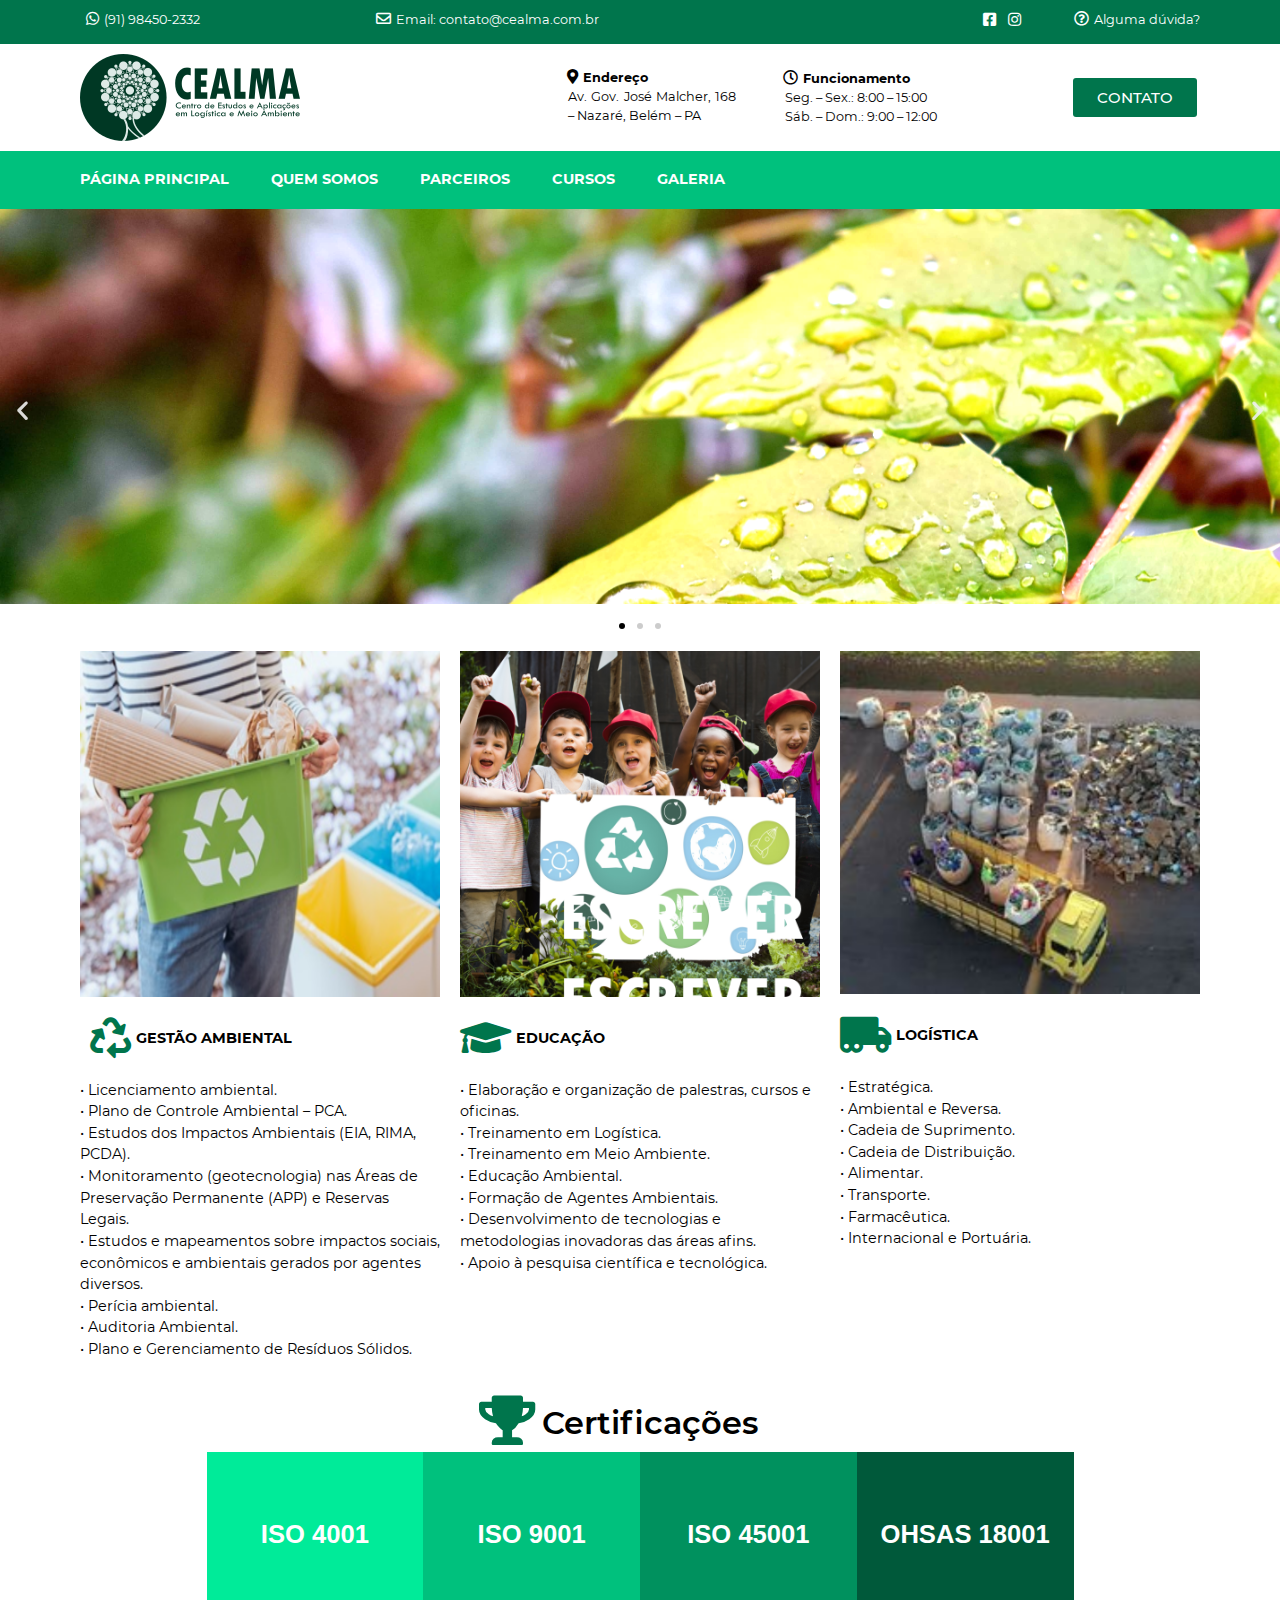
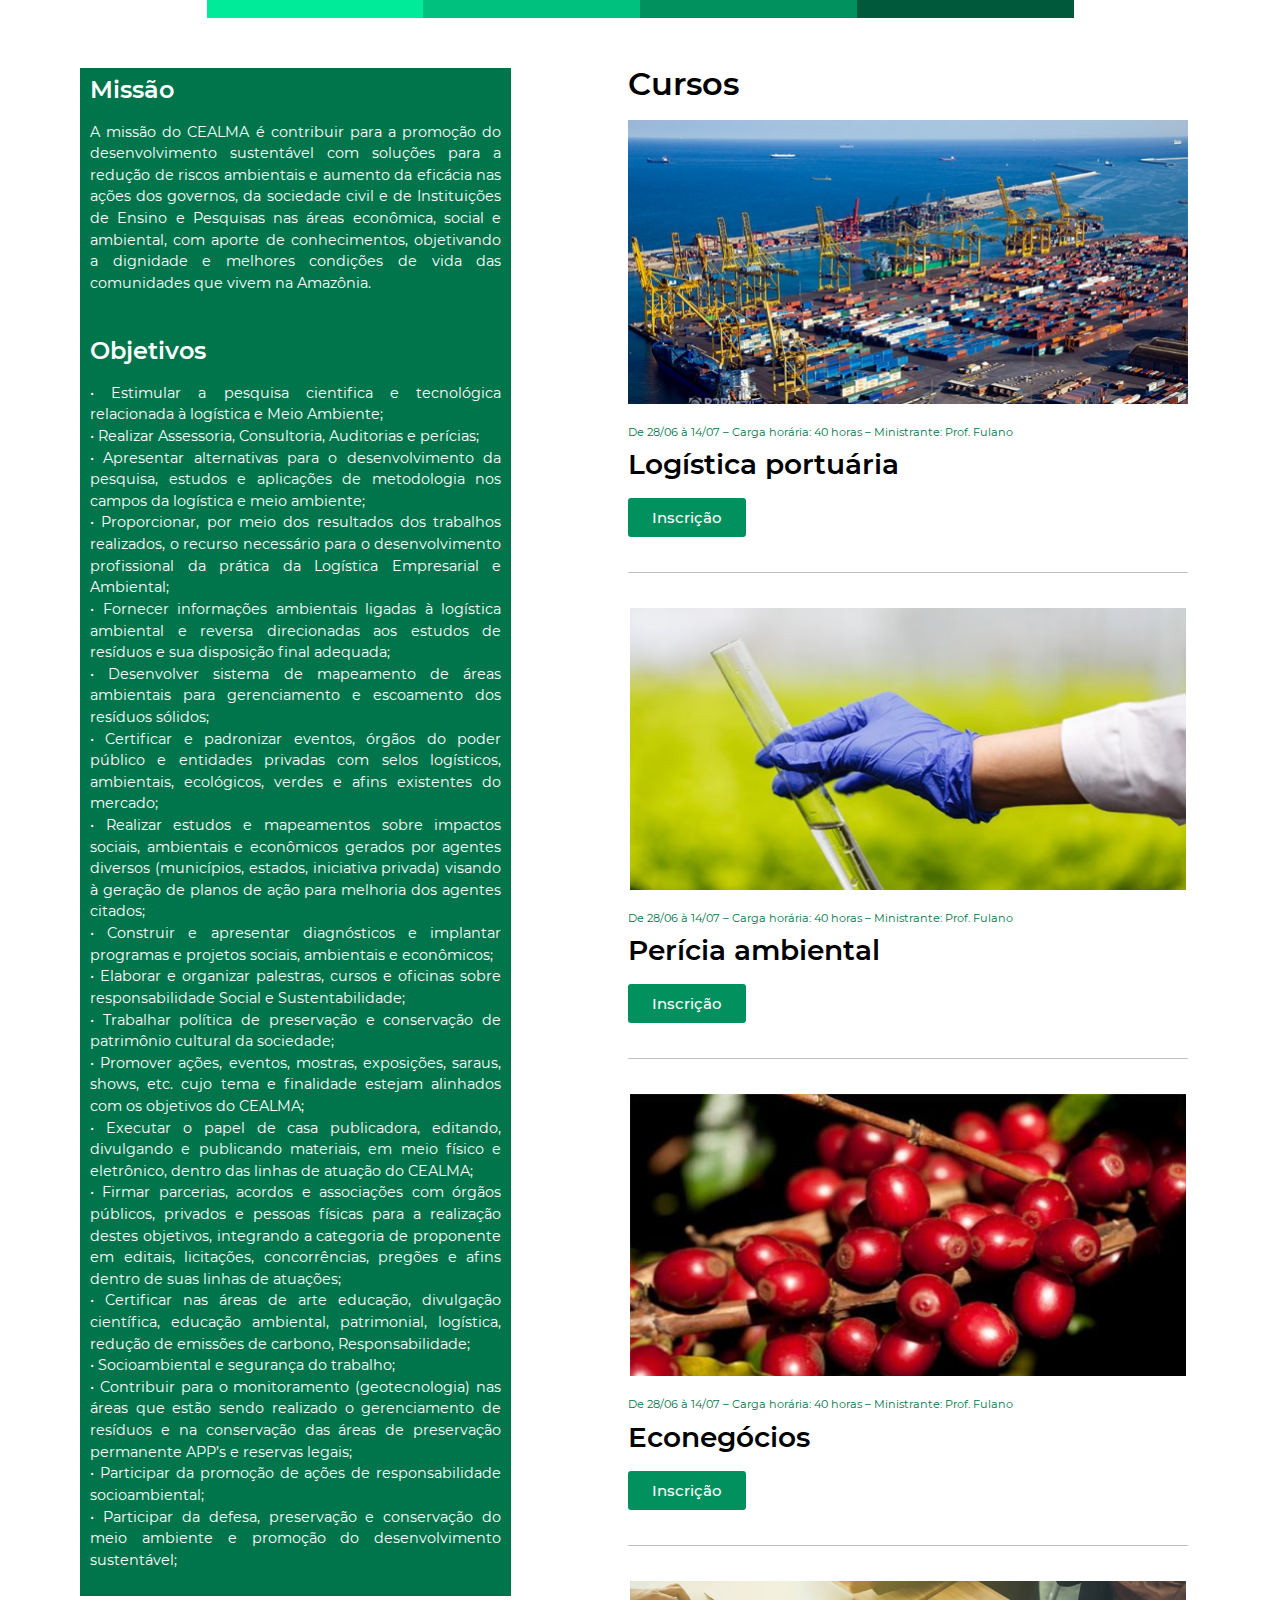
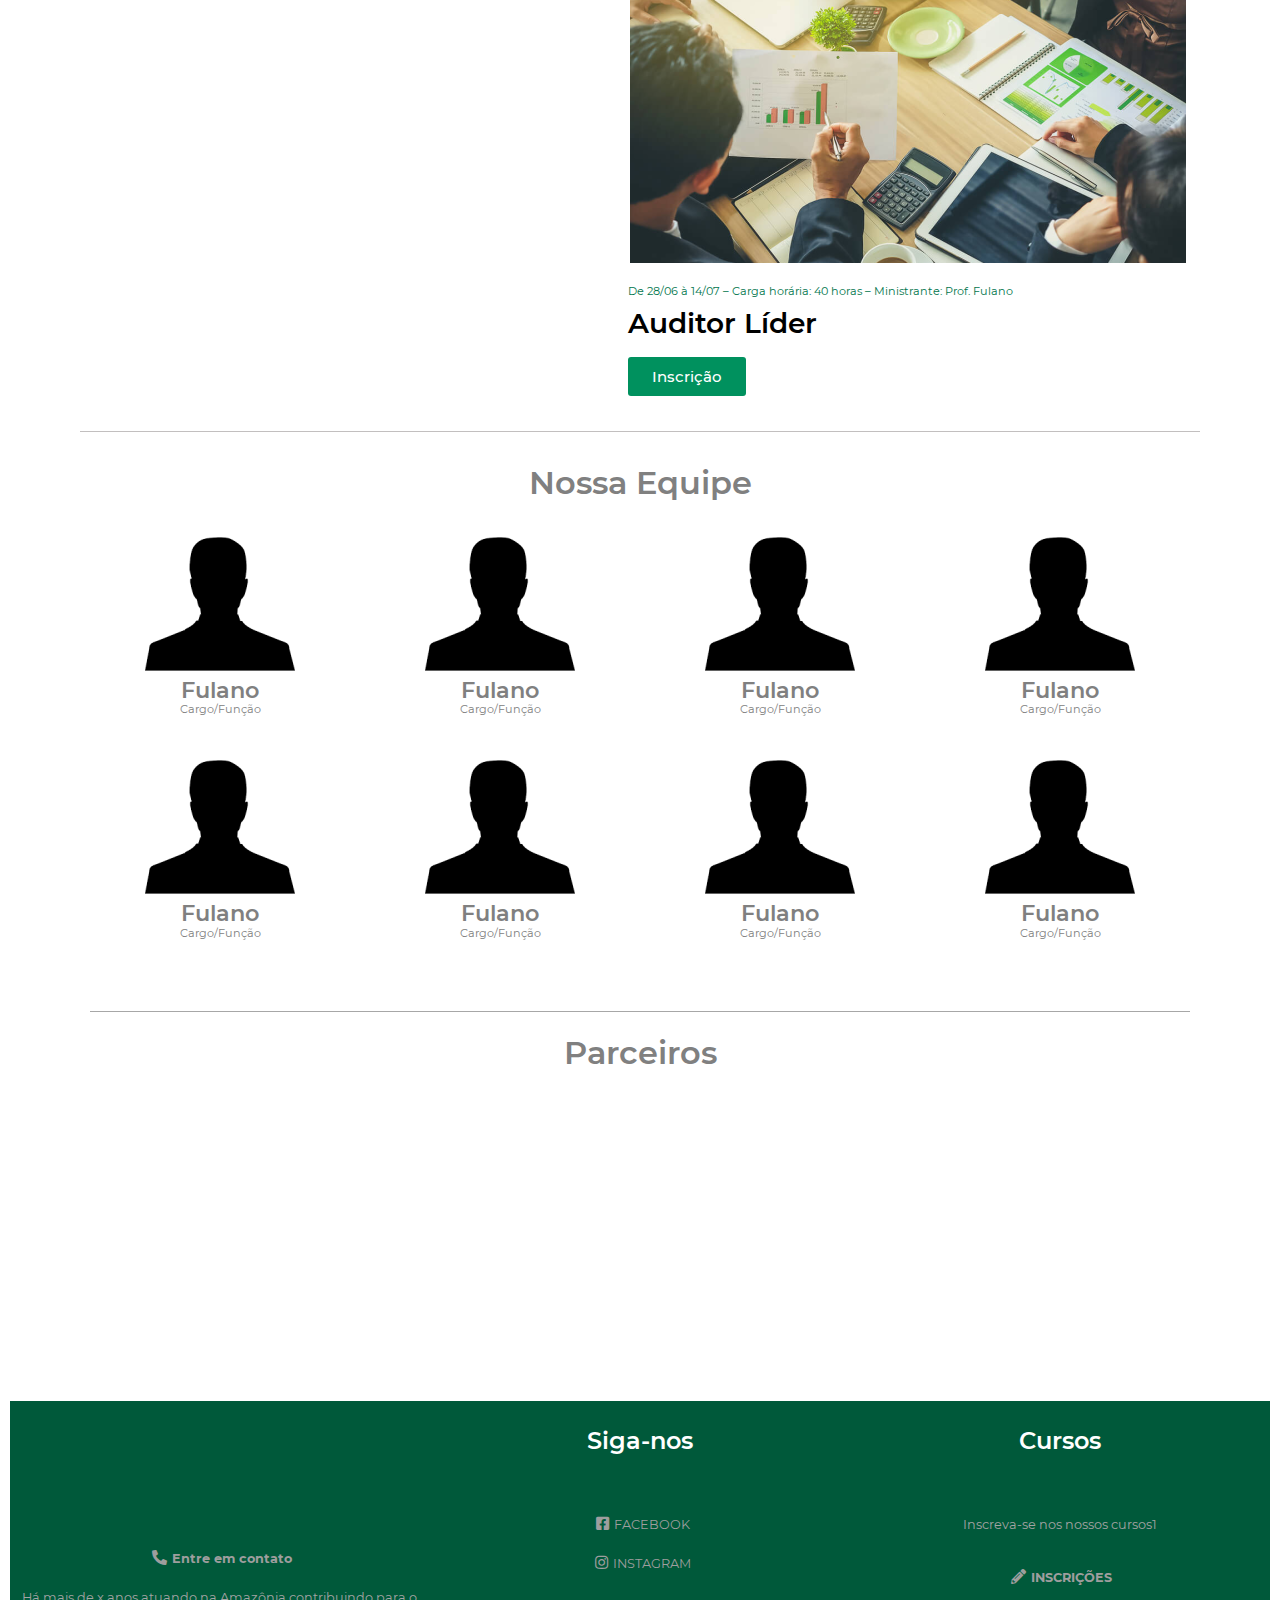
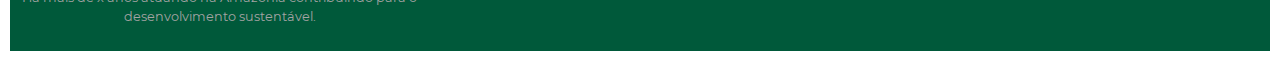
<file: index.html>
<!DOCTYPE html>
<html lang="pt-BR">
<head>
	<meta charset="UTF-8">
		<title>CEALMA &#8211; Just another WordPress site</title>
<meta name='robots' content='max-image-preview:large' />
<link rel='dns-prefetch' href='//s.w.org' />
<link rel="alternate" type="application/rss+xml" title="Feed para CEALMA &raquo;" href="http://cealma.site/feed/" />
<link rel="alternate" type="application/rss+xml" title="Feed de comentários para CEALMA &raquo;" href="http://cealma.site/comments/feed/" />
		<script type="text/javascript">
			window._wpemojiSettings = {"baseUrl":"https:\/\/s.w.org\/images\/core\/emoji\/13.0.1\/72x72\/","ext":".png","svgUrl":"https:\/\/s.w.org\/images\/core\/emoji\/13.0.1\/svg\/","svgExt":".svg","source":{"concatemoji":"http:\/\/cealma.site\/wp-includes\/js\/wp-emoji-release.min.js?ver=5.7.2"}};
			!function(e,a,t){var n,r,o,i=a.createElement("canvas"),p=i.getContext&&i.getContext("2d");function s(e,t){var a=String.fromCharCode;p.clearRect(0,0,i.width,i.height),p.fillText(a.apply(this,e),0,0);e=i.toDataURL();return p.clearRect(0,0,i.width,i.height),p.fillText(a.apply(this,t),0,0),e===i.toDataURL()}function c(e){var t=a.createElement("script");t.src=e,t.defer=t.type="text/javascript",a.getElementsByTagName("head")[0].appendChild(t)}for(o=Array("flag","emoji"),t.supports={everything:!0,everythingExceptFlag:!0},r=0;r<o.length;r++)t.supports[o[r]]=function(e){if(!p||!p.fillText)return!1;switch(p.textBaseline="top",p.font="600 32px Arial",e){case"flag":return s([127987,65039,8205,9895,65039],[127987,65039,8203,9895,65039])?!1:!s([55356,56826,55356,56819],[55356,56826,8203,55356,56819])&&!s([55356,57332,56128,56423,56128,56418,56128,56421,56128,56430,56128,56423,56128,56447],[55356,57332,8203,56128,56423,8203,56128,56418,8203,56128,56421,8203,56128,56430,8203,56128,56423,8203,56128,56447]);case"emoji":return!s([55357,56424,8205,55356,57212],[55357,56424,8203,55356,57212])}return!1}(o[r]),t.supports.everything=t.supports.everything&&t.supports[o[r]],"flag"!==o[r]&&(t.supports.everythingExceptFlag=t.supports.everythingExceptFlag&&t.supports[o[r]]);t.supports.everythingExceptFlag=t.supports.everythingExceptFlag&&!t.supports.flag,t.DOMReady=!1,t.readyCallback=function(){t.DOMReady=!0},t.supports.everything||(n=function(){t.readyCallback()},a.addEventListener?(a.addEventListener("DOMContentLoaded",n,!1),e.addEventListener("load",n,!1)):(e.attachEvent("onload",n),a.attachEvent("onreadystatechange",function(){"complete"===a.readyState&&t.readyCallback()})),(n=t.source||{}).concatemoji?c(n.concatemoji):n.wpemoji&&n.twemoji&&(c(n.twemoji),c(n.wpemoji)))}(window,document,window._wpemojiSettings);
		</script>
		<style type="text/css">
img.wp-smiley,
img.emoji {
	display: inline !important;
	border: none !important;
	box-shadow: none !important;
	height: 1em !important;
	width: 1em !important;
	margin: 0 .07em !important;
	vertical-align: -0.1em !important;
	background: none !important;
	padding: 0 !important;
}
</style>
	<link rel='stylesheet' href='css/dist-block-library-style.min.css'>
<link rel='stylesheet' href='css/hello-elementor-style.min.css'>
<link rel='stylesheet' href='css/hello-elementor-theme.min.css'>
<link rel='stylesheet' href='css/elementor-assets-lib-eicons-css-elementor-icons.min.css'>
<link rel='stylesheet' href='css/elementor-assets-lib-animations-animations.min.css'>
<link rel='stylesheet' href='css/elementor-assets-css-frontend.min.css'>
<style id='elementor-frontend-inline-css' type='text/css'>
@font-face{font-family:eicons;src:url(http://cealma.site/wp-content/plugins/elementor/assets/lib/eicons/fonts/eicons.eot?5.10.0);src:url(http://cealma.site/wp-content/plugins/elementor/assets/lib/eicons/fonts/eicons.eot?5.10.0#iefix) format("embedded-opentype"),url(http://cealma.site/wp-content/plugins/elementor/assets/lib/eicons/fonts/eicons.woff2?5.10.0) format("woff2"),url(http://cealma.site/wp-content/plugins/elementor/assets/lib/eicons/fonts/eicons.woff?5.10.0) format("woff"),url(http://cealma.site/wp-content/plugins/elementor/assets/lib/eicons/fonts/eicons.ttf?5.10.0) format("truetype"),url(http://cealma.site/wp-content/plugins/elementor/assets/lib/eicons/fonts/eicons.svg?5.10.0#eicon) format("svg");font-weight:400;font-style:normal}
</style>
<link rel='stylesheet' href='css/elementor-css-post-6.css'>
<link rel='stylesheet' href='css/elementor-css-global.css'>
<link rel='stylesheet' href='css/elementor-css-post-17.css'>
<link rel='stylesheet' href='css/9158.css'>
<link rel='stylesheet' href='css/elementor-assets-lib-font-awesome-css-fontawesome.min.css'>
<link rel='stylesheet' href='css/elementor-assets-lib-font-awesome-css-brands.min.css'>
<link rel='stylesheet' href='css/elementor-assets-lib-font-awesome-css-regular.min.css'>
<link rel='stylesheet' href='css/elementor-assets-lib-font-awesome-css-solid.min.css'>
		<script>
			/* <![CDATA[ */
			var rcewpp = {
				"ajax_url":"http://cealma.site/wp-admin/admin-ajax.php",
				"nonce": "e4b68d3bef",
				"home_url": "http://cealma.site"
			};
			/* ]]\> */
		</script>
		<link rel="https://api.w.org/" href="http://cealma.site/wp-json/" /><link rel="alternate" type="application/json" href="http://cealma.site/wp-json/wp/v2/pages/17" /><link rel="EditURI" type="application/rsd+xml" title="RSD" href="http://cealma.site/xmlrpc.php?rsd" />
<link rel="wlwmanifest" type="application/wlwmanifest+xml" href="http://cealma.site/wp-includes/wlwmanifest.xml" /> 
<meta name="generator" content="WordPress 5.7.2" />
<link rel="canonical" href="http://cealma.site/" />
<link rel='shortlink' href='http://cealma.site/' />
<link rel="alternate" type="application/json+oembed" href="http://cealma.site/wp-json/oembed/1.0/embed?url=http%3A%2F%2Fcealma.site%2F" />
<link rel="alternate" type="text/xml+oembed" href="http://cealma.site/wp-json/oembed/1.0/embed?url=http%3A%2F%2Fcealma.site%2F&#038;format=xml" />
	<meta name="viewport" content="width=device-width, initial-scale=1.0, viewport-fit=cover" /></head>
<body class="home page-template page-template-elementor_canvas page page-id-17 elementor-default elementor-template-canvas elementor-kit-6 elementor-page elementor-page-17">
			<div data-elementor-type="wp-page" data-elementor-id="17" class="elementor elementor-17" data-elementor-settings="[]">
							<div class="elementor-section-wrap">
							<section class="elementor-section elementor-top-section elementor-element elementor-element-35f180a elementor-section-boxed elementor-section-height-default elementor-section-height-default" data-id="35f180a" data-element_type="section" data-settings="{&quot;background_background&quot;:&quot;classic&quot;}">
						<div class="elementor-container elementor-column-gap-default">
					<div class="elementor-column elementor-col-20 elementor-top-column elementor-element elementor-element-3801c86" data-id="3801c86" data-element_type="column">
			<div class="elementor-widget-wrap elementor-element-populated">
								<div class="elementor-element elementor-element-62e60fc elementor-icon-list--layout-traditional elementor-list-item-link-full_width elementor-widget elementor-widget-icon-list" data-id="62e60fc" data-element_type="widget" data-widget_type="icon-list.default">
				<div class="elementor-widget-container">
					<ul class="elementor-icon-list-items">
							<li class="elementor-icon-list-item">
											<span class="elementor-icon-list-icon">
							<i aria-hidden="true" class="fab fa-whatsapp"></i>						</span>
										<span class="elementor-icon-list-text">(91) 98450-2332</span>
									</li>
						</ul>
				</div>
				</div>
					</div>
		</div>
				<div class="elementor-column elementor-col-20 elementor-top-column elementor-element elementor-element-33170f4" data-id="33170f4" data-element_type="column">
			<div class="elementor-widget-wrap elementor-element-populated">
								<div class="elementor-element elementor-element-93de441 elementor-icon-list--layout-traditional elementor-list-item-link-full_width elementor-widget elementor-widget-icon-list" data-id="93de441" data-element_type="widget" data-widget_type="icon-list.default">
				<div class="elementor-widget-container">
					<ul class="elementor-icon-list-items">
							<li class="elementor-icon-list-item">
					<a href="#">						<span class="elementor-icon-list-icon">
							<i aria-hidden="true" class="far fa-envelope"></i>						</span>
										<span class="elementor-icon-list-text">Email: contato@cealma.com.br</span>
											</a>
									</li>
						</ul>
				</div>
				</div>
					</div>
		</div>
				<div class="elementor-column elementor-col-20 elementor-top-column elementor-element elementor-element-1744743" data-id="1744743" data-element_type="column">
			<div class="elementor-widget-wrap elementor-element-populated">
								<div class="elementor-element elementor-element-be35581 elementor-view-default elementor-widget elementor-widget-icon" data-id="be35581" data-element_type="widget" data-widget_type="icon.default">
				<div class="elementor-widget-container">
					<div class="elementor-icon-wrapper">
			<div class="elementor-icon elementor-animation-push">
			<i aria-hidden="true" class="fab fa-facebook-square"></i>			</div>
		</div>
				</div>
				</div>
					</div>
		</div>
				<div class="elementor-column elementor-col-20 elementor-top-column elementor-element elementor-element-69edd08" data-id="69edd08" data-element_type="column">
			<div class="elementor-widget-wrap elementor-element-populated">
								<div class="elementor-element elementor-element-37cabc7 elementor-view-default elementor-widget elementor-widget-icon" data-id="37cabc7" data-element_type="widget" data-widget_type="icon.default">
				<div class="elementor-widget-container">
					<div class="elementor-icon-wrapper">
			<div class="elementor-icon elementor-animation-push">
			<i aria-hidden="true" class="fab fa-instagram"></i>			</div>
		</div>
				</div>
				</div>
					</div>
		</div>
				<div class="elementor-column elementor-col-20 elementor-top-column elementor-element elementor-element-e63a1d3" data-id="e63a1d3" data-element_type="column">
			<div class="elementor-widget-wrap elementor-element-populated">
								<div class="elementor-element elementor-element-41eb2ec elementor-align-right elementor-icon-list--layout-traditional elementor-list-item-link-full_width elementor-widget elementor-widget-icon-list" data-id="41eb2ec" data-element_type="widget" data-widget_type="icon-list.default">
				<div class="elementor-widget-container">
					<ul class="elementor-icon-list-items">
							<li class="elementor-icon-list-item">
											<span class="elementor-icon-list-icon">
							<i aria-hidden="true" class="far fa-question-circle"></i>						</span>
										<span class="elementor-icon-list-text">Alguma dúvida?</span>
									</li>
						</ul>
				</div>
				</div>
					</div>
		</div>
							</div>
		</section>
				<section class="elementor-section elementor-top-section elementor-element elementor-element-5c862f4 elementor-section-content-middle elementor-section-boxed elementor-section-height-default elementor-section-height-default" data-id="5c862f4" data-element_type="section">
						<div class="elementor-container elementor-column-gap-default">
					<div class="elementor-column elementor-col-25 elementor-top-column elementor-element elementor-element-f6cd57c" data-id="f6cd57c" data-element_type="column">
			<div class="elementor-widget-wrap elementor-element-populated">
								<div class="elementor-element elementor-element-2baf4f8 elementor-widget elementor-widget-image" data-id="2baf4f8" data-element_type="widget" data-widget_type="image.default">
				<div class="elementor-widget-container">
															<img width="220" height="87" src="images/logo_cealma.png" class="attachment-large size-large" alt="" loading="lazy" />															</div>
				</div>
					</div>
		</div>
				<div class="elementor-column elementor-col-25 elementor-top-column elementor-element elementor-element-36aab73" data-id="36aab73" data-element_type="column">
			<div class="elementor-widget-wrap elementor-element-populated">
								<div class="elementor-element elementor-element-af87dd3 elementor-icon-list--layout-traditional elementor-list-item-link-full_width elementor-widget elementor-widget-icon-list" data-id="af87dd3" data-element_type="widget" data-widget_type="icon-list.default">
				<div class="elementor-widget-container">
					<ul class="elementor-icon-list-items">
							<li class="elementor-icon-list-item">
											<span class="elementor-icon-list-icon">
							<i aria-hidden="true" class="fas fa-map-marker-alt"></i>						</span>
										<span class="elementor-icon-list-text">Endereço</span>
									</li>
						</ul>
				</div>
				</div>
				<div class="elementor-element elementor-element-b190d10 elementor-widget elementor-widget-text-editor" data-id="b190d10" data-element_type="widget" data-widget_type="text-editor.default">
				<div class="elementor-widget-container">
								<p>Av. Gov. José Malcher, 168 &#8211; Nazaré, Belém &#8211; PA</p>						</div>
				</div>
					</div>
		</div>
				<div class="elementor-column elementor-col-25 elementor-top-column elementor-element elementor-element-ba4da0b" data-id="ba4da0b" data-element_type="column">
			<div class="elementor-widget-wrap elementor-element-populated">
								<div class="elementor-element elementor-element-31abe7f elementor-icon-list--layout-traditional elementor-list-item-link-full_width elementor-widget elementor-widget-icon-list" data-id="31abe7f" data-element_type="widget" data-widget_type="icon-list.default">
				<div class="elementor-widget-container">
					<ul class="elementor-icon-list-items">
							<li class="elementor-icon-list-item">
											<span class="elementor-icon-list-icon">
							<i aria-hidden="true" class="far fa-clock"></i>						</span>
										<span class="elementor-icon-list-text">Funcionamento</span>
									</li>
						</ul>
				</div>
				</div>
				<div class="elementor-element elementor-element-c39de49 elementor-widget elementor-widget-text-editor" data-id="c39de49" data-element_type="widget" data-widget_type="text-editor.default">
				<div class="elementor-widget-container">
								Seg. &#8211; Sex.: 8:00 &#8211; 15:00
</br>Sáb. &#8211; Dom.: 9:00 &#8211; 12:00						</div>
				</div>
					</div>
		</div>
				<div class="elementor-column elementor-col-25 elementor-top-column elementor-element elementor-element-68287f5" data-id="68287f5" data-element_type="column">
			<div class="elementor-widget-wrap elementor-element-populated">
								<div class="elementor-element elementor-element-ad59bdc elementor-align-right elementor-widget elementor-widget-button" data-id="ad59bdc" data-element_type="widget" data-widget_type="button.default">
				<div class="elementor-widget-container">
					<div class="elementor-button-wrapper">
			<a href="#" class="elementor-button-link elementor-button elementor-size-sm" role="button">
						<span class="elementor-button-content-wrapper">
						<span class="elementor-button-text">CONTATO</span>
		</span>
					</a>
		</div>
				</div>
				</div>
					</div>
		</div>
							</div>
		</section>
				<section class="elementor-section elementor-top-section elementor-element elementor-element-8181537 elementor-section-boxed elementor-section-height-default elementor-section-height-default" data-id="8181537" data-element_type="section" data-settings="{&quot;background_background&quot;:&quot;classic&quot;}">
						<div class="elementor-container elementor-column-gap-default">
					<div class="elementor-column elementor-col-100 elementor-top-column elementor-element elementor-element-d2e7a58" data-id="d2e7a58" data-element_type="column">
			<div class="elementor-widget-wrap elementor-element-populated">
								<div class="elementor-element elementor-element-4166183 elementor-icon-list--layout-inline elementor-list-item-link-full_width elementor-widget elementor-widget-icon-list" data-id="4166183" data-element_type="widget" data-widget_type="icon-list.default">
				<div class="elementor-widget-container">
					<ul class="elementor-icon-list-items elementor-inline-items">
							<li class="elementor-icon-list-item elementor-inline-item">
										<span class="elementor-icon-list-text">PÁGINA PRINCIPAL</span>
									</li>
								<li class="elementor-icon-list-item elementor-inline-item">
										<span class="elementor-icon-list-text">QUEM SOMOS</span>
									</li>
								<li class="elementor-icon-list-item elementor-inline-item">
										<span class="elementor-icon-list-text">PARCEIROS</span>
									</li>
								<li class="elementor-icon-list-item elementor-inline-item">
										<span class="elementor-icon-list-text">CURSOS</span>
									</li>
								<li class="elementor-icon-list-item elementor-inline-item">
										<span class="elementor-icon-list-text">GALERIA</span>
									</li>
						</ul>
				</div>
				</div>
					</div>
		</div>
							</div>
		</section>
				<section class="elementor-section elementor-top-section elementor-element elementor-element-08df506 elementor-section-full_width elementor-section-height-default elementor-section-height-default" data-id="08df506" data-element_type="section">
						<div class="elementor-container elementor-column-gap-no">
					<div class="elementor-column elementor-col-100 elementor-top-column elementor-element elementor-element-f0959ca" data-id="f0959ca" data-element_type="column">
			<div class="elementor-widget-wrap elementor-element-populated">
								<div class="elementor-element elementor-element-5c0f521 elementor-arrows-position-inside elementor-pagination-position-outside elementor-widget elementor-widget-image-carousel" data-id="5c0f521" data-element_type="widget" data-settings="{&quot;slides_to_show&quot;:&quot;1&quot;,&quot;navigation&quot;:&quot;both&quot;,&quot;autoplay&quot;:&quot;yes&quot;,&quot;pause_on_hover&quot;:&quot;yes&quot;,&quot;pause_on_interaction&quot;:&quot;yes&quot;,&quot;autoplay_speed&quot;:5000,&quot;infinite&quot;:&quot;yes&quot;,&quot;effect&quot;:&quot;slide&quot;,&quot;speed&quot;:500}" data-widget_type="image-carousel.default">
				<div class="elementor-widget-container">
					<div class="elementor-image-carousel-wrapper swiper-container" dir="ltr">
			<div class="elementor-image-carousel swiper-wrapper">
				<div class="swiper-slide"><figure class="swiper-slide-inner"><img class="swiper-slide-image" src="images/nature.png" alt="nature" /></figure></div><div class="swiper-slide"><figure class="swiper-slide-inner"><img class="swiper-slide-image" src="images/nature2.png" alt="nature2" /></figure></div><div class="swiper-slide"><figure class="swiper-slide-inner"><img class="swiper-slide-image" src="images/nature3.png" alt="nature3" /></figure></div>			</div>
												<div class="swiper-pagination"></div>
													<div class="elementor-swiper-button elementor-swiper-button-prev">
						<i class="eicon-chevron-left" aria-hidden="true"></i>
						<span class="elementor-screen-only">Anterior</span>
					</div>
					<div class="elementor-swiper-button elementor-swiper-button-next">
						<i class="eicon-chevron-right" aria-hidden="true"></i>
						<span class="elementor-screen-only">Próximo</span>
					</div>
									</div>
				</div>
				</div>
					</div>
		</div>
							</div>
		</section>
				<section class="elementor-section elementor-top-section elementor-element elementor-element-1da8523 elementor-section-boxed elementor-section-height-default elementor-section-height-default" data-id="1da8523" data-element_type="section">
						<div class="elementor-container elementor-column-gap-default">
					<div class="elementor-column elementor-col-33 elementor-top-column elementor-element elementor-element-637b778" data-id="637b778" data-element_type="column">
			<div class="elementor-widget-wrap elementor-element-populated">
								<div class="elementor-element elementor-element-30d7b59 elementor-widget elementor-widget-image" data-id="30d7b59" data-element_type="widget" data-widget_type="image.default">
				<div class="elementor-widget-container">
															<img width="402" height="386" src="images/foto3.png" class="attachment-large size-large" alt="" loading="lazy" srcset="images/foto3.png 402w, http://cealma.site/wp-content/uploads/2021/06/foto3-300x288.png 300w" sizes="(max-width: 402px) 100vw, 402px" />															</div>
				</div>
				<div class="elementor-element elementor-element-13d37a6 elementor-icon-list--layout-traditional elementor-list-item-link-full_width elementor-widget elementor-widget-icon-list" data-id="13d37a6" data-element_type="widget" data-widget_type="icon-list.default">
				<div class="elementor-widget-container">
					<ul class="elementor-icon-list-items">
							<li class="elementor-icon-list-item">
											<span class="elementor-icon-list-icon">
							<i aria-hidden="true" class="fas fa-recycle"></i>						</span>
										<span class="elementor-icon-list-text">GESTÃO AMBIENTAL</span>
									</li>
						</ul>
				</div>
				</div>
				<div class="elementor-element elementor-element-e0e3c8d elementor-widget elementor-widget-text-editor" data-id="e0e3c8d" data-element_type="widget" data-widget_type="text-editor.default">
				<div class="elementor-widget-container">
								<p>• Licenciamento ambiental.<br />• Plano de Controle Ambiental – PCA.<br />• Estudos dos Impactos Ambientais (EIA, RIMA, PCDA).<br />• Monitoramento (geotecnologia) nas Áreas de Preservação Permanente (APP) e Reservas Legais.<br />• Estudos e mapeamentos sobre impactos sociais, econômicos e ambientais gerados por agentes diversos.<br />• Perícia ambiental.<br />• Auditoria Ambiental.<br />• Plano e Gerenciamento de Resíduos Sólidos.</p>						</div>
				</div>
					</div>
		</div>
				<div class="elementor-column elementor-col-33 elementor-top-column elementor-element elementor-element-059e238" data-id="059e238" data-element_type="column">
			<div class="elementor-widget-wrap elementor-element-populated">
								<div class="elementor-element elementor-element-60cf992 elementor-widget elementor-widget-image" data-id="60cf992" data-element_type="widget" data-widget_type="image.default">
				<div class="elementor-widget-container">
															<img width="402" height="386" src="images/foto2.png" class="attachment-large size-large" alt="" loading="lazy" srcset="images/foto2.png 402w, http://cealma.site/wp-content/uploads/2021/06/foto2-300x288.png 300w" sizes="(max-width: 402px) 100vw, 402px" />															</div>
				</div>
				<div class="elementor-element elementor-element-99003f6 elementor-icon-list--layout-traditional elementor-list-item-link-full_width elementor-widget elementor-widget-icon-list" data-id="99003f6" data-element_type="widget" data-widget_type="icon-list.default">
				<div class="elementor-widget-container">
					<ul class="elementor-icon-list-items">
							<li class="elementor-icon-list-item">
											<span class="elementor-icon-list-icon">
							<i aria-hidden="true" class="fas fa-graduation-cap"></i>						</span>
										<span class="elementor-icon-list-text">EDUCAÇÃO</span>
									</li>
						</ul>
				</div>
				</div>
				<div class="elementor-element elementor-element-98fde04 elementor-widget elementor-widget-text-editor" data-id="98fde04" data-element_type="widget" data-widget_type="text-editor.default">
				<div class="elementor-widget-container">
								<p>• Elaboração e organização de palestras, cursos e oficinas.<br />• Treinamento em Logística.<br />• Treinamento em Meio Ambiente.<br />• Educação Ambiental.<br />• Formação de Agentes Ambientais.<br />• Desenvolvimento de tecnologias e metodologias inovadoras das áreas afins.<br />• Apoio à pesquisa científica e tecnológica.</p>						</div>
				</div>
					</div>
		</div>
				<div class="elementor-column elementor-col-33 elementor-top-column elementor-element elementor-element-7663d1c" data-id="7663d1c" data-element_type="column">
			<div class="elementor-widget-wrap elementor-element-populated">
								<div class="elementor-element elementor-element-fe4ef0f elementor-widget elementor-widget-image" data-id="fe4ef0f" data-element_type="widget" data-widget_type="image.default">
				<div class="elementor-widget-container">
															<img width="402" height="383" src="images/foto1.png" class="attachment-large size-large" alt="" loading="lazy" srcset="images/foto1.png 402w, http://cealma.site/wp-content/uploads/2021/06/foto1-300x286.png 300w" sizes="(max-width: 402px) 100vw, 402px" />															</div>
				</div>
				<div class="elementor-element elementor-element-5118e56 elementor-icon-list--layout-traditional elementor-list-item-link-full_width elementor-widget elementor-widget-icon-list" data-id="5118e56" data-element_type="widget" data-widget_type="icon-list.default">
				<div class="elementor-widget-container">
					<ul class="elementor-icon-list-items">
							<li class="elementor-icon-list-item">
											<span class="elementor-icon-list-icon">
							<i aria-hidden="true" class="fas fa-truck-moving"></i>						</span>
										<span class="elementor-icon-list-text">LOGÍSTICA</span>
									</li>
						</ul>
				</div>
				</div>
				<div class="elementor-element elementor-element-6bf6984 elementor-widget elementor-widget-text-editor" data-id="6bf6984" data-element_type="widget" data-widget_type="text-editor.default">
				<div class="elementor-widget-container">
								<p>• Estratégica.<br />• Ambiental e Reversa.<br />• Cadeia de Suprimento.<br />• Cadeia de Distribuição.<br />• Alimentar.<br />• Transporte.<br />• Farmacêutica.<br />• Internacional e Portuária.</p>						</div>
				</div>
					</div>
		</div>
							</div>
		</section>
				<section class="elementor-section elementor-top-section elementor-element elementor-element-bcd1354 elementor-section-content-middle elementor-section-boxed elementor-section-height-default elementor-section-height-default" data-id="bcd1354" data-element_type="section">
						<div class="elementor-container elementor-column-gap-default">
					<div class="elementor-column elementor-col-50 elementor-top-column elementor-element elementor-element-cd4d7e2" data-id="cd4d7e2" data-element_type="column" data-settings="{&quot;background_background&quot;:&quot;classic&quot;}">
			<div class="elementor-widget-wrap elementor-element-populated">
								<div class="elementor-element elementor-element-c6b6b63 elementor-view-default elementor-widget elementor-widget-icon" data-id="c6b6b63" data-element_type="widget" data-widget_type="icon.default">
				<div class="elementor-widget-container">
					<div class="elementor-icon-wrapper">
			<div class="elementor-icon">
			<i aria-hidden="true" class="fas fa-trophy"></i>			</div>
		</div>
				</div>
				</div>
					</div>
		</div>
				<div class="elementor-column elementor-col-50 elementor-top-column elementor-element elementor-element-e434d2f" data-id="e434d2f" data-element_type="column">
			<div class="elementor-widget-wrap elementor-element-populated">
								<div class="elementor-element elementor-element-4e40f12 elementor-widget elementor-widget-heading" data-id="4e40f12" data-element_type="widget" data-widget_type="heading.default">
				<div class="elementor-widget-container">
			<h2 class="elementor-heading-title elementor-size-default">Certificações</h2>		</div>
				</div>
					</div>
		</div>
							</div>
		</section>
				<section class="elementor-section elementor-top-section elementor-element elementor-element-99cda6c elementor-section-content-middle elementor-section-boxed elementor-section-height-default elementor-section-height-default" data-id="99cda6c" data-element_type="section">
						<div class="elementor-container elementor-column-gap-default">
					<div class="elementor-column elementor-col-25 elementor-top-column elementor-element elementor-element-c06c4ac" data-id="c06c4ac" data-element_type="column" data-settings="{&quot;background_background&quot;:&quot;classic&quot;}">
			<div class="elementor-widget-wrap elementor-element-populated">
								<div class="elementor-element elementor-element-fff1c27 elementor-widget elementor-widget-spacer" data-id="fff1c27" data-element_type="widget" data-widget_type="spacer.default">
				<div class="elementor-widget-container">
					<div class="elementor-spacer">
			<div class="elementor-spacer-inner"></div>
		</div>
				</div>
				</div>
				<div class="elementor-element elementor-element-ab8de56 elementor-widget elementor-widget-heading" data-id="ab8de56" data-element_type="widget" data-widget_type="heading.default">
				<div class="elementor-widget-container">
			<h3 class="elementor-heading-title elementor-size-default">ISO 4001</h3>		</div>
				</div>
				<div class="elementor-element elementor-element-8f78e65 elementor-widget elementor-widget-spacer" data-id="8f78e65" data-element_type="widget" data-widget_type="spacer.default">
				<div class="elementor-widget-container">
					<div class="elementor-spacer">
			<div class="elementor-spacer-inner"></div>
		</div>
				</div>
				</div>
					</div>
		</div>
				<div class="elementor-column elementor-col-25 elementor-top-column elementor-element elementor-element-c423a93" data-id="c423a93" data-element_type="column" data-settings="{&quot;background_background&quot;:&quot;classic&quot;}">
			<div class="elementor-widget-wrap elementor-element-populated">
								<div class="elementor-element elementor-element-e7fe563 elementor-widget elementor-widget-heading" data-id="e7fe563" data-element_type="widget" data-widget_type="heading.default">
				<div class="elementor-widget-container">
			<h3 class="elementor-heading-title elementor-size-default">ISO 9001</h3>		</div>
				</div>
					</div>
		</div>
				<div class="elementor-column elementor-col-25 elementor-top-column elementor-element elementor-element-8a0371b" data-id="8a0371b" data-element_type="column" data-settings="{&quot;background_background&quot;:&quot;classic&quot;}">
			<div class="elementor-widget-wrap elementor-element-populated">
								<div class="elementor-element elementor-element-e4ca501 elementor-widget elementor-widget-heading" data-id="e4ca501" data-element_type="widget" data-widget_type="heading.default">
				<div class="elementor-widget-container">
			<h3 class="elementor-heading-title elementor-size-default">ISO 45001</h3>		</div>
				</div>
					</div>
		</div>
				<div class="elementor-column elementor-col-25 elementor-top-column elementor-element elementor-element-6a19aa9" data-id="6a19aa9" data-element_type="column" data-settings="{&quot;background_background&quot;:&quot;classic&quot;}">
			<div class="elementor-widget-wrap elementor-element-populated">
								<div class="elementor-element elementor-element-21907f5 elementor-widget elementor-widget-heading" data-id="21907f5" data-element_type="widget" data-widget_type="heading.default">
				<div class="elementor-widget-container">
			<h3 class="elementor-heading-title elementor-size-default">OHSAS 18001</h3>		</div>
				</div>
					</div>
		</div>
							</div>
		</section>
				<section class="elementor-section elementor-top-section elementor-element elementor-element-6aded6d elementor-section-boxed elementor-section-height-default elementor-section-height-default" data-id="6aded6d" data-element_type="section">
						<div class="elementor-container elementor-column-gap-default">
					<div class="elementor-column elementor-col-33 elementor-top-column elementor-element elementor-element-e6a74ea" data-id="e6a74ea" data-element_type="column" data-settings="{&quot;background_background&quot;:&quot;classic&quot;}">
			<div class="elementor-widget-wrap elementor-element-populated">
								<section class="elementor-section elementor-inner-section elementor-element elementor-element-44fa551 elementor-section-boxed elementor-section-height-default elementor-section-height-default" data-id="44fa551" data-element_type="section" data-settings="{&quot;background_background&quot;:&quot;classic&quot;}">
						<div class="elementor-container elementor-column-gap-default">
					<div class="elementor-column elementor-col-100 elementor-inner-column elementor-element elementor-element-4bb418b" data-id="4bb418b" data-element_type="column">
			<div class="elementor-widget-wrap elementor-element-populated">
								<div class="elementor-element elementor-element-bb7035b elementor-widget elementor-widget-heading" data-id="bb7035b" data-element_type="widget" data-widget_type="heading.default">
				<div class="elementor-widget-container">
			<h3 class="elementor-heading-title elementor-size-default">Missão</h3>		</div>
				</div>
				<div class="elementor-element elementor-element-02f0ade elementor-widget elementor-widget-text-editor" data-id="02f0ade" data-element_type="widget" data-widget_type="text-editor.default">
				<div class="elementor-widget-container">
								<p>A missão do CEALMA é contribuir para a promoção do desenvolvimento sustentável com soluções para a redução de riscos ambientais e aumento da eficácia nas ações dos governos, da sociedade civil e de Instituições de Ensino e Pesquisas nas áreas econômica, social e ambiental, com aporte de conhecimentos, objetivando a dignidade e melhores condições de vida das comunidades que vivem na Amazônia.</p>						</div>
				</div>
				<div class="elementor-element elementor-element-9a2b5bc elementor-widget elementor-widget-heading" data-id="9a2b5bc" data-element_type="widget" data-widget_type="heading.default">
				<div class="elementor-widget-container">
			<h3 class="elementor-heading-title elementor-size-default">Objetivos</h3>		</div>
				</div>
				<div class="elementor-element elementor-element-9b761c1 elementor-widget elementor-widget-text-editor" data-id="9b761c1" data-element_type="widget" data-widget_type="text-editor.default">
				<div class="elementor-widget-container">
								<p>• Estimular a pesquisa cientifica e tecnológica relacionada à logística e Meio Ambiente;<br />• Realizar Assessoria, Consultoria, Auditorias e perícias;<br />• Apresentar alternativas para o desenvolvimento da pesquisa, estudos e aplicações de metodologia nos campos da logística e meio ambiente;<br />• Proporcionar, por meio dos resultados dos trabalhos realizados, o recurso necessário para o desenvolvimento profissional da prática da Logística Empresarial e Ambiental;<br />• Fornecer informações ambientais ligadas à logística ambiental e reversa direcionadas aos estudos de resíduos e sua disposição final adequada;<br />• Desenvolver sistema de mapeamento de áreas ambientais para gerenciamento e escoamento dos resíduos sólidos;<br />• Certificar e padronizar eventos, órgãos do poder público e entidades privadas com selos logísticos, ambientais, ecológicos, verdes e afins existentes do mercado;<br />• Realizar estudos e mapeamentos sobre impactos sociais, ambientais e econômicos gerados por agentes diversos (municípios, estados, iniciativa privada) visando à geração de planos de ação para melhoria dos agentes citados;<br />• Construir e apresentar diagnósticos e implantar programas e projetos sociais, ambientais e econômicos;<br />• Elaborar e organizar palestras, cursos e oficinas sobre responsabilidade Social e Sustentabilidade;<br />• Trabalhar política de preservação e conservação de patrimônio cultural da sociedade;<br />• Promover ações, eventos, mostras, exposições, saraus, shows, etc. cujo tema e finalidade estejam alinhados com os objetivos do CEALMA;<br />• Executar o papel de casa publicadora, editando, divulgando e publicando materiais, em meio físico e eletrônico, dentro das linhas de atuação do CEALMA;<br />• Firmar parcerias, acordos e associações com órgãos públicos, privados e pessoas físicas para a realização destes objetivos, integrando a categoria de proponente em editais, licitações, concorrências, pregões e afins dentro de suas linhas de atuações;<br />• Certificar nas áreas de arte educação, divulgação científica, educação ambiental, patrimonial, logística, redução de emissões de carbono, Responsabilidade;<br />• Socioambiental e segurança do trabalho;<br />• Contribuir para o monitoramento (geotecnologia) nas áreas que estão sendo realizado o gerenciamento de resíduos e na conservação das áreas de preservação permanente APP’s e reservas legais;<br />• Participar da promoção de ações de responsabilidade socioambiental;<br />• Participar da defesa, preservação e conservação do meio ambiente e promoção do desenvolvimento sustentável;</p>						</div>
				</div>
					</div>
		</div>
							</div>
		</section>
					</div>
		</div>
				<div class="elementor-column elementor-col-33 elementor-top-column elementor-element elementor-element-8530341" data-id="8530341" data-element_type="column">
			<div class="elementor-widget-wrap">
									</div>
		</div>
				<div class="elementor-column elementor-col-33 elementor-top-column elementor-element elementor-element-f5dac41" data-id="f5dac41" data-element_type="column">
			<div class="elementor-widget-wrap elementor-element-populated">
								<div class="elementor-element elementor-element-3251d11 elementor-widget elementor-widget-heading" data-id="3251d11" data-element_type="widget" data-widget_type="heading.default">
				<div class="elementor-widget-container">
			<h2 class="elementor-heading-title elementor-size-default">Cursos</h2>		</div>
				</div>
				<div class="elementor-element elementor-element-4b79e31 elementor-widget elementor-widget-image" data-id="4b79e31" data-element_type="widget" data-widget_type="image.default">
				<div class="elementor-widget-container">
															<img width="561" height="285" src="images/curso1.png" class="attachment-large size-large" alt="" loading="lazy" srcset="images/curso1.png 561w, http://cealma.site/wp-content/uploads/2021/06/curso1-300x152.png 300w" sizes="(max-width: 561px) 100vw, 561px" />															</div>
				</div>
				<div class="elementor-element elementor-element-682c6ff elementor-widget elementor-widget-text-editor" data-id="682c6ff" data-element_type="widget" data-widget_type="text-editor.default">
				<div class="elementor-widget-container">
								<p>De 28/06 à 14/07 &#8211; Carga horária: 40 horas &#8211; Ministrante: Prof. Fulano</p>						</div>
				</div>
				<div class="elementor-element elementor-element-e508ecc elementor-widget elementor-widget-heading" data-id="e508ecc" data-element_type="widget" data-widget_type="heading.default">
				<div class="elementor-widget-container">
			<h3 class="elementor-heading-title elementor-size-default">Logística portuária</h3>		</div>
				</div>
				<div class="elementor-element elementor-element-64372c8 elementor-widget elementor-widget-button" data-id="64372c8" data-element_type="widget" data-widget_type="button.default">
				<div class="elementor-widget-container">
					<div class="elementor-button-wrapper">
			<a href="#" class="elementor-button-link elementor-button elementor-size-sm" role="button">
						<span class="elementor-button-content-wrapper">
						<span class="elementor-button-text">Inscrição</span>
		</span>
					</a>
		</div>
				</div>
				</div>
				<div class="elementor-element elementor-element-5574e0c elementor-widget-divider--view-line elementor-widget elementor-widget-divider" data-id="5574e0c" data-element_type="widget" data-widget_type="divider.default">
				<div class="elementor-widget-container">
					<div class="elementor-divider">
			<span class="elementor-divider-separator">
						</span>
		</div>
				</div>
				</div>
				<div class="elementor-element elementor-element-d551266 elementor-widget elementor-widget-image" data-id="d551266" data-element_type="widget" data-widget_type="image.default">
				<div class="elementor-widget-container">
															<img width="556" height="282" src="images/cuso-3.png" class="attachment-large size-large" alt="" loading="lazy" srcset="images/cuso-3.png 556w, http://cealma.site/wp-content/uploads/2021/06/cuso-3-300x152.png 300w" sizes="(max-width: 556px) 100vw, 556px" />															</div>
				</div>
				<div class="elementor-element elementor-element-82af620 elementor-widget elementor-widget-text-editor" data-id="82af620" data-element_type="widget" data-widget_type="text-editor.default">
				<div class="elementor-widget-container">
								<p>De 28/06 à 14/07 &#8211; Carga horária: 40 horas &#8211; Ministrante: Prof. Fulano</p>						</div>
				</div>
				<div class="elementor-element elementor-element-5bc92b6 elementor-widget elementor-widget-heading" data-id="5bc92b6" data-element_type="widget" data-widget_type="heading.default">
				<div class="elementor-widget-container">
			<h3 class="elementor-heading-title elementor-size-default">Perícia ambiental</h3>		</div>
				</div>
				<div class="elementor-element elementor-element-842498d elementor-widget elementor-widget-button" data-id="842498d" data-element_type="widget" data-widget_type="button.default">
				<div class="elementor-widget-container">
					<div class="elementor-button-wrapper">
			<a href="#" class="elementor-button-link elementor-button elementor-size-sm" role="button">
						<span class="elementor-button-content-wrapper">
						<span class="elementor-button-text">Inscrição</span>
		</span>
					</a>
		</div>
				</div>
				</div>
				<div class="elementor-element elementor-element-e26312a elementor-widget-divider--view-line elementor-widget elementor-widget-divider" data-id="e26312a" data-element_type="widget" data-widget_type="divider.default">
				<div class="elementor-widget-container">
					<div class="elementor-divider">
			<span class="elementor-divider-separator">
						</span>
		</div>
				</div>
				</div>
				<div class="elementor-element elementor-element-e93dbef elementor-widget elementor-widget-image" data-id="e93dbef" data-element_type="widget" data-widget_type="image.default">
				<div class="elementor-widget-container">
															<img width="556" height="282" src="images/curso2.png" class="attachment-large size-large" alt="" loading="lazy" srcset="images/curso2.png 556w, http://cealma.site/wp-content/uploads/2021/06/curso2-300x152.png 300w" sizes="(max-width: 556px) 100vw, 556px" />															</div>
				</div>
				<div class="elementor-element elementor-element-90086e3 elementor-widget elementor-widget-text-editor" data-id="90086e3" data-element_type="widget" data-widget_type="text-editor.default">
				<div class="elementor-widget-container">
								<p>De 28/06 à 14/07 &#8211; Carga horária: 40 horas &#8211; Ministrante: Prof. Fulano</p>						</div>
				</div>
				<div class="elementor-element elementor-element-711a758 elementor-widget elementor-widget-heading" data-id="711a758" data-element_type="widget" data-widget_type="heading.default">
				<div class="elementor-widget-container">
			<h3 class="elementor-heading-title elementor-size-default">Econegócios</h3>		</div>
				</div>
				<div class="elementor-element elementor-element-9e7eb30 elementor-widget elementor-widget-button" data-id="9e7eb30" data-element_type="widget" data-widget_type="button.default">
				<div class="elementor-widget-container">
					<div class="elementor-button-wrapper">
			<a href="#" class="elementor-button-link elementor-button elementor-size-sm" role="button">
						<span class="elementor-button-content-wrapper">
						<span class="elementor-button-text">Inscrição</span>
		</span>
					</a>
		</div>
				</div>
				</div>
				<div class="elementor-element elementor-element-0871eed elementor-widget-divider--view-line elementor-widget elementor-widget-divider" data-id="0871eed" data-element_type="widget" data-widget_type="divider.default">
				<div class="elementor-widget-container">
					<div class="elementor-divider">
			<span class="elementor-divider-separator">
						</span>
		</div>
				</div>
				</div>
				<div class="elementor-element elementor-element-217a6f0 elementor-widget elementor-widget-image" data-id="217a6f0" data-element_type="widget" data-widget_type="image.default">
				<div class="elementor-widget-container">
															<img width="556" height="282" src="images/curso4.png" class="attachment-large size-large" alt="" loading="lazy" srcset="images/curso4.png 556w, http://cealma.site/wp-content/uploads/2021/06/curso4-300x152.png 300w" sizes="(max-width: 556px) 100vw, 556px" />															</div>
				</div>
				<div class="elementor-element elementor-element-cc8e059 elementor-widget elementor-widget-text-editor" data-id="cc8e059" data-element_type="widget" data-widget_type="text-editor.default">
				<div class="elementor-widget-container">
								<p>De 28/06 à 14/07 &#8211; Carga horária: 40 horas &#8211; Ministrante: Prof. Fulano</p>						</div>
				</div>
				<div class="elementor-element elementor-element-c45c2c6 elementor-widget elementor-widget-heading" data-id="c45c2c6" data-element_type="widget" data-widget_type="heading.default">
				<div class="elementor-widget-container">
			<h3 class="elementor-heading-title elementor-size-default">Auditor Líder</h3>		</div>
				</div>
				<div class="elementor-element elementor-element-5db9a8a elementor-widget elementor-widget-button" data-id="5db9a8a" data-element_type="widget" data-widget_type="button.default">
				<div class="elementor-widget-container">
					<div class="elementor-button-wrapper">
			<a href="#" class="elementor-button-link elementor-button elementor-size-sm" role="button">
						<span class="elementor-button-content-wrapper">
						<span class="elementor-button-text">Inscrição</span>
		</span>
					</a>
		</div>
				</div>
				</div>
					</div>
		</div>
							</div>
		</section>
				<section class="elementor-section elementor-top-section elementor-element elementor-element-57e886d elementor-section-boxed elementor-section-height-default elementor-section-height-default" data-id="57e886d" data-element_type="section">
						<div class="elementor-container elementor-column-gap-default">
					<div class="elementor-column elementor-col-100 elementor-top-column elementor-element elementor-element-8c815a7" data-id="8c815a7" data-element_type="column">
			<div class="elementor-widget-wrap elementor-element-populated">
								<div class="elementor-element elementor-element-25af4ce elementor-widget-divider--view-line elementor-widget elementor-widget-divider" data-id="25af4ce" data-element_type="widget" data-widget_type="divider.default">
				<div class="elementor-widget-container">
					<div class="elementor-divider">
			<span class="elementor-divider-separator">
						</span>
		</div>
				</div>
				</div>
				<div class="elementor-element elementor-element-800cfd8 elementor-widget elementor-widget-heading" data-id="800cfd8" data-element_type="widget" data-widget_type="heading.default">
				<div class="elementor-widget-container">
			<h2 class="elementor-heading-title elementor-size-default">Nossa Equipe</h2>		</div>
				</div>
				<section class="elementor-section elementor-inner-section elementor-element elementor-element-f9ec2c0 elementor-section-boxed elementor-section-height-default elementor-section-height-default" data-id="f9ec2c0" data-element_type="section">
						<div class="elementor-container elementor-column-gap-default">
					<div class="elementor-column elementor-col-25 elementor-inner-column elementor-element elementor-element-17aecd5" data-id="17aecd5" data-element_type="column">
			<div class="elementor-widget-wrap elementor-element-populated">
								<div class="elementor-element elementor-element-c032856 elementor-widget elementor-widget-image" data-id="c032856" data-element_type="widget" data-widget_type="image.default">
				<div class="elementor-widget-container">
															<img width="150" height="150" src="images/perfil-150x150.png" class="attachment-thumbnail size-thumbnail" alt="" loading="lazy" srcset="images/perfil-150x150.png 150w, http://cealma.site/wp-content/uploads/2021/06/perfil.png 225w" sizes="(max-width: 150px) 100vw, 150px" />															</div>
				</div>
				<div class="elementor-element elementor-element-46c207f elementor-widget elementor-widget-heading" data-id="46c207f" data-element_type="widget" data-widget_type="heading.default">
				<div class="elementor-widget-container">
			<h4 class="elementor-heading-title elementor-size-default">Fulano</h4>		</div>
				</div>
				<div class="elementor-element elementor-element-a60ef30 elementor-widget elementor-widget-text-editor" data-id="a60ef30" data-element_type="widget" data-widget_type="text-editor.default">
				<div class="elementor-widget-container">
								<p>Cargo/Função</p>						</div>
				</div>
					</div>
		</div>
				<div class="elementor-column elementor-col-25 elementor-inner-column elementor-element elementor-element-851bf9f" data-id="851bf9f" data-element_type="column">
			<div class="elementor-widget-wrap elementor-element-populated">
								<div class="elementor-element elementor-element-c37e339 elementor-widget elementor-widget-image" data-id="c37e339" data-element_type="widget" data-widget_type="image.default">
				<div class="elementor-widget-container">
															<img width="150" height="150" src="images/perfil-150x150.png" class="attachment-thumbnail size-thumbnail" alt="" loading="lazy" srcset="images/perfil-150x150.png 150w, http://cealma.site/wp-content/uploads/2021/06/perfil.png 225w" sizes="(max-width: 150px) 100vw, 150px" />															</div>
				</div>
				<div class="elementor-element elementor-element-2628ecc elementor-widget elementor-widget-heading" data-id="2628ecc" data-element_type="widget" data-widget_type="heading.default">
				<div class="elementor-widget-container">
			<h4 class="elementor-heading-title elementor-size-default">Fulano</h4>		</div>
				</div>
				<div class="elementor-element elementor-element-e6667a0 elementor-widget elementor-widget-text-editor" data-id="e6667a0" data-element_type="widget" data-widget_type="text-editor.default">
				<div class="elementor-widget-container">
								<p>Cargo/Função</p>						</div>
				</div>
					</div>
		</div>
				<div class="elementor-column elementor-col-25 elementor-inner-column elementor-element elementor-element-37c3481" data-id="37c3481" data-element_type="column">
			<div class="elementor-widget-wrap elementor-element-populated">
								<div class="elementor-element elementor-element-4e4237f elementor-widget elementor-widget-image" data-id="4e4237f" data-element_type="widget" data-widget_type="image.default">
				<div class="elementor-widget-container">
															<img width="150" height="150" src="images/perfil-150x150.png" class="attachment-thumbnail size-thumbnail" alt="" loading="lazy" srcset="images/perfil-150x150.png 150w, http://cealma.site/wp-content/uploads/2021/06/perfil.png 225w" sizes="(max-width: 150px) 100vw, 150px" />															</div>
				</div>
				<div class="elementor-element elementor-element-feec470 elementor-widget elementor-widget-heading" data-id="feec470" data-element_type="widget" data-widget_type="heading.default">
				<div class="elementor-widget-container">
			<h4 class="elementor-heading-title elementor-size-default">Fulano</h4>		</div>
				</div>
				<div class="elementor-element elementor-element-ef4cbcb elementor-widget elementor-widget-text-editor" data-id="ef4cbcb" data-element_type="widget" data-widget_type="text-editor.default">
				<div class="elementor-widget-container">
								<p>Cargo/Função</p>						</div>
				</div>
					</div>
		</div>
				<div class="elementor-column elementor-col-25 elementor-inner-column elementor-element elementor-element-1214460" data-id="1214460" data-element_type="column">
			<div class="elementor-widget-wrap elementor-element-populated">
								<div class="elementor-element elementor-element-de3d5a1 elementor-widget elementor-widget-image" data-id="de3d5a1" data-element_type="widget" data-widget_type="image.default">
				<div class="elementor-widget-container">
															<img width="150" height="150" src="images/perfil-150x150.png" class="attachment-thumbnail size-thumbnail" alt="" loading="lazy" srcset="images/perfil-150x150.png 150w, http://cealma.site/wp-content/uploads/2021/06/perfil.png 225w" sizes="(max-width: 150px) 100vw, 150px" />															</div>
				</div>
				<div class="elementor-element elementor-element-e89e384 elementor-widget elementor-widget-heading" data-id="e89e384" data-element_type="widget" data-widget_type="heading.default">
				<div class="elementor-widget-container">
			<h4 class="elementor-heading-title elementor-size-default">Fulano</h4>		</div>
				</div>
				<div class="elementor-element elementor-element-bb00fd1 elementor-widget elementor-widget-text-editor" data-id="bb00fd1" data-element_type="widget" data-widget_type="text-editor.default">
				<div class="elementor-widget-container">
								<p>Cargo/Função</p>						</div>
				</div>
					</div>
		</div>
							</div>
		</section>
				<section class="elementor-section elementor-inner-section elementor-element elementor-element-d1bfd62 elementor-section-boxed elementor-section-height-default elementor-section-height-default" data-id="d1bfd62" data-element_type="section">
						<div class="elementor-container elementor-column-gap-default">
					<div class="elementor-column elementor-col-25 elementor-inner-column elementor-element elementor-element-2b5efbb" data-id="2b5efbb" data-element_type="column">
			<div class="elementor-widget-wrap elementor-element-populated">
								<div class="elementor-element elementor-element-07ba2df elementor-widget elementor-widget-image" data-id="07ba2df" data-element_type="widget" data-widget_type="image.default">
				<div class="elementor-widget-container">
															<img width="150" height="150" src="images/perfil-150x150.png" class="attachment-thumbnail size-thumbnail" alt="" loading="lazy" srcset="images/perfil-150x150.png 150w, http://cealma.site/wp-content/uploads/2021/06/perfil.png 225w" sizes="(max-width: 150px) 100vw, 150px" />															</div>
				</div>
				<div class="elementor-element elementor-element-a79cbf1 elementor-widget elementor-widget-heading" data-id="a79cbf1" data-element_type="widget" data-widget_type="heading.default">
				<div class="elementor-widget-container">
			<h4 class="elementor-heading-title elementor-size-default">Fulano</h4>		</div>
				</div>
				<div class="elementor-element elementor-element-fc2c22b elementor-widget elementor-widget-text-editor" data-id="fc2c22b" data-element_type="widget" data-widget_type="text-editor.default">
				<div class="elementor-widget-container">
								<p>Cargo/Função</p>						</div>
				</div>
					</div>
		</div>
				<div class="elementor-column elementor-col-25 elementor-inner-column elementor-element elementor-element-c613b93" data-id="c613b93" data-element_type="column">
			<div class="elementor-widget-wrap elementor-element-populated">
								<div class="elementor-element elementor-element-d39e73d elementor-widget elementor-widget-image" data-id="d39e73d" data-element_type="widget" data-widget_type="image.default">
				<div class="elementor-widget-container">
															<img width="150" height="150" src="images/perfil-150x150.png" class="attachment-thumbnail size-thumbnail" alt="" loading="lazy" srcset="images/perfil-150x150.png 150w, http://cealma.site/wp-content/uploads/2021/06/perfil.png 225w" sizes="(max-width: 150px) 100vw, 150px" />															</div>
				</div>
				<div class="elementor-element elementor-element-63a634e elementor-widget elementor-widget-heading" data-id="63a634e" data-element_type="widget" data-widget_type="heading.default">
				<div class="elementor-widget-container">
			<h4 class="elementor-heading-title elementor-size-default">Fulano</h4>		</div>
				</div>
				<div class="elementor-element elementor-element-d94716d elementor-widget elementor-widget-text-editor" data-id="d94716d" data-element_type="widget" data-widget_type="text-editor.default">
				<div class="elementor-widget-container">
								<p>Cargo/Função</p>						</div>
				</div>
					</div>
		</div>
				<div class="elementor-column elementor-col-25 elementor-inner-column elementor-element elementor-element-ecb1fea" data-id="ecb1fea" data-element_type="column">
			<div class="elementor-widget-wrap elementor-element-populated">
								<div class="elementor-element elementor-element-5f8aaad elementor-widget elementor-widget-image" data-id="5f8aaad" data-element_type="widget" data-widget_type="image.default">
				<div class="elementor-widget-container">
															<img width="150" height="150" src="images/perfil-150x150.png" class="attachment-thumbnail size-thumbnail" alt="" loading="lazy" srcset="images/perfil-150x150.png 150w, http://cealma.site/wp-content/uploads/2021/06/perfil.png 225w" sizes="(max-width: 150px) 100vw, 150px" />															</div>
				</div>
				<div class="elementor-element elementor-element-7fdc7d9 elementor-widget elementor-widget-heading" data-id="7fdc7d9" data-element_type="widget" data-widget_type="heading.default">
				<div class="elementor-widget-container">
			<h4 class="elementor-heading-title elementor-size-default">Fulano</h4>		</div>
				</div>
				<div class="elementor-element elementor-element-71c5fea elementor-widget elementor-widget-text-editor" data-id="71c5fea" data-element_type="widget" data-widget_type="text-editor.default">
				<div class="elementor-widget-container">
								<p>Cargo/Função</p>						</div>
				</div>
					</div>
		</div>
				<div class="elementor-column elementor-col-25 elementor-inner-column elementor-element elementor-element-62c2f8d" data-id="62c2f8d" data-element_type="column">
			<div class="elementor-widget-wrap elementor-element-populated">
								<div class="elementor-element elementor-element-4348f36 elementor-widget elementor-widget-image" data-id="4348f36" data-element_type="widget" data-widget_type="image.default">
				<div class="elementor-widget-container">
															<img width="150" height="150" src="images/perfil-150x150.png" class="attachment-thumbnail size-thumbnail" alt="" loading="lazy" srcset="images/perfil-150x150.png 150w, http://cealma.site/wp-content/uploads/2021/06/perfil.png 225w" sizes="(max-width: 150px) 100vw, 150px" />															</div>
				</div>
				<div class="elementor-element elementor-element-7e2e689 elementor-widget elementor-widget-heading" data-id="7e2e689" data-element_type="widget" data-widget_type="heading.default">
				<div class="elementor-widget-container">
			<h4 class="elementor-heading-title elementor-size-default">Fulano</h4>		</div>
				</div>
				<div class="elementor-element elementor-element-b84bcd0 elementor-widget elementor-widget-text-editor" data-id="b84bcd0" data-element_type="widget" data-widget_type="text-editor.default">
				<div class="elementor-widget-container">
								<p>Cargo/Função</p>						</div>
				</div>
					</div>
		</div>
							</div>
		</section>
					</div>
		</div>
							</div>
		</section>
				<section class="elementor-section elementor-top-section elementor-element elementor-element-7a0989a elementor-section-boxed elementor-section-height-default elementor-section-height-default" data-id="7a0989a" data-element_type="section">
						<div class="elementor-container elementor-column-gap-default">
					<div class="elementor-column elementor-col-100 elementor-top-column elementor-element elementor-element-7db78a6" data-id="7db78a6" data-element_type="column">
			<div class="elementor-widget-wrap elementor-element-populated">
								<section class="elementor-section elementor-inner-section elementor-element elementor-element-4387ffe elementor-section-boxed elementor-section-height-default elementor-section-height-default" data-id="4387ffe" data-element_type="section">
						<div class="elementor-container elementor-column-gap-default">
					<div class="elementor-column elementor-col-100 elementor-inner-column elementor-element elementor-element-4b189ae" data-id="4b189ae" data-element_type="column">
			<div class="elementor-widget-wrap elementor-element-populated">
								<div class="elementor-element elementor-element-bd6fab8 elementor-widget-divider--view-line elementor-widget elementor-widget-divider" data-id="bd6fab8" data-element_type="widget" data-widget_type="divider.default">
				<div class="elementor-widget-container">
					<div class="elementor-divider">
			<span class="elementor-divider-separator">
						</span>
		</div>
				</div>
				</div>
					</div>
		</div>
							</div>
		</section>
				<div class="elementor-element elementor-element-3725638 elementor-widget elementor-widget-heading" data-id="3725638" data-element_type="widget" data-widget_type="heading.default">
				<div class="elementor-widget-container">
			<h2 class="elementor-heading-title elementor-size-default">Parceiros</h2>		</div>
				</div>
				<div class="elementor-element elementor-element-9225b6a elementor-widget elementor-widget-image" data-id="9225b6a" data-element_type="widget" data-widget_type="image.default">
				<div class="elementor-widget-container">
															<img width="1355" height="377" src="images/group.png" class="attachment-full size-full" alt="" loading="lazy" srcset="images/group.png 1355w, http://cealma.site/wp-content/uploads/2021/06/group-300x83.png 300w, http://cealma.site/wp-content/uploads/2021/06/group-1024x285.png 1024w, http://cealma.site/wp-content/uploads/2021/06/group-768x214.png 768w" sizes="(max-width: 1355px) 100vw, 1355px" />															</div>
				</div>
					</div>
		</div>
							</div>
		</section>
				<section class="elementor-section elementor-top-section elementor-element elementor-element-c8aaa90 elementor-section-full_width elementor-section-height-default elementor-section-height-default" data-id="c8aaa90" data-element_type="section">
						<div class="elementor-container elementor-column-gap-default">
					<div class="elementor-column elementor-col-100 elementor-top-column elementor-element elementor-element-367e5e2" data-id="367e5e2" data-element_type="column">
			<div class="elementor-widget-wrap elementor-element-populated">
								<section class="elementor-section elementor-inner-section elementor-element elementor-element-dfd24a9 elementor-section-full_width elementor-section-height-default elementor-section-height-default" data-id="dfd24a9" data-element_type="section" data-settings="{&quot;background_background&quot;:&quot;classic&quot;}">
						<div class="elementor-container elementor-column-gap-default">
					<div class="elementor-column elementor-col-33 elementor-inner-column elementor-element elementor-element-9bfe58e" data-id="9bfe58e" data-element_type="column">
			<div class="elementor-widget-wrap elementor-element-populated">
								<div class="elementor-element elementor-element-1399024 elementor-widget elementor-widget-image" data-id="1399024" data-element_type="widget" data-widget_type="image.default">
				<div class="elementor-widget-container">
															<img width="299" height="118" src="images/logobranco-2.png" class="attachment-large size-large" alt="" loading="lazy" />															</div>
				</div>
				<div class="elementor-element elementor-element-e557b65 elementor-align-center elementor-icon-list--layout-traditional elementor-list-item-link-full_width elementor-widget elementor-widget-icon-list" data-id="e557b65" data-element_type="widget" data-widget_type="icon-list.default">
				<div class="elementor-widget-container">
					<ul class="elementor-icon-list-items">
							<li class="elementor-icon-list-item">
											<span class="elementor-icon-list-icon">
							<i aria-hidden="true" class="fas fa-phone-alt"></i>						</span>
										<span class="elementor-icon-list-text">Entre em contato</span>
									</li>
						</ul>
				</div>
				</div>
				<div class="elementor-element elementor-element-a74b533 elementor-widget elementor-widget-text-editor" data-id="a74b533" data-element_type="widget" data-widget_type="text-editor.default">
				<div class="elementor-widget-container">
								<p>Há mais de x anos atuando na Amazônia contribuindo para o desenvolvimento sustentável.</p>						</div>
				</div>
					</div>
		</div>
				<div class="elementor-column elementor-col-33 elementor-inner-column elementor-element elementor-element-8ccba12" data-id="8ccba12" data-element_type="column">
			<div class="elementor-widget-wrap elementor-element-populated">
								<div class="elementor-element elementor-element-95101a8 elementor-widget elementor-widget-heading" data-id="95101a8" data-element_type="widget" data-widget_type="heading.default">
				<div class="elementor-widget-container">
			<h4 class="elementor-heading-title elementor-size-default">Siga-nos</h4>		</div>
				</div>
				<div class="elementor-element elementor-element-5265531 elementor-align-center elementor-icon-list--layout-traditional elementor-list-item-link-full_width elementor-widget elementor-widget-icon-list" data-id="5265531" data-element_type="widget" data-widget_type="icon-list.default">
				<div class="elementor-widget-container">
					<ul class="elementor-icon-list-items">
							<li class="elementor-icon-list-item">
											<span class="elementor-icon-list-icon">
							<i aria-hidden="true" class="fab fa-facebook-square"></i>						</span>
										<span class="elementor-icon-list-text">FACEBOOK</span>
									</li>
						</ul>
				</div>
				</div>
				<div class="elementor-element elementor-element-fb0a64c elementor-align-center elementor-icon-list--layout-traditional elementor-list-item-link-full_width elementor-widget elementor-widget-icon-list" data-id="fb0a64c" data-element_type="widget" data-widget_type="icon-list.default">
				<div class="elementor-widget-container">
					<ul class="elementor-icon-list-items">
							<li class="elementor-icon-list-item">
											<span class="elementor-icon-list-icon">
							<i aria-hidden="true" class="fab fa-instagram"></i>						</span>
										<span class="elementor-icon-list-text">INSTAGRAM</span>
									</li>
						</ul>
				</div>
				</div>
					</div>
		</div>
				<div class="elementor-column elementor-col-33 elementor-inner-column elementor-element elementor-element-a193abc" data-id="a193abc" data-element_type="column">
			<div class="elementor-widget-wrap elementor-element-populated">
								<div class="elementor-element elementor-element-d98d706 elementor-widget elementor-widget-heading" data-id="d98d706" data-element_type="widget" data-widget_type="heading.default">
				<div class="elementor-widget-container">
			<h4 class="elementor-heading-title elementor-size-default">Cursos</h4>		</div>
				</div>
				<div class="elementor-element elementor-element-29e436c elementor-widget elementor-widget-text-editor" data-id="29e436c" data-element_type="widget" data-widget_type="text-editor.default">
				<div class="elementor-widget-container">
								<p>Inscreva-se nos nossos cursos1</p>						</div>
				</div>
				<div class="elementor-element elementor-element-3fb29ce elementor-align-center elementor-icon-list--layout-traditional elementor-list-item-link-full_width elementor-widget elementor-widget-icon-list" data-id="3fb29ce" data-element_type="widget" data-widget_type="icon-list.default">
				<div class="elementor-widget-container">
					<ul class="elementor-icon-list-items">
							<li class="elementor-icon-list-item">
											<span class="elementor-icon-list-icon">
							<i aria-hidden="true" class="fas fa-pencil-alt"></i>						</span>
										<span class="elementor-icon-list-text">INSCRIÇÕES</span>
									</li>
						</ul>
				</div>
				</div>
					</div>
		</div>
							</div>
		</section>
					</div>
		</div>
							</div>
		</section>
						</div>
					</div>
		<script type='text/javascript' src='js/wp-embed.min.js' id='wp-embed-js'></script>
<script type='text/javascript' src='js/webpack.runtime.min.js' id='elementor-webpack-runtime-js'></script>
<script type='text/javascript' src='js/jquery.min.js' id='jquery-core-js'></script>
<script type='text/javascript' src='js/jquery-migrate.min.js' id='jquery-migrate-js'></script>
<script type='text/javascript' src='js/frontend-modules.min.js' id='elementor-frontend-modules-js'></script>
<script type='text/javascript' src='js/waypoints.min.js' id='elementor-waypoints-js'></script>
<script type='text/javascript' src='js/core.min.js' id='jquery-ui-core-js'></script>
<script type='text/javascript' src='js/swiper.min.js' id='swiper-js'></script>
<script type='text/javascript' src='js/share-link.min.js' id='share-link-js'></script>
<script type='text/javascript' src='js/dialog.min.js' id='elementor-dialog-js'></script>
<script type='text/javascript' id='elementor-frontend-js-before'>
var elementorFrontendConfig = {"environmentMode":{"edit":false,"wpPreview":false,"isScriptDebug":false},"i18n":{"shareOnFacebook":"Compartilhar no Facebook","shareOnTwitter":"Compartilhar no Twitter","pinIt":"Fixar","download":"Baixar","downloadImage":"Baixar imagem","fullscreen":"Tela cheia","zoom":"Zoom","share":"Compartilhar","playVideo":"Reproduzir v\u00eddeo","previous":"Anterior","next":"Pr\u00f3ximo","close":"Fechar"},"is_rtl":false,"breakpoints":{"xs":0,"sm":480,"md":768,"lg":1025,"xl":1440,"xxl":1600},"responsive":{"breakpoints":{"mobile":{"label":"Mobile","value":767,"direction":"max","is_enabled":true},"mobile_extra":{"label":"Dispositivo m\u00f3vel extra","value":880,"direction":"max","is_enabled":false},"tablet":{"label":"Tablet","value":1024,"direction":"max","is_enabled":true},"tablet_extra":{"label":"Tablet extra","value":1365,"direction":"max","is_enabled":false},"laptop":{"label":"Laptop","value":1620,"direction":"max","is_enabled":false},"widescreen":{"label":"Widescreen","value":2400,"direction":"min","is_enabled":false}}},"version":"3.2.5","is_static":false,"experimentalFeatures":{"e_dom_optimization":true,"a11y_improvements":true,"landing-pages":true},"urls":{"assets":"http:\/\/cealma.site\/wp-content\/plugins\/elementor\/assets\/"},"settings":{"page":[],"editorPreferences":[]},"kit":{"active_breakpoints":["viewport_mobile","viewport_tablet"],"global_image_lightbox":"yes","lightbox_enable_counter":"yes","lightbox_enable_fullscreen":"yes","lightbox_enable_zoom":"yes","lightbox_enable_share":"yes","lightbox_title_src":"title","lightbox_description_src":"description"},"post":{"id":17,"title":"CEALMA%20%E2%80%93%20Just%20another%20WordPress%20site","excerpt":"","featuredImage":false}};
</script>
<script type='text/javascript' src='js/frontend.min.js' id='elementor-frontend-js'></script>
<script type='text/javascript' src='js/preloaded-modules.min.js' id='preloaded-modules-js'></script>
	</body>
</html>

<!--This file was exported by "Export WP Page to Static HTML" plugin which created by ReCorp (https://myrecorp.com) -->
</file>
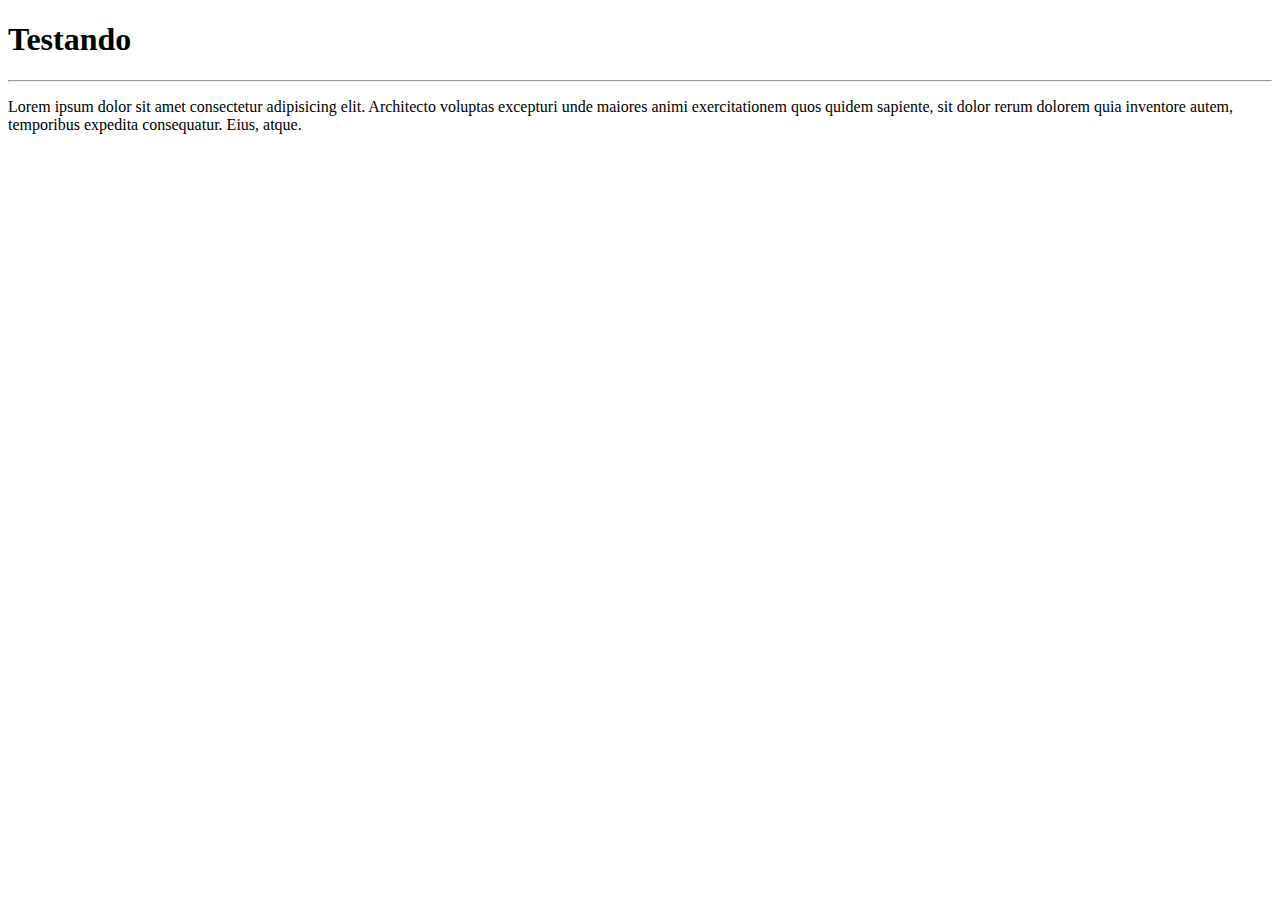
<file: site-exemplo/index.html>
<!DOCTYPE html>
<html lang="pt-br">
<head>
    <meta charset="UTF-8">
    <meta http-equiv="X-UA-Compatible" content="IE=edge">
    <meta name="viewport" content="width=device-width, initial-scale=1.0">
    <title>Repositório teste</title>
</head>
<body>
    <h1>Testando</h1>
    <hr>
    <p>Lorem ipsum dolor sit amet consectetur adipisicing elit. Architecto voluptas excepturi unde maiores animi exercitationem quos quidem sapiente, sit dolor rerum dolorem quia inventore autem, temporibus expedita consequatur. Eius, atque.</p>
</body>
</html>
</file>
<file: css/elementor-css-post-6.css>
.elementor-kit-6{--e-global-color-primary:#003824;--e-global-color-secondary:#00593A;--e-global-color-text:#00754C;--e-global-color-accent:#00915E;--e-global-color-f85b5ec:#00A96E;--e-global-color-534c349:#00C17D;--e-global-color-130b980:#00D88D;--e-global-color-1280f17:#00EB99;--e-global-color-6e7a4ac:#808080;--e-global-typography-primary-font-family:"Montserrat";--e-global-typography-primary-font-weight:600;--e-global-typography-secondary-font-family:"Montserrat";--e-global-typography-secondary-font-weight:400;--e-global-typography-text-font-family:"Montserrat";--e-global-typography-text-font-weight:400;--e-global-typography-accent-font-family:"Montserrat";--e-global-typography-accent-font-weight:500;}.elementor-section.elementor-section-boxed > .elementor-container{max-width:1140px;}.elementor-widget:not(:last-child){margin-bottom:20px;}{}h1.entry-title{display:var(--page-title-display);}@media(max-width:1024px){.elementor-section.elementor-section-boxed > .elementor-container{max-width:1024px;}}@media(max-width:767px){.elementor-section.elementor-section-boxed > .elementor-container{max-width:767px;}}
/*This file was exported by "Export WP Page to Static HTML" plugin which created by ReCorp (https://myrecorp.com) */
</file>
<file: css/elementor-css-global.css>
.elementor-widget-heading .elementor-heading-title{color:var( --e-global-color-primary );font-family:var( --e-global-typography-primary-font-family ), Sans-serif;font-weight:var( --e-global-typography-primary-font-weight );}.elementor-widget-image .widget-image-caption{color:var( --e-global-color-text );font-family:var( --e-global-typography-text-font-family ), Sans-serif;font-weight:var( --e-global-typography-text-font-weight );}.elementor-widget-text-editor{color:var( --e-global-color-text );font-family:var( --e-global-typography-text-font-family ), Sans-serif;font-weight:var( --e-global-typography-text-font-weight );}.elementor-widget-text-editor.elementor-drop-cap-view-stacked .elementor-drop-cap{background-color:var( --e-global-color-primary );}.elementor-widget-text-editor.elementor-drop-cap-view-framed .elementor-drop-cap, .elementor-widget-text-editor.elementor-drop-cap-view-default .elementor-drop-cap{color:var( --e-global-color-primary );border-color:var( --e-global-color-primary );}.elementor-widget-button .elementor-button{font-family:var( --e-global-typography-accent-font-family ), Sans-serif;font-weight:var( --e-global-typography-accent-font-weight );background-color:var( --e-global-color-accent );}.elementor-widget-divider{--divider-color:var( --e-global-color-secondary );}.elementor-widget-divider .elementor-divider__text{color:var( --e-global-color-secondary );font-family:var( --e-global-typography-secondary-font-family ), Sans-serif;font-weight:var( --e-global-typography-secondary-font-weight );}.elementor-widget-divider.elementor-view-stacked .elementor-icon{background-color:var( --e-global-color-secondary );}.elementor-widget-divider.elementor-view-framed .elementor-icon, .elementor-widget-divider.elementor-view-default .elementor-icon{color:var( --e-global-color-secondary );border-color:var( --e-global-color-secondary );}.elementor-widget-divider.elementor-view-framed .elementor-icon, .elementor-widget-divider.elementor-view-default .elementor-icon svg{fill:var( --e-global-color-secondary );}.elementor-widget-image-box .elementor-image-box-title{color:var( --e-global-color-primary );font-family:var( --e-global-typography-primary-font-family ), Sans-serif;font-weight:var( --e-global-typography-primary-font-weight );}.elementor-widget-image-box .elementor-image-box-description{color:var( --e-global-color-text );font-family:var( --e-global-typography-text-font-family ), Sans-serif;font-weight:var( --e-global-typography-text-font-weight );}.elementor-widget-icon.elementor-view-stacked .elementor-icon{background-color:var( --e-global-color-primary );}.elementor-widget-icon.elementor-view-framed .elementor-icon, .elementor-widget-icon.elementor-view-default .elementor-icon{color:var( --e-global-color-primary );border-color:var( --e-global-color-primary );}.elementor-widget-icon.elementor-view-framed .elementor-icon, .elementor-widget-icon.elementor-view-default .elementor-icon svg{fill:var( --e-global-color-primary );}.elementor-widget-icon-box.elementor-view-stacked .elementor-icon{background-color:var( --e-global-color-primary );}.elementor-widget-icon-box.elementor-view-framed .elementor-icon, .elementor-widget-icon-box.elementor-view-default .elementor-icon{fill:var( --e-global-color-primary );color:var( --e-global-color-primary );border-color:var( --e-global-color-primary );}.elementor-widget-icon-box .elementor-icon-box-title{color:var( --e-global-color-primary );}.elementor-widget-icon-box .elementor-icon-box-title, .elementor-widget-icon-box .elementor-icon-box-title a{font-family:var( --e-global-typography-primary-font-family ), Sans-serif;font-weight:var( --e-global-typography-primary-font-weight );}.elementor-widget-icon-box .elementor-icon-box-description{color:var( --e-global-color-text );font-family:var( --e-global-typography-text-font-family ), Sans-serif;font-weight:var( --e-global-typography-text-font-weight );}.elementor-widget-star-rating .elementor-star-rating__title{color:var( --e-global-color-text );font-family:var( --e-global-typography-text-font-family ), Sans-serif;font-weight:var( --e-global-typography-text-font-weight );}.elementor-widget-image-gallery .gallery-item .gallery-caption{font-family:var( --e-global-typography-accent-font-family ), Sans-serif;font-weight:var( --e-global-typography-accent-font-weight );}.elementor-widget-icon-list .elementor-icon-list-item:not(:last-child):after{border-color:var( --e-global-color-text );}.elementor-widget-icon-list .elementor-icon-list-icon i{color:var( --e-global-color-primary );}.elementor-widget-icon-list .elementor-icon-list-icon svg{fill:var( --e-global-color-primary );}.elementor-widget-icon-list .elementor-icon-list-text{color:var( --e-global-color-secondary );}.elementor-widget-icon-list .elementor-icon-list-item, .elementor-widget-icon-list .elementor-icon-list-item a{font-family:var( --e-global-typography-text-font-family ), Sans-serif;font-weight:var( --e-global-typography-text-font-weight );}.elementor-widget-counter .elementor-counter-number-wrapper{color:var( --e-global-color-primary );font-family:var( --e-global-typography-primary-font-family ), Sans-serif;font-weight:var( --e-global-typography-primary-font-weight );}.elementor-widget-counter .elementor-counter-title{color:var( --e-global-color-secondary );font-family:var( --e-global-typography-secondary-font-family ), Sans-serif;font-weight:var( --e-global-typography-secondary-font-weight );}.elementor-widget-progress .elementor-progress-wrapper .elementor-progress-bar{background-color:var( --e-global-color-primary );}.elementor-widget-progress .elementor-title{color:var( --e-global-color-primary );font-family:var( --e-global-typography-text-font-family ), Sans-serif;font-weight:var( --e-global-typography-text-font-weight );}.elementor-widget-testimonial .elementor-testimonial-content{color:var( --e-global-color-text );font-family:var( --e-global-typography-text-font-family ), Sans-serif;font-weight:var( --e-global-typography-text-font-weight );}.elementor-widget-testimonial .elementor-testimonial-name{color:var( --e-global-color-primary );font-family:var( --e-global-typography-primary-font-family ), Sans-serif;font-weight:var( --e-global-typography-primary-font-weight );}.elementor-widget-testimonial .elementor-testimonial-job{color:var( --e-global-color-secondary );font-family:var( --e-global-typography-secondary-font-family ), Sans-serif;font-weight:var( --e-global-typography-secondary-font-weight );}.elementor-widget-tabs .elementor-tab-title, .elementor-widget-tabs .elementor-tab-title a{color:var( --e-global-color-primary );}.elementor-widget-tabs .elementor-tab-title.elementor-active,
					 .elementor-widget-tabs .elementor-tab-title.elementor-active a{color:var( --e-global-color-accent );}.elementor-widget-tabs .elementor-tab-title{font-family:var( --e-global-typography-primary-font-family ), Sans-serif;font-weight:var( --e-global-typography-primary-font-weight );}.elementor-widget-tabs .elementor-tab-content{color:var( --e-global-color-text );font-family:var( --e-global-typography-text-font-family ), Sans-serif;font-weight:var( --e-global-typography-text-font-weight );}.elementor-widget-accordion .elementor-accordion-icon, .elementor-widget-accordion .elementor-accordion-title{color:var( --e-global-color-primary );}.elementor-widget-accordion .elementor-active .elementor-accordion-icon, .elementor-widget-accordion .elementor-active .elementor-accordion-title{color:var( --e-global-color-accent );}.elementor-widget-accordion .elementor-accordion-title{font-family:var( --e-global-typography-primary-font-family ), Sans-serif;font-weight:var( --e-global-typography-primary-font-weight );}.elementor-widget-accordion .elementor-tab-content{color:var( --e-global-color-text );font-family:var( --e-global-typography-text-font-family ), Sans-serif;font-weight:var( --e-global-typography-text-font-weight );}.elementor-widget-toggle .elementor-toggle-title, .elementor-widget-toggle .elementor-toggle-icon{color:var( --e-global-color-primary );}.elementor-widget-toggle .elementor-tab-title.elementor-active a, .elementor-widget-toggle .elementor-tab-title.elementor-active .elementor-toggle-icon{color:var( --e-global-color-accent );}.elementor-widget-toggle .elementor-toggle-title{font-family:var( --e-global-typography-primary-font-family ), Sans-serif;font-weight:var( --e-global-typography-primary-font-weight );}.elementor-widget-toggle .elementor-tab-content{color:var( --e-global-color-text );font-family:var( --e-global-typography-text-font-family ), Sans-serif;font-weight:var( --e-global-typography-text-font-weight );}.elementor-widget-alert .elementor-alert-title{font-family:var( --e-global-typography-primary-font-family ), Sans-serif;font-weight:var( --e-global-typography-primary-font-weight );}.elementor-widget-alert .elementor-alert-description{font-family:var( --e-global-typography-text-font-family ), Sans-serif;font-weight:var( --e-global-typography-text-font-weight );}.elementor-widget-text-path{font-family:var( --e-global-typography-text-font-family ), Sans-serif;font-weight:var( --e-global-typography-text-font-weight );}
/*This file was exported by "Export WP Page to Static HTML" plugin which created by ReCorp (https://myrecorp.com) */
</file>
<file: css/elementor-css-post-17.css>
.elementor-17 .elementor-element.elementor-element-35f180a:not(.elementor-motion-effects-element-type-background), .elementor-17 .elementor-element.elementor-element-35f180a > .elementor-motion-effects-container > .elementor-motion-effects-layer{background-color:#00754C;}.elementor-17 .elementor-element.elementor-element-35f180a{transition:background 0.3s, border 0.3s, border-radius 0.3s, box-shadow 0.3s;}.elementor-17 .elementor-element.elementor-element-35f180a > .elementor-background-overlay{transition:background 0.3s, border-radius 0.3s, opacity 0.3s;}.elementor-17 .elementor-element.elementor-element-62e60fc .elementor-icon-list-items:not(.elementor-inline-items) .elementor-icon-list-item:not(:last-child){padding-bottom:calc(0px/2);}.elementor-17 .elementor-element.elementor-element-62e60fc .elementor-icon-list-items:not(.elementor-inline-items) .elementor-icon-list-item:not(:first-child){margin-top:calc(0px/2);}.elementor-17 .elementor-element.elementor-element-62e60fc .elementor-icon-list-items.elementor-inline-items .elementor-icon-list-item{margin-right:calc(0px/2);margin-left:calc(0px/2);}.elementor-17 .elementor-element.elementor-element-62e60fc .elementor-icon-list-items.elementor-inline-items{margin-right:calc(-0px/2);margin-left:calc(-0px/2);}body.rtl .elementor-17 .elementor-element.elementor-element-62e60fc .elementor-icon-list-items.elementor-inline-items .elementor-icon-list-item:after{left:calc(-0px/2);}body:not(.rtl) .elementor-17 .elementor-element.elementor-element-62e60fc .elementor-icon-list-items.elementor-inline-items .elementor-icon-list-item:after{right:calc(-0px/2);}.elementor-17 .elementor-element.elementor-element-62e60fc .elementor-icon-list-icon i{color:#FFFFFF;font-size:15px;}.elementor-17 .elementor-element.elementor-element-62e60fc .elementor-icon-list-icon svg{fill:#FFFFFF;width:15px;}.elementor-17 .elementor-element.elementor-element-62e60fc .elementor-icon-list-icon{text-align:right;}.elementor-17 .elementor-element.elementor-element-62e60fc .elementor-icon-list-text{color:#FFFFFF;}.elementor-17 .elementor-element.elementor-element-62e60fc .elementor-icon-list-item, .elementor-17 .elementor-element.elementor-element-62e60fc .elementor-icon-list-item a{font-family:"Montserrat", Sans-serif;font-size:0.8rem;font-weight:400;}.elementor-17 .elementor-element.elementor-element-93de441 .elementor-icon-list-icon i{color:#FFFFFF;font-size:15px;}.elementor-17 .elementor-element.elementor-element-93de441 .elementor-icon-list-icon svg{fill:#FFFFFF;width:15px;}.elementor-17 .elementor-element.elementor-element-93de441 .elementor-icon-list-item:hover .elementor-icon-list-icon i{color:var( --e-global-color-1280f17 );}.elementor-17 .elementor-element.elementor-element-93de441 .elementor-icon-list-item:hover .elementor-icon-list-icon svg{fill:var( --e-global-color-1280f17 );}.elementor-17 .elementor-element.elementor-element-93de441 .elementor-icon-list-icon{text-align:right;}.elementor-17 .elementor-element.elementor-element-93de441 .elementor-icon-list-text{color:#FFFFFF;}.elementor-17 .elementor-element.elementor-element-93de441 .elementor-icon-list-item:hover .elementor-icon-list-text{color:var( --e-global-color-1280f17 );}.elementor-17 .elementor-element.elementor-element-93de441 .elementor-icon-list-item, .elementor-17 .elementor-element.elementor-element-93de441 .elementor-icon-list-item a{font-family:"Montserrat", Sans-serif;font-size:0.8rem;font-weight:400;}.elementor-17 .elementor-element.elementor-element-be35581 .elementor-icon-wrapper{text-align:right;}.elementor-17 .elementor-element.elementor-element-be35581.elementor-view-stacked .elementor-icon{background-color:#FFFFFF;}.elementor-17 .elementor-element.elementor-element-be35581.elementor-view-framed .elementor-icon, .elementor-17 .elementor-element.elementor-element-be35581.elementor-view-default .elementor-icon{color:#FFFFFF;border-color:#FFFFFF;}.elementor-17 .elementor-element.elementor-element-be35581.elementor-view-framed .elementor-icon, .elementor-17 .elementor-element.elementor-element-be35581.elementor-view-default .elementor-icon svg{fill:#FFFFFF;}.elementor-17 .elementor-element.elementor-element-be35581.elementor-view-stacked .elementor-icon:hover{background-color:var( --e-global-color-1280f17 );}.elementor-17 .elementor-element.elementor-element-be35581.elementor-view-framed .elementor-icon:hover, .elementor-17 .elementor-element.elementor-element-be35581.elementor-view-default .elementor-icon:hover{color:var( --e-global-color-1280f17 );border-color:var( --e-global-color-1280f17 );}.elementor-17 .elementor-element.elementor-element-be35581.elementor-view-framed .elementor-icon:hover, .elementor-17 .elementor-element.elementor-element-be35581.elementor-view-default .elementor-icon:hover svg{fill:var( --e-global-color-1280f17 );}.elementor-17 .elementor-element.elementor-element-be35581 .elementor-icon{font-size:15px;}.elementor-17 .elementor-element.elementor-element-be35581 .elementor-icon i, .elementor-17 .elementor-element.elementor-element-be35581 .elementor-icon svg{transform:rotate(0deg);}.elementor-17 .elementor-element.elementor-element-69edd08:hover > .elementor-element-populated{background-color:#00EB9900;}.elementor-17 .elementor-element.elementor-element-69edd08 > .elementor-element-populated{margin:0px 0px 0px -10px;}.elementor-17 .elementor-element.elementor-element-37cabc7 .elementor-icon-wrapper{text-align:left;}.elementor-17 .elementor-element.elementor-element-37cabc7.elementor-view-stacked .elementor-icon{background-color:#FFFFFF;}.elementor-17 .elementor-element.elementor-element-37cabc7.elementor-view-framed .elementor-icon, .elementor-17 .elementor-element.elementor-element-37cabc7.elementor-view-default .elementor-icon{color:#FFFFFF;border-color:#FFFFFF;}.elementor-17 .elementor-element.elementor-element-37cabc7.elementor-view-framed .elementor-icon, .elementor-17 .elementor-element.elementor-element-37cabc7.elementor-view-default .elementor-icon svg{fill:#FFFFFF;}.elementor-17 .elementor-element.elementor-element-37cabc7.elementor-view-stacked .elementor-icon:hover{background-color:var( --e-global-color-1280f17 );}.elementor-17 .elementor-element.elementor-element-37cabc7.elementor-view-framed .elementor-icon:hover, .elementor-17 .elementor-element.elementor-element-37cabc7.elementor-view-default .elementor-icon:hover{color:var( --e-global-color-1280f17 );border-color:var( --e-global-color-1280f17 );}.elementor-17 .elementor-element.elementor-element-37cabc7.elementor-view-framed .elementor-icon:hover, .elementor-17 .elementor-element.elementor-element-37cabc7.elementor-view-default .elementor-icon:hover svg{fill:var( --e-global-color-1280f17 );}.elementor-17 .elementor-element.elementor-element-37cabc7 .elementor-icon{font-size:15px;}.elementor-17 .elementor-element.elementor-element-37cabc7 .elementor-icon i, .elementor-17 .elementor-element.elementor-element-37cabc7 .elementor-icon svg{transform:rotate(0deg);}.elementor-17 .elementor-element.elementor-element-41eb2ec .elementor-icon-list-icon i{color:#FFFFFF;font-size:15px;}.elementor-17 .elementor-element.elementor-element-41eb2ec .elementor-icon-list-icon svg{fill:#FFFFFF;width:15px;}.elementor-17 .elementor-element.elementor-element-41eb2ec .elementor-icon-list-item:hover .elementor-icon-list-icon i{color:var( --e-global-color-1280f17 );}.elementor-17 .elementor-element.elementor-element-41eb2ec .elementor-icon-list-item:hover .elementor-icon-list-icon svg{fill:var( --e-global-color-1280f17 );}.elementor-17 .elementor-element.elementor-element-41eb2ec .elementor-icon-list-icon{text-align:center;}.elementor-17 .elementor-element.elementor-element-41eb2ec .elementor-icon-list-text{color:#FFFFFF;padding-left:3px;}.elementor-17 .elementor-element.elementor-element-41eb2ec .elementor-icon-list-item:hover .elementor-icon-list-text{color:var( --e-global-color-1280f17 );}.elementor-17 .elementor-element.elementor-element-41eb2ec .elementor-icon-list-item, .elementor-17 .elementor-element.elementor-element-41eb2ec .elementor-icon-list-item a{font-family:"Montserrat", Sans-serif;font-size:0.8rem;font-weight:400;}.elementor-17 .elementor-element.elementor-element-5c862f4 > .elementor-container > .elementor-column > .elementor-widget-wrap{align-content:center;align-items:center;}.elementor-17 .elementor-element.elementor-element-2baf4f8{text-align:left;}.elementor-bc-flex-widget .elementor-17 .elementor-element.elementor-element-36aab73.elementor-column .elementor-widget-wrap{align-items:center;}.elementor-17 .elementor-element.elementor-element-36aab73.elementor-column.elementor-element[data-element_type="column"] > .elementor-widget-wrap.elementor-element-populated{align-content:center;align-items:center;}.elementor-17 .elementor-element.elementor-element-36aab73 > .elementor-widget-wrap > .elementor-widget:not(.elementor-widget__width-auto):not(.elementor-widget__width-initial):not(:last-child):not(.elementor-absolute){margin-bottom:0px;}.elementor-17 .elementor-element.elementor-element-36aab73 > .elementor-element-populated{margin:0px 0px -13px -29px;}.elementor-17 .elementor-element.elementor-element-af87dd3 .elementor-icon-list-items:not(.elementor-inline-items) .elementor-icon-list-item:not(:last-child){padding-bottom:calc(0px/2);}.elementor-17 .elementor-element.elementor-element-af87dd3 .elementor-icon-list-items:not(.elementor-inline-items) .elementor-icon-list-item:not(:first-child){margin-top:calc(0px/2);}.elementor-17 .elementor-element.elementor-element-af87dd3 .elementor-icon-list-items.elementor-inline-items .elementor-icon-list-item{margin-right:calc(0px/2);margin-left:calc(0px/2);}.elementor-17 .elementor-element.elementor-element-af87dd3 .elementor-icon-list-items.elementor-inline-items{margin-right:calc(-0px/2);margin-left:calc(-0px/2);}body.rtl .elementor-17 .elementor-element.elementor-element-af87dd3 .elementor-icon-list-items.elementor-inline-items .elementor-icon-list-item:after{left:calc(-0px/2);}body:not(.rtl) .elementor-17 .elementor-element.elementor-element-af87dd3 .elementor-icon-list-items.elementor-inline-items .elementor-icon-list-item:after{right:calc(-0px/2);}.elementor-17 .elementor-element.elementor-element-af87dd3 .elementor-icon-list-icon i{color:#000000;font-size:15px;}.elementor-17 .elementor-element.elementor-element-af87dd3 .elementor-icon-list-icon svg{fill:#000000;width:15px;}.elementor-17 .elementor-element.elementor-element-af87dd3 .elementor-icon-list-icon{text-align:right;}.elementor-17 .elementor-element.elementor-element-af87dd3 .elementor-icon-list-text{color:#000000;}.elementor-17 .elementor-element.elementor-element-af87dd3 .elementor-icon-list-item, .elementor-17 .elementor-element.elementor-element-af87dd3 .elementor-icon-list-item a{font-family:"Montserrat", Sans-serif;font-size:0.8rem;font-weight:bold;}.elementor-17 .elementor-element.elementor-element-af87dd3 > .elementor-widget-container{margin:0px 0px 0px -9px;}.elementor-17 .elementor-element.elementor-element-b190d10{text-align:justify;color:#000000;font-family:"Montserrat", Sans-serif;font-size:0.8rem;font-weight:400;}.elementor-bc-flex-widget .elementor-17 .elementor-element.elementor-element-ba4da0b.elementor-column .elementor-widget-wrap{align-items:center;}.elementor-17 .elementor-element.elementor-element-ba4da0b.elementor-column.elementor-element[data-element_type="column"] > .elementor-widget-wrap.elementor-element-populated{align-content:center;align-items:center;}.elementor-17 .elementor-element.elementor-element-ba4da0b > .elementor-widget-wrap > .elementor-widget:not(.elementor-widget__width-auto):not(.elementor-widget__width-initial):not(:last-child):not(.elementor-absolute){margin-bottom:0px;}.elementor-17 .elementor-element.elementor-element-31abe7f .elementor-icon-list-items:not(.elementor-inline-items) .elementor-icon-list-item:not(:last-child){padding-bottom:calc(0px/2);}.elementor-17 .elementor-element.elementor-element-31abe7f .elementor-icon-list-items:not(.elementor-inline-items) .elementor-icon-list-item:not(:first-child){margin-top:calc(0px/2);}.elementor-17 .elementor-element.elementor-element-31abe7f .elementor-icon-list-items.elementor-inline-items .elementor-icon-list-item{margin-right:calc(0px/2);margin-left:calc(0px/2);}.elementor-17 .elementor-element.elementor-element-31abe7f .elementor-icon-list-items.elementor-inline-items{margin-right:calc(-0px/2);margin-left:calc(-0px/2);}body.rtl .elementor-17 .elementor-element.elementor-element-31abe7f .elementor-icon-list-items.elementor-inline-items .elementor-icon-list-item:after{left:calc(-0px/2);}body:not(.rtl) .elementor-17 .elementor-element.elementor-element-31abe7f .elementor-icon-list-items.elementor-inline-items .elementor-icon-list-item:after{right:calc(-0px/2);}.elementor-17 .elementor-element.elementor-element-31abe7f .elementor-icon-list-icon i{color:#000000;font-size:15px;}.elementor-17 .elementor-element.elementor-element-31abe7f .elementor-icon-list-icon svg{fill:#000000;width:15px;}.elementor-17 .elementor-element.elementor-element-31abe7f .elementor-icon-list-icon{text-align:right;}.elementor-17 .elementor-element.elementor-element-31abe7f .elementor-icon-list-text{color:#000000;}.elementor-17 .elementor-element.elementor-element-31abe7f .elementor-icon-list-item, .elementor-17 .elementor-element.elementor-element-31abe7f .elementor-icon-list-item a{font-family:"Montserrat", Sans-serif;font-size:0.8rem;font-weight:bold;}.elementor-17 .elementor-element.elementor-element-31abe7f > .elementor-widget-container{margin:0px 0px 0px -6px;}.elementor-17 .elementor-element.elementor-element-c39de49{column-gap:0px;text-align:justify;color:#000000;font-family:"Montserrat", Sans-serif;font-size:0.8rem;font-weight:400;}.elementor-17 .elementor-element.elementor-element-c39de49 > .elementor-widget-container{padding:0px 0px 0px 0px;}.elementor-17 .elementor-element.elementor-element-ad59bdc .elementor-button{background-color:var( --e-global-color-text );}.elementor-17 .elementor-element.elementor-element-ad59bdc .elementor-button:hover, .elementor-17 .elementor-element.elementor-element-ad59bdc .elementor-button:focus{color:var( --e-global-color-1280f17 );background-color:var( --e-global-color-534c349 );}.elementor-17 .elementor-element.elementor-element-ad59bdc .elementor-button:hover svg, .elementor-17 .elementor-element.elementor-element-ad59bdc .elementor-button:focus svg{fill:var( --e-global-color-1280f17 );}.elementor-17 .elementor-element.elementor-element-8181537:not(.elementor-motion-effects-element-type-background), .elementor-17 .elementor-element.elementor-element-8181537 > .elementor-motion-effects-container > .elementor-motion-effects-layer{background-color:var( --e-global-color-534c349 );}.elementor-17 .elementor-element.elementor-element-8181537{transition:background 0.3s, border 0.3s, border-radius 0.3s, box-shadow 0.3s;margin-top:0px;margin-bottom:0px;}.elementor-17 .elementor-element.elementor-element-8181537 > .elementor-background-overlay{transition:background 0.3s, border-radius 0.3s, opacity 0.3s;}.elementor-17 .elementor-element.elementor-element-4166183 .elementor-icon-list-items:not(.elementor-inline-items) .elementor-icon-list-item:not(:last-child){padding-bottom:calc(42px/2);}.elementor-17 .elementor-element.elementor-element-4166183 .elementor-icon-list-items:not(.elementor-inline-items) .elementor-icon-list-item:not(:first-child){margin-top:calc(42px/2);}.elementor-17 .elementor-element.elementor-element-4166183 .elementor-icon-list-items.elementor-inline-items .elementor-icon-list-item{margin-right:calc(42px/2);margin-left:calc(42px/2);}.elementor-17 .elementor-element.elementor-element-4166183 .elementor-icon-list-items.elementor-inline-items{margin-right:calc(-42px/2);margin-left:calc(-42px/2);}body.rtl .elementor-17 .elementor-element.elementor-element-4166183 .elementor-icon-list-items.elementor-inline-items .elementor-icon-list-item:after{left:calc(-42px/2);}body:not(.rtl) .elementor-17 .elementor-element.elementor-element-4166183 .elementor-icon-list-items.elementor-inline-items .elementor-icon-list-item:after{right:calc(-42px/2);}.elementor-17 .elementor-element.elementor-element-4166183 .elementor-icon-list-icon i{font-size:14px;}.elementor-17 .elementor-element.elementor-element-4166183 .elementor-icon-list-icon svg{width:14px;}.elementor-17 .elementor-element.elementor-element-4166183 .elementor-icon-list-text{color:#FFFFFF;}.elementor-17 .elementor-element.elementor-element-4166183 .elementor-icon-list-item:hover .elementor-icon-list-text{color:var( --e-global-color-1280f17 );}.elementor-17 .elementor-element.elementor-element-4166183 .elementor-icon-list-item, .elementor-17 .elementor-element.elementor-element-4166183 .elementor-icon-list-item a{font-family:"Montserrat", Sans-serif;font-size:0.9rem;font-weight:bold;}.elementor-17 .elementor-element.elementor-element-4166183 > .elementor-widget-container{padding:8px 0px 8px 0px;}.elementor-17 .elementor-element.elementor-element-13d37a6 .elementor-icon-list-items:not(.elementor-inline-items) .elementor-icon-list-item:not(:last-child){padding-bottom:calc(0px/2);}.elementor-17 .elementor-element.elementor-element-13d37a6 .elementor-icon-list-items:not(.elementor-inline-items) .elementor-icon-list-item:not(:first-child){margin-top:calc(0px/2);}.elementor-17 .elementor-element.elementor-element-13d37a6 .elementor-icon-list-items.elementor-inline-items .elementor-icon-list-item{margin-right:calc(0px/2);margin-left:calc(0px/2);}.elementor-17 .elementor-element.elementor-element-13d37a6 .elementor-icon-list-items.elementor-inline-items{margin-right:calc(-0px/2);margin-left:calc(-0px/2);}body.rtl .elementor-17 .elementor-element.elementor-element-13d37a6 .elementor-icon-list-items.elementor-inline-items .elementor-icon-list-item:after{left:calc(-0px/2);}body:not(.rtl) .elementor-17 .elementor-element.elementor-element-13d37a6 .elementor-icon-list-items.elementor-inline-items .elementor-icon-list-item:after{right:calc(-0px/2);}.elementor-17 .elementor-element.elementor-element-13d37a6 .elementor-icon-list-icon i{color:var( --e-global-color-text );font-size:41px;}.elementor-17 .elementor-element.elementor-element-13d37a6 .elementor-icon-list-icon svg{fill:var( --e-global-color-text );width:41px;}.elementor-17 .elementor-element.elementor-element-13d37a6 .elementor-icon-list-icon{text-align:right;}.elementor-17 .elementor-element.elementor-element-13d37a6 .elementor-icon-list-text{color:#000000;}.elementor-17 .elementor-element.elementor-element-13d37a6 .elementor-icon-list-item, .elementor-17 .elementor-element.elementor-element-13d37a6 .elementor-icon-list-item a{font-family:"Montserrat", Sans-serif;font-size:0.9rem;font-weight:bold;}.elementor-17 .elementor-element.elementor-element-e0e3c8d{color:#000000;font-family:"Montserrat", Sans-serif;font-size:0.9rem;font-weight:400;}.elementor-17 .elementor-element.elementor-element-99003f6 .elementor-icon-list-items:not(.elementor-inline-items) .elementor-icon-list-item:not(:last-child){padding-bottom:calc(0px/2);}.elementor-17 .elementor-element.elementor-element-99003f6 .elementor-icon-list-items:not(.elementor-inline-items) .elementor-icon-list-item:not(:first-child){margin-top:calc(0px/2);}.elementor-17 .elementor-element.elementor-element-99003f6 .elementor-icon-list-items.elementor-inline-items .elementor-icon-list-item{margin-right:calc(0px/2);margin-left:calc(0px/2);}.elementor-17 .elementor-element.elementor-element-99003f6 .elementor-icon-list-items.elementor-inline-items{margin-right:calc(-0px/2);margin-left:calc(-0px/2);}body.rtl .elementor-17 .elementor-element.elementor-element-99003f6 .elementor-icon-list-items.elementor-inline-items .elementor-icon-list-item:after{left:calc(-0px/2);}body:not(.rtl) .elementor-17 .elementor-element.elementor-element-99003f6 .elementor-icon-list-items.elementor-inline-items .elementor-icon-list-item:after{right:calc(-0px/2);}.elementor-17 .elementor-element.elementor-element-99003f6 .elementor-icon-list-icon i{color:var( --e-global-color-text );font-size:41px;}.elementor-17 .elementor-element.elementor-element-99003f6 .elementor-icon-list-icon svg{fill:var( --e-global-color-text );width:41px;}.elementor-17 .elementor-element.elementor-element-99003f6 .elementor-icon-list-icon{text-align:right;}.elementor-17 .elementor-element.elementor-element-99003f6 .elementor-icon-list-text{color:#000000;}.elementor-17 .elementor-element.elementor-element-99003f6 .elementor-icon-list-item, .elementor-17 .elementor-element.elementor-element-99003f6 .elementor-icon-list-item a{font-family:"Montserrat", Sans-serif;font-size:0.9rem;font-weight:bold;}.elementor-17 .elementor-element.elementor-element-98fde04{color:#000000;font-family:"Montserrat", Sans-serif;font-size:0.9rem;font-weight:400;}.elementor-17 .elementor-element.elementor-element-5118e56 .elementor-icon-list-items:not(.elementor-inline-items) .elementor-icon-list-item:not(:last-child){padding-bottom:calc(0px/2);}.elementor-17 .elementor-element.elementor-element-5118e56 .elementor-icon-list-items:not(.elementor-inline-items) .elementor-icon-list-item:not(:first-child){margin-top:calc(0px/2);}.elementor-17 .elementor-element.elementor-element-5118e56 .elementor-icon-list-items.elementor-inline-items .elementor-icon-list-item{margin-right:calc(0px/2);margin-left:calc(0px/2);}.elementor-17 .elementor-element.elementor-element-5118e56 .elementor-icon-list-items.elementor-inline-items{margin-right:calc(-0px/2);margin-left:calc(-0px/2);}body.rtl .elementor-17 .elementor-element.elementor-element-5118e56 .elementor-icon-list-items.elementor-inline-items .elementor-icon-list-item:after{left:calc(-0px/2);}body:not(.rtl) .elementor-17 .elementor-element.elementor-element-5118e56 .elementor-icon-list-items.elementor-inline-items .elementor-icon-list-item:after{right:calc(-0px/2);}.elementor-17 .elementor-element.elementor-element-5118e56 .elementor-icon-list-icon i{color:var( --e-global-color-text );font-size:41px;}.elementor-17 .elementor-element.elementor-element-5118e56 .elementor-icon-list-icon svg{fill:var( --e-global-color-text );width:41px;}.elementor-17 .elementor-element.elementor-element-5118e56 .elementor-icon-list-icon{text-align:right;}.elementor-17 .elementor-element.elementor-element-5118e56 .elementor-icon-list-text{color:#000000;}.elementor-17 .elementor-element.elementor-element-5118e56 .elementor-icon-list-item, .elementor-17 .elementor-element.elementor-element-5118e56 .elementor-icon-list-item a{font-family:"Montserrat", Sans-serif;font-size:0.9rem;font-weight:bold;}.elementor-17 .elementor-element.elementor-element-6bf6984{color:#000000;font-family:"Montserrat", Sans-serif;font-size:0.9rem;font-weight:400;}.elementor-17 .elementor-element.elementor-element-bcd1354 > .elementor-container > .elementor-column > .elementor-widget-wrap{align-content:center;align-items:center;}.elementor-17 .elementor-element.elementor-element-bcd1354{margin-top:10px;margin-bottom:0px;}.elementor-17 .elementor-element.elementor-element-cd4d7e2:not(.elementor-motion-effects-element-type-background) > .elementor-widget-wrap, .elementor-17 .elementor-element.elementor-element-cd4d7e2 > .elementor-widget-wrap > .elementor-motion-effects-container > .elementor-motion-effects-layer{background-color:#00EB9900;}.elementor-17 .elementor-element.elementor-element-cd4d7e2 > .elementor-element-populated{transition:background 0.3s, border 0.3s, border-radius 0.3s, box-shadow 0.3s;margin:0px 0px 0px 0px;padding:0px 0px 0px 0px;}.elementor-17 .elementor-element.elementor-element-cd4d7e2 > .elementor-element-populated > .elementor-background-overlay{transition:background 0.3s, border-radius 0.3s, opacity 0.3s;}.elementor-17 .elementor-element.elementor-element-c6b6b63 .elementor-icon-wrapper{text-align:right;}.elementor-17 .elementor-element.elementor-element-c6b6b63.elementor-view-stacked .elementor-icon{background-color:var( --e-global-color-text );}.elementor-17 .elementor-element.elementor-element-c6b6b63.elementor-view-framed .elementor-icon, .elementor-17 .elementor-element.elementor-element-c6b6b63.elementor-view-default .elementor-icon{color:var( --e-global-color-text );border-color:var( --e-global-color-text );}.elementor-17 .elementor-element.elementor-element-c6b6b63.elementor-view-framed .elementor-icon, .elementor-17 .elementor-element.elementor-element-c6b6b63.elementor-view-default .elementor-icon svg{fill:var( --e-global-color-text );}.elementor-17 .elementor-element.elementor-element-c6b6b63 .elementor-icon i, .elementor-17 .elementor-element.elementor-element-c6b6b63 .elementor-icon svg{transform:rotate(0deg);}.elementor-17 .elementor-element.elementor-element-4e40f12 .elementor-heading-title{color:#000000;}.elementor-17 .elementor-element.elementor-element-99cda6c > .elementor-container{max-width:867px;}.elementor-17 .elementor-element.elementor-element-99cda6c > .elementor-container > .elementor-column > .elementor-widget-wrap{align-content:center;align-items:center;}.elementor-17 .elementor-element.elementor-element-99cda6c{margin-top:0px;margin-bottom:0px;padding:0px 0px 0px 0px;}.elementor-17 .elementor-element.elementor-element-c06c4ac:not(.elementor-motion-effects-element-type-background) > .elementor-widget-wrap, .elementor-17 .elementor-element.elementor-element-c06c4ac > .elementor-widget-wrap > .elementor-motion-effects-container > .elementor-motion-effects-layer{background-color:var( --e-global-color-1280f17 );}.elementor-17 .elementor-element.elementor-element-c06c4ac > .elementor-element-populated{transition:background 0.3s, border 0.3s, border-radius 0.3s, box-shadow 0.3s;margin:0px 0px 0px 0px;padding:0px 0px 0px 0px;}.elementor-17 .elementor-element.elementor-element-c06c4ac > .elementor-element-populated > .elementor-background-overlay{transition:background 0.3s, border-radius 0.3s, opacity 0.3s;}.elementor-17 .elementor-element.elementor-element-fff1c27 .elementor-spacer-inner{height:50px;}.elementor-17 .elementor-element.elementor-element-ab8de56{text-align:center;}.elementor-17 .elementor-element.elementor-element-ab8de56 .elementor-heading-title{color:#FFFFFF;font-family:"Helvetica", Sans-serif;font-size:1.6rem;font-weight:600;}.elementor-17 .elementor-element.elementor-element-8f78e65 .elementor-spacer-inner{height:50px;}.elementor-17 .elementor-element.elementor-element-c423a93:not(.elementor-motion-effects-element-type-background) > .elementor-widget-wrap, .elementor-17 .elementor-element.elementor-element-c423a93 > .elementor-widget-wrap > .elementor-motion-effects-container > .elementor-motion-effects-layer{background-color:var( --e-global-color-534c349 );}.elementor-17 .elementor-element.elementor-element-c423a93 > .elementor-element-populated{transition:background 0.3s, border 0.3s, border-radius 0.3s, box-shadow 0.3s;}.elementor-17 .elementor-element.elementor-element-c423a93 > .elementor-element-populated > .elementor-background-overlay{transition:background 0.3s, border-radius 0.3s, opacity 0.3s;}.elementor-17 .elementor-element.elementor-element-e7fe563{text-align:center;}.elementor-17 .elementor-element.elementor-element-e7fe563 .elementor-heading-title{color:#FFFFFF;font-family:"Helvetica", Sans-serif;font-size:1.6rem;font-weight:600;}.elementor-17 .elementor-element.elementor-element-8a0371b:not(.elementor-motion-effects-element-type-background) > .elementor-widget-wrap, .elementor-17 .elementor-element.elementor-element-8a0371b > .elementor-widget-wrap > .elementor-motion-effects-container > .elementor-motion-effects-layer{background-color:var( --e-global-color-accent );}.elementor-17 .elementor-element.elementor-element-8a0371b > .elementor-element-populated{transition:background 0.3s, border 0.3s, border-radius 0.3s, box-shadow 0.3s;}.elementor-17 .elementor-element.elementor-element-8a0371b > .elementor-element-populated > .elementor-background-overlay{transition:background 0.3s, border-radius 0.3s, opacity 0.3s;}.elementor-17 .elementor-element.elementor-element-e4ca501{text-align:center;}.elementor-17 .elementor-element.elementor-element-e4ca501 .elementor-heading-title{color:#FFFFFF;font-family:"Helvetica", Sans-serif;font-size:1.6rem;font-weight:600;}.elementor-17 .elementor-element.elementor-element-6a19aa9:not(.elementor-motion-effects-element-type-background) > .elementor-widget-wrap, .elementor-17 .elementor-element.elementor-element-6a19aa9 > .elementor-widget-wrap > .elementor-motion-effects-container > .elementor-motion-effects-layer{background-color:var( --e-global-color-secondary );}.elementor-17 .elementor-element.elementor-element-6a19aa9 > .elementor-element-populated{transition:background 0.3s, border 0.3s, border-radius 0.3s, box-shadow 0.3s;}.elementor-17 .elementor-element.elementor-element-6a19aa9 > .elementor-element-populated > .elementor-background-overlay{transition:background 0.3s, border-radius 0.3s, opacity 0.3s;}.elementor-17 .elementor-element.elementor-element-21907f5{text-align:center;}.elementor-17 .elementor-element.elementor-element-21907f5 .elementor-heading-title{color:#FFFFFF;font-family:"Helvetica", Sans-serif;font-size:1.6rem;font-weight:600;}.elementor-17 .elementor-element.elementor-element-6aded6d{margin-top:40px;margin-bottom:0px;}.elementor-17 .elementor-element.elementor-element-e6a74ea > .elementor-widget-wrap > .elementor-widget:not(.elementor-widget__width-auto):not(.elementor-widget__width-initial):not(:last-child):not(.elementor-absolute){margin-bottom:0px;}.elementor-17 .elementor-element.elementor-element-e6a74ea:not(.elementor-motion-effects-element-type-background) > .elementor-widget-wrap, .elementor-17 .elementor-element.elementor-element-e6a74ea > .elementor-widget-wrap > .elementor-motion-effects-container > .elementor-motion-effects-layer{background-color:#FFFFFF00;}.elementor-17 .elementor-element.elementor-element-e6a74ea > .elementor-element-populated{transition:background 0.3s, border 0.3s, border-radius 0.3s, box-shadow 0.3s;}.elementor-17 .elementor-element.elementor-element-e6a74ea > .elementor-element-populated > .elementor-background-overlay{transition:background 0.3s, border-radius 0.3s, opacity 0.3s;}.elementor-17 .elementor-element.elementor-element-44fa551:not(.elementor-motion-effects-element-type-background), .elementor-17 .elementor-element.elementor-element-44fa551 > .elementor-motion-effects-container > .elementor-motion-effects-layer{background-color:var( --e-global-color-text );}.elementor-17 .elementor-element.elementor-element-44fa551{transition:background 0.3s, border 0.3s, border-radius 0.3s, box-shadow 0.3s;}.elementor-17 .elementor-element.elementor-element-44fa551 > .elementor-background-overlay{transition:background 0.3s, border-radius 0.3s, opacity 0.3s;}.elementor-17 .elementor-element.elementor-element-bb7035b .elementor-heading-title{color:#FFFFFF;font-family:"Montserrat", Sans-serif;font-size:1.5rem;font-weight:600;}.elementor-17 .elementor-element.elementor-element-bb7035b > .elementor-widget-container{margin:0px 0px 0px 0px;}.elementor-17 .elementor-element.elementor-element-02f0ade{text-align:justify;color:#FFFFFF;font-family:"Montserrat", Sans-serif;font-size:0.9rem;font-weight:400;}.elementor-17 .elementor-element.elementor-element-02f0ade > .elementor-widget-container{margin:0px 0px 0px 0px;}.elementor-17 .elementor-element.elementor-element-9a2b5bc .elementor-heading-title{color:#FFFFFF;font-family:"Montserrat", Sans-serif;font-size:1.5rem;font-weight:600;}.elementor-17 .elementor-element.elementor-element-9a2b5bc > .elementor-widget-container{margin:10px 0px 0px 0px;}.elementor-17 .elementor-element.elementor-element-9b761c1{text-align:justify;color:#FFFFFF;font-family:"Montserrat", Sans-serif;font-size:0.9rem;font-weight:400;}.elementor-17 .elementor-element.elementor-element-9b761c1 > .elementor-widget-container{margin:0px 0px 0px 0px;}.elementor-17 .elementor-element.elementor-element-3251d11 .elementor-heading-title{color:#000000;}.elementor-17 .elementor-element.elementor-element-3251d11 > .elementor-widget-container{margin:0px 0px 0px 0px;}.elementor-17 .elementor-element.elementor-element-682c6ff{font-family:"Montserrat", Sans-serif;font-size:0.7rem;font-weight:400;}.elementor-17 .elementor-element.elementor-element-e508ecc .elementor-heading-title{color:#000000;}.elementor-17 .elementor-element.elementor-element-e508ecc > .elementor-widget-container{margin:-25px 0px 0px 0px;}.elementor-17 .elementor-element.elementor-element-64372c8 .elementor-button:hover, .elementor-17 .elementor-element.elementor-element-64372c8 .elementor-button:focus{color:var( --e-global-color-1280f17 );background-color:var( --e-global-color-534c349 );}.elementor-17 .elementor-element.elementor-element-64372c8 .elementor-button:hover svg, .elementor-17 .elementor-element.elementor-element-64372c8 .elementor-button:focus svg{fill:var( --e-global-color-1280f17 );}.elementor-17 .elementor-element.elementor-element-5574e0c{--divider-border-style:solid;--divider-color:#C2BFBF;--divider-border-width:1px;}.elementor-17 .elementor-element.elementor-element-5574e0c .elementor-divider-separator{width:100%;}.elementor-17 .elementor-element.elementor-element-5574e0c .elementor-divider{padding-top:15px;padding-bottom:15px;}.elementor-17 .elementor-element.elementor-element-82af620{font-family:"Montserrat", Sans-serif;font-size:0.7rem;font-weight:400;}.elementor-17 .elementor-element.elementor-element-5bc92b6 .elementor-heading-title{color:#000000;}.elementor-17 .elementor-element.elementor-element-5bc92b6 > .elementor-widget-container{margin:-25px 0px 0px 0px;}.elementor-17 .elementor-element.elementor-element-842498d .elementor-button:hover, .elementor-17 .elementor-element.elementor-element-842498d .elementor-button:focus{color:var( --e-global-color-1280f17 );background-color:var( --e-global-color-534c349 );}.elementor-17 .elementor-element.elementor-element-842498d .elementor-button:hover svg, .elementor-17 .elementor-element.elementor-element-842498d .elementor-button:focus svg{fill:var( --e-global-color-1280f17 );}.elementor-17 .elementor-element.elementor-element-e26312a{--divider-border-style:solid;--divider-color:#C2BFBF;--divider-border-width:1px;}.elementor-17 .elementor-element.elementor-element-e26312a .elementor-divider-separator{width:100%;}.elementor-17 .elementor-element.elementor-element-e26312a .elementor-divider{padding-top:15px;padding-bottom:15px;}.elementor-17 .elementor-element.elementor-element-90086e3{font-family:"Montserrat", Sans-serif;font-size:0.7rem;font-weight:400;}.elementor-17 .elementor-element.elementor-element-711a758 .elementor-heading-title{color:#000000;}.elementor-17 .elementor-element.elementor-element-711a758 > .elementor-widget-container{margin:-25px 0px 0px 0px;}.elementor-17 .elementor-element.elementor-element-9e7eb30 .elementor-button:hover, .elementor-17 .elementor-element.elementor-element-9e7eb30 .elementor-button:focus{color:var( --e-global-color-1280f17 );background-color:var( --e-global-color-534c349 );}.elementor-17 .elementor-element.elementor-element-9e7eb30 .elementor-button:hover svg, .elementor-17 .elementor-element.elementor-element-9e7eb30 .elementor-button:focus svg{fill:var( --e-global-color-1280f17 );}.elementor-17 .elementor-element.elementor-element-0871eed{--divider-border-style:solid;--divider-color:#C2BFBF;--divider-border-width:1px;}.elementor-17 .elementor-element.elementor-element-0871eed .elementor-divider-separator{width:100%;}.elementor-17 .elementor-element.elementor-element-0871eed .elementor-divider{padding-top:15px;padding-bottom:15px;}.elementor-17 .elementor-element.elementor-element-cc8e059{font-family:"Montserrat", Sans-serif;font-size:0.7rem;font-weight:400;}.elementor-17 .elementor-element.elementor-element-c45c2c6 .elementor-heading-title{color:#000000;}.elementor-17 .elementor-element.elementor-element-c45c2c6 > .elementor-widget-container{margin:-25px 0px 0px 0px;}.elementor-17 .elementor-element.elementor-element-5db9a8a .elementor-button:hover, .elementor-17 .elementor-element.elementor-element-5db9a8a .elementor-button:focus{color:var( --e-global-color-1280f17 );background-color:var( --e-global-color-534c349 );}.elementor-17 .elementor-element.elementor-element-5db9a8a .elementor-button:hover svg, .elementor-17 .elementor-element.elementor-element-5db9a8a .elementor-button:focus svg{fill:var( --e-global-color-1280f17 );}.elementor-17 .elementor-element.elementor-element-25af4ce{--divider-border-style:solid;--divider-color:#C2BFBF;--divider-border-width:1px;}.elementor-17 .elementor-element.elementor-element-25af4ce .elementor-divider-separator{width:100%;}.elementor-17 .elementor-element.elementor-element-25af4ce .elementor-divider{padding-top:15px;padding-bottom:15px;}.elementor-17 .elementor-element.elementor-element-800cfd8{text-align:center;}.elementor-17 .elementor-element.elementor-element-800cfd8 .elementor-heading-title{color:#808080;}.elementor-17 .elementor-element.elementor-element-17aecd5 > .elementor-widget-wrap > .elementor-widget:not(.elementor-widget__width-auto):not(.elementor-widget__width-initial):not(:last-child):not(.elementor-absolute){margin-bottom:0px;}.elementor-17 .elementor-element.elementor-element-46c207f{text-align:center;}.elementor-17 .elementor-element.elementor-element-46c207f .elementor-heading-title{color:var( --e-global-color-6e7a4ac );font-family:"Montserrat", Sans-serif;font-size:1.4rem;font-weight:600;}.elementor-17 .elementor-element.elementor-element-a60ef30{text-align:center;color:var( --e-global-color-6e7a4ac );font-family:"Montserrat", Sans-serif;font-size:0.7rem;font-weight:400;}.elementor-17 .elementor-element.elementor-element-851bf9f > .elementor-widget-wrap > .elementor-widget:not(.elementor-widget__width-auto):not(.elementor-widget__width-initial):not(:last-child):not(.elementor-absolute){margin-bottom:0px;}.elementor-17 .elementor-element.elementor-element-2628ecc{text-align:center;}.elementor-17 .elementor-element.elementor-element-2628ecc .elementor-heading-title{color:var( --e-global-color-6e7a4ac );font-family:"Montserrat", Sans-serif;font-size:1.4rem;font-weight:600;}.elementor-17 .elementor-element.elementor-element-e6667a0{text-align:center;color:var( --e-global-color-6e7a4ac );font-family:"Montserrat", Sans-serif;font-size:0.7rem;font-weight:400;}.elementor-17 .elementor-element.elementor-element-37c3481 > .elementor-widget-wrap > .elementor-widget:not(.elementor-widget__width-auto):not(.elementor-widget__width-initial):not(:last-child):not(.elementor-absolute){margin-bottom:0px;}.elementor-17 .elementor-element.elementor-element-feec470{text-align:center;}.elementor-17 .elementor-element.elementor-element-feec470 .elementor-heading-title{color:var( --e-global-color-6e7a4ac );font-family:"Montserrat", Sans-serif;font-size:1.4rem;font-weight:600;}.elementor-17 .elementor-element.elementor-element-ef4cbcb{text-align:center;color:var( --e-global-color-6e7a4ac );font-family:"Montserrat", Sans-serif;font-size:0.7rem;font-weight:400;}.elementor-17 .elementor-element.elementor-element-1214460 > .elementor-widget-wrap > .elementor-widget:not(.elementor-widget__width-auto):not(.elementor-widget__width-initial):not(:last-child):not(.elementor-absolute){margin-bottom:0px;}.elementor-17 .elementor-element.elementor-element-e89e384{text-align:center;}.elementor-17 .elementor-element.elementor-element-e89e384 .elementor-heading-title{color:var( --e-global-color-6e7a4ac );font-family:"Montserrat", Sans-serif;font-size:1.4rem;font-weight:600;}.elementor-17 .elementor-element.elementor-element-bb00fd1{text-align:center;color:var( --e-global-color-6e7a4ac );font-family:"Montserrat", Sans-serif;font-size:0.7rem;font-weight:400;}.elementor-17 .elementor-element.elementor-element-2b5efbb > .elementor-widget-wrap > .elementor-widget:not(.elementor-widget__width-auto):not(.elementor-widget__width-initial):not(:last-child):not(.elementor-absolute){margin-bottom:0px;}.elementor-17 .elementor-element.elementor-element-a79cbf1{text-align:center;}.elementor-17 .elementor-element.elementor-element-a79cbf1 .elementor-heading-title{color:var( --e-global-color-6e7a4ac );font-family:"Montserrat", Sans-serif;font-size:1.4rem;font-weight:600;}.elementor-17 .elementor-element.elementor-element-fc2c22b{text-align:center;color:var( --e-global-color-6e7a4ac );font-family:"Montserrat", Sans-serif;font-size:0.7rem;font-weight:400;}.elementor-17 .elementor-element.elementor-element-c613b93 > .elementor-widget-wrap > .elementor-widget:not(.elementor-widget__width-auto):not(.elementor-widget__width-initial):not(:last-child):not(.elementor-absolute){margin-bottom:0px;}.elementor-17 .elementor-element.elementor-element-63a634e{text-align:center;}.elementor-17 .elementor-element.elementor-element-63a634e .elementor-heading-title{color:var( --e-global-color-6e7a4ac );font-family:"Montserrat", Sans-serif;font-size:1.4rem;font-weight:600;}.elementor-17 .elementor-element.elementor-element-d94716d{text-align:center;color:var( --e-global-color-6e7a4ac );font-family:"Montserrat", Sans-serif;font-size:0.7rem;font-weight:400;}.elementor-17 .elementor-element.elementor-element-ecb1fea > .elementor-widget-wrap > .elementor-widget:not(.elementor-widget__width-auto):not(.elementor-widget__width-initial):not(:last-child):not(.elementor-absolute){margin-bottom:0px;}.elementor-17 .elementor-element.elementor-element-7fdc7d9{text-align:center;}.elementor-17 .elementor-element.elementor-element-7fdc7d9 .elementor-heading-title{color:var( --e-global-color-6e7a4ac );font-family:"Montserrat", Sans-serif;font-size:1.4rem;font-weight:600;}.elementor-17 .elementor-element.elementor-element-71c5fea{text-align:center;color:var( --e-global-color-6e7a4ac );font-family:"Montserrat", Sans-serif;font-size:0.7rem;font-weight:400;}.elementor-17 .elementor-element.elementor-element-62c2f8d > .elementor-widget-wrap > .elementor-widget:not(.elementor-widget__width-auto):not(.elementor-widget__width-initial):not(:last-child):not(.elementor-absolute){margin-bottom:0px;}.elementor-17 .elementor-element.elementor-element-7e2e689{text-align:center;}.elementor-17 .elementor-element.elementor-element-7e2e689 .elementor-heading-title{color:var( --e-global-color-6e7a4ac );font-family:"Montserrat", Sans-serif;font-size:1.4rem;font-weight:600;}.elementor-17 .elementor-element.elementor-element-b84bcd0{text-align:center;color:var( --e-global-color-6e7a4ac );font-family:"Montserrat", Sans-serif;font-size:0.7rem;font-weight:400;}.elementor-17 .elementor-element.elementor-element-7db78a6 > .elementor-widget-wrap > .elementor-widget:not(.elementor-widget__width-auto):not(.elementor-widget__width-initial):not(:last-child):not(.elementor-absolute){margin-bottom:0px;}.elementor-17 .elementor-element.elementor-element-bd6fab8{--divider-border-style:solid;--divider-color:#A7A7A7;--divider-border-width:1px;}.elementor-17 .elementor-element.elementor-element-bd6fab8 .elementor-divider-separator{width:100%;}.elementor-17 .elementor-element.elementor-element-bd6fab8 .elementor-divider{padding-top:15px;padding-bottom:15px;}.elementor-17 .elementor-element.elementor-element-3725638{text-align:center;}.elementor-17 .elementor-element.elementor-element-3725638 .elementor-heading-title{color:#808080;}.elementor-17 .elementor-element.elementor-element-c8aaa90{margin-top:0px;margin-bottom:0px;}.elementor-17 .elementor-element.elementor-element-dfd24a9:not(.elementor-motion-effects-element-type-background), .elementor-17 .elementor-element.elementor-element-dfd24a9 > .elementor-motion-effects-container > .elementor-motion-effects-layer{background-color:var( --e-global-color-secondary );}.elementor-17 .elementor-element.elementor-element-dfd24a9{transition:background 0.3s, border 0.3s, border-radius 0.3s, box-shadow 0.3s;margin-top:0px;margin-bottom:0px;}.elementor-17 .elementor-element.elementor-element-dfd24a9 > .elementor-background-overlay{transition:background 0.3s, border-radius 0.3s, opacity 0.3s;}.elementor-17 .elementor-element.elementor-element-e557b65 .elementor-icon-list-items:not(.elementor-inline-items) .elementor-icon-list-item:not(:last-child){padding-bottom:calc(0px/2);}.elementor-17 .elementor-element.elementor-element-e557b65 .elementor-icon-list-items:not(.elementor-inline-items) .elementor-icon-list-item:not(:first-child){margin-top:calc(0px/2);}.elementor-17 .elementor-element.elementor-element-e557b65 .elementor-icon-list-items.elementor-inline-items .elementor-icon-list-item{margin-right:calc(0px/2);margin-left:calc(0px/2);}.elementor-17 .elementor-element.elementor-element-e557b65 .elementor-icon-list-items.elementor-inline-items{margin-right:calc(-0px/2);margin-left:calc(-0px/2);}body.rtl .elementor-17 .elementor-element.elementor-element-e557b65 .elementor-icon-list-items.elementor-inline-items .elementor-icon-list-item:after{left:calc(-0px/2);}body:not(.rtl) .elementor-17 .elementor-element.elementor-element-e557b65 .elementor-icon-list-items.elementor-inline-items .elementor-icon-list-item:after{right:calc(-0px/2);}.elementor-17 .elementor-element.elementor-element-e557b65 .elementor-icon-list-icon i{color:#9E9E9E;font-size:15px;}.elementor-17 .elementor-element.elementor-element-e557b65 .elementor-icon-list-icon svg{fill:#9E9E9E;width:15px;}.elementor-17 .elementor-element.elementor-element-e557b65 .elementor-icon-list-item:hover .elementor-icon-list-icon i{color:var( --e-global-color-130b980 );}.elementor-17 .elementor-element.elementor-element-e557b65 .elementor-icon-list-item:hover .elementor-icon-list-icon svg{fill:var( --e-global-color-130b980 );}.elementor-17 .elementor-element.elementor-element-e557b65 .elementor-icon-list-icon{text-align:right;}.elementor-17 .elementor-element.elementor-element-e557b65 .elementor-icon-list-text{color:#9E9E9E;}.elementor-17 .elementor-element.elementor-element-e557b65 .elementor-icon-list-item:hover .elementor-icon-list-text{color:var( --e-global-color-1280f17 );}.elementor-17 .elementor-element.elementor-element-e557b65 .elementor-icon-list-item, .elementor-17 .elementor-element.elementor-element-e557b65 .elementor-icon-list-item a{font-family:"Montserrat", Sans-serif;font-size:0.8rem;font-weight:bold;}.elementor-17 .elementor-element.elementor-element-a74b533{text-align:center;color:#A4A4A4;font-family:"Montserrat", Sans-serif;font-size:0.8rem;font-weight:400;}.elementor-17 .elementor-element.elementor-element-95101a8{text-align:center;}.elementor-17 .elementor-element.elementor-element-95101a8 .elementor-heading-title{color:#FFFFFF;}.elementor-17 .elementor-element.elementor-element-95101a8 > .elementor-widget-container{margin:18px 0px 42px 0px;}.elementor-17 .elementor-element.elementor-element-5265531 .elementor-icon-list-items:not(.elementor-inline-items) .elementor-icon-list-item:not(:last-child){padding-bottom:calc(0px/2);}.elementor-17 .elementor-element.elementor-element-5265531 .elementor-icon-list-items:not(.elementor-inline-items) .elementor-icon-list-item:not(:first-child){margin-top:calc(0px/2);}.elementor-17 .elementor-element.elementor-element-5265531 .elementor-icon-list-items.elementor-inline-items .elementor-icon-list-item{margin-right:calc(0px/2);margin-left:calc(0px/2);}.elementor-17 .elementor-element.elementor-element-5265531 .elementor-icon-list-items.elementor-inline-items{margin-right:calc(-0px/2);margin-left:calc(-0px/2);}body.rtl .elementor-17 .elementor-element.elementor-element-5265531 .elementor-icon-list-items.elementor-inline-items .elementor-icon-list-item:after{left:calc(-0px/2);}body:not(.rtl) .elementor-17 .elementor-element.elementor-element-5265531 .elementor-icon-list-items.elementor-inline-items .elementor-icon-list-item:after{right:calc(-0px/2);}.elementor-17 .elementor-element.elementor-element-5265531 .elementor-icon-list-icon i{color:#9E9E9E;font-size:15px;}.elementor-17 .elementor-element.elementor-element-5265531 .elementor-icon-list-icon svg{fill:#9E9E9E;width:15px;}.elementor-17 .elementor-element.elementor-element-5265531 .elementor-icon-list-item:hover .elementor-icon-list-icon i{color:var( --e-global-color-130b980 );}.elementor-17 .elementor-element.elementor-element-5265531 .elementor-icon-list-item:hover .elementor-icon-list-icon svg{fill:var( --e-global-color-130b980 );}.elementor-17 .elementor-element.elementor-element-5265531 .elementor-icon-list-icon{text-align:right;}.elementor-17 .elementor-element.elementor-element-5265531 .elementor-icon-list-text{color:#9E9E9E;}.elementor-17 .elementor-element.elementor-element-5265531 .elementor-icon-list-item:hover .elementor-icon-list-text{color:var( --e-global-color-1280f17 );}.elementor-17 .elementor-element.elementor-element-5265531 .elementor-icon-list-item, .elementor-17 .elementor-element.elementor-element-5265531 .elementor-icon-list-item a{font-family:"Montserrat", Sans-serif;font-size:0.8rem;font-weight:normal;}.elementor-17 .elementor-element.elementor-element-fb0a64c .elementor-icon-list-items:not(.elementor-inline-items) .elementor-icon-list-item:not(:last-child){padding-bottom:calc(0px/2);}.elementor-17 .elementor-element.elementor-element-fb0a64c .elementor-icon-list-items:not(.elementor-inline-items) .elementor-icon-list-item:not(:first-child){margin-top:calc(0px/2);}.elementor-17 .elementor-element.elementor-element-fb0a64c .elementor-icon-list-items.elementor-inline-items .elementor-icon-list-item{margin-right:calc(0px/2);margin-left:calc(0px/2);}.elementor-17 .elementor-element.elementor-element-fb0a64c .elementor-icon-list-items.elementor-inline-items{margin-right:calc(-0px/2);margin-left:calc(-0px/2);}body.rtl .elementor-17 .elementor-element.elementor-element-fb0a64c .elementor-icon-list-items.elementor-inline-items .elementor-icon-list-item:after{left:calc(-0px/2);}body:not(.rtl) .elementor-17 .elementor-element.elementor-element-fb0a64c .elementor-icon-list-items.elementor-inline-items .elementor-icon-list-item:after{right:calc(-0px/2);}.elementor-17 .elementor-element.elementor-element-fb0a64c .elementor-icon-list-icon i{color:#9E9E9E;font-size:15px;}.elementor-17 .elementor-element.elementor-element-fb0a64c .elementor-icon-list-icon svg{fill:#9E9E9E;width:15px;}.elementor-17 .elementor-element.elementor-element-fb0a64c .elementor-icon-list-item:hover .elementor-icon-list-icon i{color:var( --e-global-color-130b980 );}.elementor-17 .elementor-element.elementor-element-fb0a64c .elementor-icon-list-item:hover .elementor-icon-list-icon svg{fill:var( --e-global-color-130b980 );}.elementor-17 .elementor-element.elementor-element-fb0a64c .elementor-icon-list-icon{text-align:right;}.elementor-17 .elementor-element.elementor-element-fb0a64c .elementor-icon-list-text{color:#9E9E9E;}.elementor-17 .elementor-element.elementor-element-fb0a64c .elementor-icon-list-item:hover .elementor-icon-list-text{color:var( --e-global-color-1280f17 );}.elementor-17 .elementor-element.elementor-element-fb0a64c .elementor-icon-list-item, .elementor-17 .elementor-element.elementor-element-fb0a64c .elementor-icon-list-item a{font-family:"Montserrat", Sans-serif;font-size:0.8rem;font-weight:normal;}.elementor-17 .elementor-element.elementor-element-d98d706{text-align:center;}.elementor-17 .elementor-element.elementor-element-d98d706 .elementor-heading-title{color:#FFFFFF;}.elementor-17 .elementor-element.elementor-element-d98d706 > .elementor-widget-container{margin:18px 0px 42px 0px;}.elementor-17 .elementor-element.elementor-element-29e436c{text-align:center;color:#A4A4A4;font-family:"Montserrat", Sans-serif;font-size:0.8rem;font-weight:400;}.elementor-17 .elementor-element.elementor-element-3fb29ce .elementor-icon-list-items:not(.elementor-inline-items) .elementor-icon-list-item:not(:last-child){padding-bottom:calc(0px/2);}.elementor-17 .elementor-element.elementor-element-3fb29ce .elementor-icon-list-items:not(.elementor-inline-items) .elementor-icon-list-item:not(:first-child){margin-top:calc(0px/2);}.elementor-17 .elementor-element.elementor-element-3fb29ce .elementor-icon-list-items.elementor-inline-items .elementor-icon-list-item{margin-right:calc(0px/2);margin-left:calc(0px/2);}.elementor-17 .elementor-element.elementor-element-3fb29ce .elementor-icon-list-items.elementor-inline-items{margin-right:calc(-0px/2);margin-left:calc(-0px/2);}body.rtl .elementor-17 .elementor-element.elementor-element-3fb29ce .elementor-icon-list-items.elementor-inline-items .elementor-icon-list-item:after{left:calc(-0px/2);}body:not(.rtl) .elementor-17 .elementor-element.elementor-element-3fb29ce .elementor-icon-list-items.elementor-inline-items .elementor-icon-list-item:after{right:calc(-0px/2);}.elementor-17 .elementor-element.elementor-element-3fb29ce .elementor-icon-list-icon i{color:#9E9E9E;font-size:15px;}.elementor-17 .elementor-element.elementor-element-3fb29ce .elementor-icon-list-icon svg{fill:#9E9E9E;width:15px;}.elementor-17 .elementor-element.elementor-element-3fb29ce .elementor-icon-list-item:hover .elementor-icon-list-icon i{color:var( --e-global-color-130b980 );}.elementor-17 .elementor-element.elementor-element-3fb29ce .elementor-icon-list-item:hover .elementor-icon-list-icon svg{fill:var( --e-global-color-130b980 );}.elementor-17 .elementor-element.elementor-element-3fb29ce .elementor-icon-list-icon{text-align:right;}.elementor-17 .elementor-element.elementor-element-3fb29ce .elementor-icon-list-text{color:#9E9E9E;}.elementor-17 .elementor-element.elementor-element-3fb29ce .elementor-icon-list-item:hover .elementor-icon-list-text{color:var( --e-global-color-1280f17 );}.elementor-17 .elementor-element.elementor-element-3fb29ce .elementor-icon-list-item, .elementor-17 .elementor-element.elementor-element-3fb29ce .elementor-icon-list-item a{font-family:"Montserrat", Sans-serif;font-size:0.8rem;font-weight:bold;}@media(min-width:768px){.elementor-17 .elementor-element.elementor-element-3801c86{width:29.525%;}.elementor-17 .elementor-element.elementor-element-33170f4{width:48.594%;}.elementor-17 .elementor-element.elementor-element-1744743{width:16.45%;}.elementor-17 .elementor-element.elementor-element-69edd08{width:4.776%;}.elementor-17 .elementor-element.elementor-element-e63a1d3{width:15.699%;}.elementor-17 .elementor-element.elementor-element-f6cd57c{width:45.366%;}.elementor-17 .elementor-element.elementor-element-36aab73{width:16.472%;}.elementor-17 .elementor-element.elementor-element-ba4da0b{width:20.12%;}.elementor-17 .elementor-element.elementor-element-68287f5{width:17.813%;}.elementor-17 .elementor-element.elementor-element-cd4d7e2{width:40.533%;}.elementor-17 .elementor-element.elementor-element-e434d2f{width:59.467%;}.elementor-17 .elementor-element.elementor-element-e6a74ea{width:39.582%;}.elementor-17 .elementor-element.elementor-element-8530341{width:8.505%;}.elementor-17 .elementor-element.elementor-element-f5dac41{width:50.888%;}}
/*This file was exported by "Export WP Page to Static HTML" plugin which created by ReCorp (https://myrecorp.com) */
</file>
<file: css/9158.css>
@font-face {
  font-family: 'Montserrat';
  font-style: italic;
  font-weight: 100;
  src: url(../fonts/JTUOjIg1_i6t8kCHKm459WxZqh7k29Y.ttf) format('truetype');
}
@font-face {
  font-family: 'Montserrat';
  font-style: italic;
  font-weight: 200;
  src: url(../fonts/JTUPjIg1_i6t8kCHKm459WxZBg_z_PZ1.ttf) format('truetype');
}
@font-face {
  font-family: 'Montserrat';
  font-style: italic;
  font-weight: 300;
  src: url(../fonts/JTUPjIg1_i6t8kCHKm459WxZYgzz_PZ1.ttf) format('truetype');
}
@font-face {
  font-family: 'Montserrat';
  font-style: italic;
  font-weight: 400;
  src: url(../fonts/JTUQjIg1_i6t8kCHKm459WxRyS7j.ttf) format('truetype');
}
@font-face {
  font-family: 'Montserrat';
  font-style: italic;
  font-weight: 500;
  src: url(../fonts/JTUPjIg1_i6t8kCHKm459WxZOg3z_PZ1.ttf) format('truetype');
}
@font-face {
  font-family: 'Montserrat';
  font-style: italic;
  font-weight: 600;
  src: url(../fonts/JTUPjIg1_i6t8kCHKm459WxZFgrz_PZ1.ttf) format('truetype');
}
@font-face {
  font-family: 'Montserrat';
  font-style: italic;
  font-weight: 700;
  src: url(../fonts/JTUPjIg1_i6t8kCHKm459WxZcgvz_PZ1.ttf) format('truetype');
}
@font-face {
  font-family: 'Montserrat';
  font-style: italic;
  font-weight: 800;
  src: url(../fonts/JTUPjIg1_i6t8kCHKm459WxZbgjz_PZ1.ttf) format('truetype');
}
@font-face {
  font-family: 'Montserrat';
  font-style: italic;
  font-weight: 900;
  src: url(../fonts/JTUPjIg1_i6t8kCHKm459WxZSgnz_PZ1.ttf) format('truetype');
}
@font-face {
  font-family: 'Montserrat';
  font-style: normal;
  font-weight: 100;
  src: url(../fonts/JTUQjIg1_i6t8kCHKm45_QpRyS7j.ttf) format('truetype');
}
@font-face {
  font-family: 'Montserrat';
  font-style: normal;
  font-weight: 200;
  src: url(../fonts/JTURjIg1_i6t8kCHKm45_aZA3gnD-w.ttf) format('truetype');
}
@font-face {
  font-family: 'Montserrat';
  font-style: normal;
  font-weight: 300;
  src: url(../fonts/JTURjIg1_i6t8kCHKm45_cJD3gnD-w.ttf) format('truetype');
}
@font-face {
  font-family: 'Montserrat';
  font-style: normal;
  font-weight: 400;
  src: url(../fonts/JTUSjIg1_i6t8kCHKm459Wlhzg.ttf) format('truetype');
}
@font-face {
  font-family: 'Montserrat';
  font-style: normal;
  font-weight: 500;
  src: url(../fonts/JTURjIg1_i6t8kCHKm45_ZpC3gnD-w.ttf) format('truetype');
}
@font-face {
  font-family: 'Montserrat';
  font-style: normal;
  font-weight: 600;
  src: url(../fonts/JTURjIg1_i6t8kCHKm45_bZF3gnD-w.ttf) format('truetype');
}
@font-face {
  font-family: 'Montserrat';
  font-style: normal;
  font-weight: 700;
  src: url(../fonts/JTURjIg1_i6t8kCHKm45_dJE3gnD-w.ttf) format('truetype');
}
@font-face {
  font-family: 'Montserrat';
  font-style: normal;
  font-weight: 800;
  src: url(../fonts/JTURjIg1_i6t8kCHKm45_c5H3gnD-w.ttf) format('truetype');
}
@font-face {
  font-family: 'Montserrat';
  font-style: normal;
  font-weight: 900;
  src: url(../fonts/JTURjIg1_i6t8kCHKm45_epG3gnD-w.ttf) format('truetype');
}

/*This file was exported by "Export WP Page to Static HTML" plugin which created by ReCorp (https://myrecorp.com) */
</file>
<file: css/dist-block-library-style.min.css>
@charset "UTF-8";#start-resizable-editor-section{display:none}.wp-block-audio figcaption{margin-top:.5em;margin-bottom:1em}.wp-block-audio audio{width:100%;min-width:300px}.wp-block-button__link{color:#fff;background-color:#32373c;border:none;border-radius:1.55em;box-shadow:none;cursor:pointer;display:inline-block;font-size:1.125em;padding:.667em 1.333em;text-align:center;text-decoration:none;overflow-wrap:break-word}.wp-block-button__link:active,.wp-block-button__link:focus,.wp-block-button__link:hover,.wp-block-button__link:visited{color:#fff}.wp-block-button__link.aligncenter{text-align:center}.wp-block-button__link.alignright{text-align:right}.wp-block-buttons>.wp-block-button.has-custom-width{max-width:none}.wp-block-buttons>.wp-block-button.has-custom-width .wp-block-button__link{width:100%}.wp-block-buttons>.wp-block-button.wp-block-button__width-25{width:calc(25% - .5em)}.wp-block-buttons>.wp-block-button.wp-block-button__width-50{width:calc(50% - .5em)}.wp-block-buttons>.wp-block-button.wp-block-button__width-75{width:calc(75% - .5em)}.wp-block-buttons>.wp-block-button.wp-block-button__width-100{margin-right:0;width:100%}.wp-block-button.is-style-squared,.wp-block-button__link.wp-block-button.is-style-squared{border-radius:0}.wp-block-button.no-border-radius,.wp-block-button__link.no-border-radius{border-radius:0!important}.is-style-outline>.wp-block-button__link,.wp-block-button__link.is-style-outline{border:2px solid}.is-style-outline>.wp-block-button__link:not(.has-text-color),.wp-block-button__link.is-style-outline:not(.has-text-color){color:#32373c}.is-style-outline>.wp-block-button__link:not(.has-background),.wp-block-button__link.is-style-outline:not(.has-background){background-color:transparent}.wp-block-buttons{display:flex;flex-direction:row;flex-wrap:wrap}.wp-block-buttons.is-vertical{flex-direction:column}.wp-block-buttons.is-vertical>.wp-block-button{margin-right:0}.wp-block-buttons.is-vertical>.wp-block-button:last-child{margin-bottom:0}.wp-block-buttons>.wp-block-button{display:inline-block;margin-left:0;margin-right:.5em;margin-bottom:.5em}.wp-block-buttons>.wp-block-button:last-child{margin-right:0}.wp-block-buttons.is-content-justification-left{justify-content:flex-start}.wp-block-buttons.is-content-justification-left.is-vertical{align-items:flex-start}.wp-block-buttons.is-content-justification-center{justify-content:center}.wp-block-buttons.is-content-justification-center.is-vertical{align-items:center}.wp-block-buttons.is-content-justification-right{justify-content:flex-end}.wp-block-buttons.is-content-justification-right>.wp-block-button{margin-left:.5em;margin-right:0}.wp-block-buttons.is-content-justification-right>.wp-block-button:first-child{margin-left:0}.wp-block-buttons.is-content-justification-right.is-vertical{align-items:flex-end}.wp-block-buttons.is-content-justification-space-between{justify-content:space-between}.wp-block-buttons.aligncenter{text-align:center}.wp-block-buttons.alignleft .wp-block-button{margin-left:0;margin-right:.5em}.wp-block-buttons.alignleft .wp-block-button:last-child{margin-right:0}.wp-block-buttons.alignright .wp-block-button{margin-right:0;margin-left:.5em}.wp-block-buttons.alignright .wp-block-button:first-child{margin-left:0}.wp-block-buttons:not(.is-content-justification-space-between,.is-content-justification-right,.is-content-justification-left,.is-content-justification-center) .wp-block-button.aligncenter{margin-left:auto;margin-right:auto;margin-bottom:.5em;width:100%}.wp-block-calendar{text-align:center}.wp-block-calendar tbody td,.wp-block-calendar th{padding:.25em;border:1px solid #ddd}.wp-block-calendar tfoot td{border:none}.wp-block-calendar table{width:100%;border-collapse:collapse}.wp-block-calendar table th{font-weight:400;background:#ddd}.wp-block-calendar a{text-decoration:underline}.wp-block-calendar table caption,.wp-block-calendar table tbody{color:#40464d}.wp-block-categories.alignleft{margin-right:2em}.wp-block-categories.alignright{margin-left:2em}.wp-block-code code{display:block;white-space:pre-wrap;overflow-wrap:break-word}.wp-block-columns{display:flex;margin-bottom:1.75em;flex-wrap:wrap}@media (min-width:782px){.wp-block-columns{flex-wrap:nowrap}}.wp-block-columns.has-background{padding:1.25em 2.375em}.wp-block-columns.are-vertically-aligned-top{align-items:flex-start}.wp-block-columns.are-vertically-aligned-center{align-items:center}.wp-block-columns.are-vertically-aligned-bottom{align-items:flex-end}.wp-block-column{flex-grow:1;min-width:0;word-break:break-word;overflow-wrap:break-word}@media (max-width:599px){.wp-block-column{flex-basis:100%!important}}@media (min-width:600px) and (max-width:781px){.wp-block-column:not(:only-child){flex-basis:calc(50% - 1em)!important;flex-grow:0}.wp-block-column:nth-child(2n){margin-left:2em}}@media (min-width:782px){.wp-block-column{flex-basis:0;flex-grow:1}.wp-block-column[style*=flex-basis]{flex-grow:0}.wp-block-column:not(:first-child){margin-left:2em}}.wp-block-column.is-vertically-aligned-top{align-self:flex-start}.wp-block-column.is-vertically-aligned-center{-ms-grid-row-align:center;align-self:center}.wp-block-column.is-vertically-aligned-bottom{align-self:flex-end}.wp-block-column.is-vertically-aligned-bottom,.wp-block-column.is-vertically-aligned-center,.wp-block-column.is-vertically-aligned-top{width:100%}.wp-block-cover,.wp-block-cover-image{position:relative;background-size:cover;background-position:50%;min-height:430px;width:100%;display:flex;justify-content:center;align-items:center;padding:1em;box-sizing:border-box}.wp-block-cover-image.has-parallax,.wp-block-cover.has-parallax{background-attachment:fixed}@supports (-webkit-overflow-scrolling:touch){.wp-block-cover-image.has-parallax,.wp-block-cover.has-parallax{background-attachment:scroll}}@media (prefers-reduced-motion:reduce){.wp-block-cover-image.has-parallax,.wp-block-cover.has-parallax{background-attachment:scroll}}.wp-block-cover-image.is-repeated,.wp-block-cover.is-repeated{background-repeat:repeat;background-size:auto}.wp-block-cover-image.has-background-dim:not([class*=-background-color]),.wp-block-cover.has-background-dim:not([class*=-background-color]){background-color:#000}.wp-block-cover-image.has-background-dim:before,.wp-block-cover.has-background-dim:before{content:"";background-color:inherit}.wp-block-cover-image.has-background-dim:not(.has-background-gradient):before,.wp-block-cover-image .wp-block-cover__gradient-background,.wp-block-cover.has-background-dim:not(.has-background-gradient):before,.wp-block-cover .wp-block-cover__gradient-background{position:absolute;top:0;left:0;bottom:0;right:0;z-index:1;opacity:.5}.wp-block-cover-image.has-background-dim.has-background-dim-10 .wp-block-cover__gradient-background,.wp-block-cover-image.has-background-dim.has-background-dim-10:not(.has-background-gradient):before,.wp-block-cover.has-background-dim.has-background-dim-10 .wp-block-cover__gradient-background,.wp-block-cover.has-background-dim.has-background-dim-10:not(.has-background-gradient):before{opacity:.1}.wp-block-cover-image.has-background-dim.has-background-dim-20 .wp-block-cover__gradient-background,.wp-block-cover-image.has-background-dim.has-background-dim-20:not(.has-background-gradient):before,.wp-block-cover.has-background-dim.has-background-dim-20 .wp-block-cover__gradient-background,.wp-block-cover.has-background-dim.has-background-dim-20:not(.has-background-gradient):before{opacity:.2}.wp-block-cover-image.has-background-dim.has-background-dim-30 .wp-block-cover__gradient-background,.wp-block-cover-image.has-background-dim.has-background-dim-30:not(.has-background-gradient):before,.wp-block-cover.has-background-dim.has-background-dim-30 .wp-block-cover__gradient-background,.wp-block-cover.has-background-dim.has-background-dim-30:not(.has-background-gradient):before{opacity:.3}.wp-block-cover-image.has-background-dim.has-background-dim-40 .wp-block-cover__gradient-background,.wp-block-cover-image.has-background-dim.has-background-dim-40:not(.has-background-gradient):before,.wp-block-cover.has-background-dim.has-background-dim-40 .wp-block-cover__gradient-background,.wp-block-cover.has-background-dim.has-background-dim-40:not(.has-background-gradient):before{opacity:.4}.wp-block-cover-image.has-background-dim.has-background-dim-50 .wp-block-cover__gradient-background,.wp-block-cover-image.has-background-dim.has-background-dim-50:not(.has-background-gradient):before,.wp-block-cover.has-background-dim.has-background-dim-50 .wp-block-cover__gradient-background,.wp-block-cover.has-background-dim.has-background-dim-50:not(.has-background-gradient):before{opacity:.5}.wp-block-cover-image.has-background-dim.has-background-dim-60 .wp-block-cover__gradient-background,.wp-block-cover-image.has-background-dim.has-background-dim-60:not(.has-background-gradient):before,.wp-block-cover.has-background-dim.has-background-dim-60 .wp-block-cover__gradient-background,.wp-block-cover.has-background-dim.has-background-dim-60:not(.has-background-gradient):before{opacity:.6}.wp-block-cover-image.has-background-dim.has-background-dim-70 .wp-block-cover__gradient-background,.wp-block-cover-image.has-background-dim.has-background-dim-70:not(.has-background-gradient):before,.wp-block-cover.has-background-dim.has-background-dim-70 .wp-block-cover__gradient-background,.wp-block-cover.has-background-dim.has-background-dim-70:not(.has-background-gradient):before{opacity:.7}.wp-block-cover-image.has-background-dim.has-background-dim-80 .wp-block-cover__gradient-background,.wp-block-cover-image.has-background-dim.has-background-dim-80:not(.has-background-gradient):before,.wp-block-cover.has-background-dim.has-background-dim-80 .wp-block-cover__gradient-background,.wp-block-cover.has-background-dim.has-background-dim-80:not(.has-background-gradient):before{opacity:.8}.wp-block-cover-image.has-background-dim.has-background-dim-90 .wp-block-cover__gradient-background,.wp-block-cover-image.has-background-dim.has-background-dim-90:not(.has-background-gradient):before,.wp-block-cover.has-background-dim.has-background-dim-90 .wp-block-cover__gradient-background,.wp-block-cover.has-background-dim.has-background-dim-90:not(.has-background-gradient):before{opacity:.9}.wp-block-cover-image.has-background-dim.has-background-dim-100 .wp-block-cover__gradient-background,.wp-block-cover-image.has-background-dim.has-background-dim-100:not(.has-background-gradient):before,.wp-block-cover.has-background-dim.has-background-dim-100 .wp-block-cover__gradient-background,.wp-block-cover.has-background-dim.has-background-dim-100:not(.has-background-gradient):before{opacity:1}.wp-block-cover-image.alignleft,.wp-block-cover-image.alignright,.wp-block-cover.alignleft,.wp-block-cover.alignright{max-width:420px;width:100%}.wp-block-cover-image:after,.wp-block-cover:after{display:block;content:"";font-size:0;min-height:inherit}@supports ((position:-webkit-sticky) or (position:sticky)){.wp-block-cover-image:after,.wp-block-cover:after{content:none}}.wp-block-cover-image.aligncenter,.wp-block-cover-image.alignleft,.wp-block-cover-image.alignright,.wp-block-cover.aligncenter,.wp-block-cover.alignleft,.wp-block-cover.alignright{display:flex}.wp-block-cover-image .wp-block-cover__inner-container,.wp-block-cover .wp-block-cover__inner-container{width:100%;z-index:1;color:#fff}.wp-block-cover-image .wp-block-subhead:not(.has-text-color),.wp-block-cover-image h1:not(.has-text-color),.wp-block-cover-image h2:not(.has-text-color),.wp-block-cover-image h3:not(.has-text-color),.wp-block-cover-image h4:not(.has-text-color),.wp-block-cover-image h5:not(.has-text-color),.wp-block-cover-image h6:not(.has-text-color),.wp-block-cover-image p:not(.has-text-color),.wp-block-cover .wp-block-subhead:not(.has-text-color),.wp-block-cover h1:not(.has-text-color),.wp-block-cover h2:not(.has-text-color),.wp-block-cover h3:not(.has-text-color),.wp-block-cover h4:not(.has-text-color),.wp-block-cover h5:not(.has-text-color),.wp-block-cover h6:not(.has-text-color),.wp-block-cover p:not(.has-text-color){color:inherit}.wp-block-cover-image.is-position-top-left,.wp-block-cover.is-position-top-left{align-items:flex-start;justify-content:flex-start}.wp-block-cover-image.is-position-top-center,.wp-block-cover.is-position-top-center{align-items:flex-start;justify-content:center}.wp-block-cover-image.is-position-top-right,.wp-block-cover.is-position-top-right{align-items:flex-start;justify-content:flex-end}.wp-block-cover-image.is-position-center-left,.wp-block-cover.is-position-center-left{align-items:center;justify-content:flex-start}.wp-block-cover-image.is-position-center-center,.wp-block-cover.is-position-center-center{align-items:center;justify-content:center}.wp-block-cover-image.is-position-center-right,.wp-block-cover.is-position-center-right{align-items:center;justify-content:flex-end}.wp-block-cover-image.is-position-bottom-left,.wp-block-cover.is-position-bottom-left{align-items:flex-end;justify-content:flex-start}.wp-block-cover-image.is-position-bottom-center,.wp-block-cover.is-position-bottom-center{align-items:flex-end;justify-content:center}.wp-block-cover-image.is-position-bottom-right,.wp-block-cover.is-position-bottom-right{align-items:flex-end;justify-content:flex-end}.wp-block-cover-image.has-custom-content-position.has-custom-content-position .wp-block-cover__inner-container,.wp-block-cover.has-custom-content-position.has-custom-content-position .wp-block-cover__inner-container{margin:0;width:auto}.wp-block-cover-image img.wp-block-cover__image-background,.wp-block-cover-image video.wp-block-cover__video-background,.wp-block-cover img.wp-block-cover__image-background,.wp-block-cover video.wp-block-cover__video-background{position:absolute;top:0;left:0;right:0;bottom:0;margin:0;padding:0;width:100%;height:100%;max-width:none;max-height:none;-o-object-fit:cover;object-fit:cover;outline:none;border:none;box-shadow:none}.wp-block-cover__image-background,.wp-block-cover__video-background{z-index:0}.wp-block-cover-image-text,.wp-block-cover-image-text a,.wp-block-cover-image-text a:active,.wp-block-cover-image-text a:focus,.wp-block-cover-image-text a:hover,.wp-block-cover-text,.wp-block-cover-text a,.wp-block-cover-text a:active,.wp-block-cover-text a:focus,.wp-block-cover-text a:hover,section.wp-block-cover-image h2,section.wp-block-cover-image h2 a,section.wp-block-cover-image h2 a:active,section.wp-block-cover-image h2 a:focus,section.wp-block-cover-image h2 a:hover{color:#fff}.wp-block-cover-image .wp-block-cover.has-left-content{justify-content:flex-start}.wp-block-cover-image .wp-block-cover.has-right-content{justify-content:flex-end}.wp-block-cover-image.has-left-content .wp-block-cover-image-text,.wp-block-cover.has-left-content .wp-block-cover-text,section.wp-block-cover-image.has-left-content>h2{margin-left:0;text-align:left}.wp-block-cover-image.has-right-content .wp-block-cover-image-text,.wp-block-cover.has-right-content .wp-block-cover-text,section.wp-block-cover-image.has-right-content>h2{margin-right:0;text-align:right}.wp-block-cover-image .wp-block-cover-image-text,.wp-block-cover .wp-block-cover-text,section.wp-block-cover-image>h2{font-size:2em;line-height:1.25;z-index:1;margin-bottom:0;max-width:840px;padding:.44em;text-align:center}.wp-block-embed.alignleft,.wp-block-embed.alignright,.wp-block[data-align=left]>[data-type="core/embed"],.wp-block[data-align=right]>[data-type="core/embed"]{max-width:360px;width:100%}.wp-block-embed.alignleft .wp-block-embed__wrapper,.wp-block-embed.alignright .wp-block-embed__wrapper,.wp-block[data-align=left]>[data-type="core/embed"] .wp-block-embed__wrapper,.wp-block[data-align=right]>[data-type="core/embed"] .wp-block-embed__wrapper{min-width:280px}.wp-block-cover .wp-block-embed{min-width:320px;min-height:240px}.wp-block-embed{margin-bottom:1em}.wp-block-embed figcaption{margin-top:.5em;margin-bottom:1em}.wp-block-embed iframe{max-width:100%}.wp-block-embed__wrapper{position:relative}.wp-embed-responsive .wp-has-aspect-ratio .wp-block-embed__wrapper:before{content:"";display:block;padding-top:50%}.wp-embed-responsive .wp-has-aspect-ratio iframe{position:absolute;top:0;right:0;bottom:0;left:0;height:100%;width:100%}.wp-embed-responsive .wp-embed-aspect-21-9 .wp-block-embed__wrapper:before{padding-top:42.85%}.wp-embed-responsive .wp-embed-aspect-18-9 .wp-block-embed__wrapper:before{padding-top:50%}.wp-embed-responsive .wp-embed-aspect-16-9 .wp-block-embed__wrapper:before{padding-top:56.25%}.wp-embed-responsive .wp-embed-aspect-4-3 .wp-block-embed__wrapper:before{padding-top:75%}.wp-embed-responsive .wp-embed-aspect-1-1 .wp-block-embed__wrapper:before{padding-top:100%}.wp-embed-responsive .wp-embed-aspect-9-16 .wp-block-embed__wrapper:before{padding-top:177.77%}.wp-embed-responsive .wp-embed-aspect-1-2 .wp-block-embed__wrapper:before{padding-top:200%}.wp-block-file{margin-bottom:1.5em}.wp-block-file.aligncenter{text-align:center}.wp-block-file.alignright{text-align:right}.wp-block-file .wp-block-file__button{background:#32373c;border-radius:2em;color:#fff;font-size:.8em;padding:.5em 1em}.wp-block-file a.wp-block-file__button{text-decoration:none}.wp-block-file a.wp-block-file__button:active,.wp-block-file a.wp-block-file__button:focus,.wp-block-file a.wp-block-file__button:hover,.wp-block-file a.wp-block-file__button:visited{box-shadow:none;color:#fff;opacity:.85;text-decoration:none}.wp-block-file *+.wp-block-file__button{margin-left:.75em}.blocks-gallery-grid,.wp-block-gallery{display:flex;flex-wrap:wrap;list-style-type:none;padding:0;margin:0}.blocks-gallery-grid .blocks-gallery-image,.blocks-gallery-grid .blocks-gallery-item,.wp-block-gallery .blocks-gallery-image,.wp-block-gallery .blocks-gallery-item{margin:0 1em 1em 0;display:flex;flex-grow:1;flex-direction:column;justify-content:center;position:relative;width:calc(50% - 1em)}.blocks-gallery-grid .blocks-gallery-image:nth-of-type(2n),.blocks-gallery-grid .blocks-gallery-item:nth-of-type(2n),.wp-block-gallery .blocks-gallery-image:nth-of-type(2n),.wp-block-gallery .blocks-gallery-item:nth-of-type(2n){margin-right:0}.blocks-gallery-grid .blocks-gallery-image figure,.blocks-gallery-grid .blocks-gallery-item figure,.wp-block-gallery .blocks-gallery-image figure,.wp-block-gallery .blocks-gallery-item figure{margin:0;height:100%}@supports ((position:-webkit-sticky) or (position:sticky)){.blocks-gallery-grid .blocks-gallery-image figure,.blocks-gallery-grid .blocks-gallery-item figure,.wp-block-gallery .blocks-gallery-image figure,.wp-block-gallery .blocks-gallery-item figure{display:flex;align-items:flex-end;justify-content:flex-start}}.blocks-gallery-grid .blocks-gallery-image img,.blocks-gallery-grid .blocks-gallery-item img,.wp-block-gallery .blocks-gallery-image img,.wp-block-gallery .blocks-gallery-item img{display:block;max-width:100%;height:auto;width:100%}@supports ((position:-webkit-sticky) or (position:sticky)){.blocks-gallery-grid .blocks-gallery-image img,.blocks-gallery-grid .blocks-gallery-item img,.wp-block-gallery .blocks-gallery-image img,.wp-block-gallery .blocks-gallery-item img{width:auto}}.blocks-gallery-grid .blocks-gallery-image figcaption,.blocks-gallery-grid .blocks-gallery-item figcaption,.wp-block-gallery .blocks-gallery-image figcaption,.wp-block-gallery .blocks-gallery-item figcaption{position:absolute;bottom:0;width:100%;max-height:100%;overflow:auto;padding:3em .77em .7em;color:#fff;text-align:center;font-size:.8em;background:linear-gradient(0deg,rgba(0,0,0,.7),rgba(0,0,0,.3) 70%,transparent);box-sizing:border-box;margin:0}.blocks-gallery-grid .blocks-gallery-image figcaption img,.blocks-gallery-grid .blocks-gallery-item figcaption img,.wp-block-gallery .blocks-gallery-image figcaption img,.wp-block-gallery .blocks-gallery-item figcaption img{display:inline}.blocks-gallery-grid figcaption,.wp-block-gallery figcaption{flex-grow:1}.blocks-gallery-grid.is-cropped .blocks-gallery-image a,.blocks-gallery-grid.is-cropped .blocks-gallery-image img,.blocks-gallery-grid.is-cropped .blocks-gallery-item a,.blocks-gallery-grid.is-cropped .blocks-gallery-item img,.wp-block-gallery.is-cropped .blocks-gallery-image a,.wp-block-gallery.is-cropped .blocks-gallery-image img,.wp-block-gallery.is-cropped .blocks-gallery-item a,.wp-block-gallery.is-cropped .blocks-gallery-item img{width:100%}@supports ((position:-webkit-sticky) or (position:sticky)){.blocks-gallery-grid.is-cropped .blocks-gallery-image a,.blocks-gallery-grid.is-cropped .blocks-gallery-image img,.blocks-gallery-grid.is-cropped .blocks-gallery-item a,.blocks-gallery-grid.is-cropped .blocks-gallery-item img,.wp-block-gallery.is-cropped .blocks-gallery-image a,.wp-block-gallery.is-cropped .blocks-gallery-image img,.wp-block-gallery.is-cropped .blocks-gallery-item a,.wp-block-gallery.is-cropped .blocks-gallery-item img{height:100%;flex:1;-o-object-fit:cover;object-fit:cover}}.blocks-gallery-grid.columns-1 .blocks-gallery-image,.blocks-gallery-grid.columns-1 .blocks-gallery-item,.wp-block-gallery.columns-1 .blocks-gallery-image,.wp-block-gallery.columns-1 .blocks-gallery-item{width:100%;margin-right:0}@media (min-width:600px){.blocks-gallery-grid.columns-3 .blocks-gallery-image,.blocks-gallery-grid.columns-3 .blocks-gallery-item,.wp-block-gallery.columns-3 .blocks-gallery-image,.wp-block-gallery.columns-3 .blocks-gallery-item{width:calc(33.33333% - .66667em);margin-right:1em}.blocks-gallery-grid.columns-4 .blocks-gallery-image,.blocks-gallery-grid.columns-4 .blocks-gallery-item,.wp-block-gallery.columns-4 .blocks-gallery-image,.wp-block-gallery.columns-4 .blocks-gallery-item{width:calc(25% - .75em);margin-right:1em}.blocks-gallery-grid.columns-5 .blocks-gallery-image,.blocks-gallery-grid.columns-5 .blocks-gallery-item,.wp-block-gallery.columns-5 .blocks-gallery-image,.wp-block-gallery.columns-5 .blocks-gallery-item{width:calc(20% - .8em);margin-right:1em}.blocks-gallery-grid.columns-6 .blocks-gallery-image,.blocks-gallery-grid.columns-6 .blocks-gallery-item,.wp-block-gallery.columns-6 .blocks-gallery-image,.wp-block-gallery.columns-6 .blocks-gallery-item{width:calc(16.66667% - .83333em);margin-right:1em}.blocks-gallery-grid.columns-7 .blocks-gallery-image,.blocks-gallery-grid.columns-7 .blocks-gallery-item,.wp-block-gallery.columns-7 .blocks-gallery-image,.wp-block-gallery.columns-7 .blocks-gallery-item{width:calc(14.28571% - .85714em);margin-right:1em}.blocks-gallery-grid.columns-8 .blocks-gallery-image,.blocks-gallery-grid.columns-8 .blocks-gallery-item,.wp-block-gallery.columns-8 .blocks-gallery-image,.wp-block-gallery.columns-8 .blocks-gallery-item{width:calc(12.5% - .875em);margin-right:1em}.blocks-gallery-grid.columns-1 .blocks-gallery-image:nth-of-type(1n),.blocks-gallery-grid.columns-1 .blocks-gallery-item:nth-of-type(1n),.blocks-gallery-grid.columns-2 .blocks-gallery-image:nth-of-type(2n),.blocks-gallery-grid.columns-2 .blocks-gallery-item:nth-of-type(2n),.blocks-gallery-grid.columns-3 .blocks-gallery-image:nth-of-type(3n),.blocks-gallery-grid.columns-3 .blocks-gallery-item:nth-of-type(3n),.blocks-gallery-grid.columns-4 .blocks-gallery-image:nth-of-type(4n),.blocks-gallery-grid.columns-4 .blocks-gallery-item:nth-of-type(4n),.blocks-gallery-grid.columns-5 .blocks-gallery-image:nth-of-type(5n),.blocks-gallery-grid.columns-5 .blocks-gallery-item:nth-of-type(5n),.blocks-gallery-grid.columns-6 .blocks-gallery-image:nth-of-type(6n),.blocks-gallery-grid.columns-6 .blocks-gallery-item:nth-of-type(6n),.blocks-gallery-grid.columns-7 .blocks-gallery-image:nth-of-type(7n),.blocks-gallery-grid.columns-7 .blocks-gallery-item:nth-of-type(7n),.blocks-gallery-grid.columns-8 .blocks-gallery-image:nth-of-type(8n),.blocks-gallery-grid.columns-8 .blocks-gallery-item:nth-of-type(8n),.wp-block-gallery.columns-1 .blocks-gallery-image:nth-of-type(1n),.wp-block-gallery.columns-1 .blocks-gallery-item:nth-of-type(1n),.wp-block-gallery.columns-2 .blocks-gallery-image:nth-of-type(2n),.wp-block-gallery.columns-2 .blocks-gallery-item:nth-of-type(2n),.wp-block-gallery.columns-3 .blocks-gallery-image:nth-of-type(3n),.wp-block-gallery.columns-3 .blocks-gallery-item:nth-of-type(3n),.wp-block-gallery.columns-4 .blocks-gallery-image:nth-of-type(4n),.wp-block-gallery.columns-4 .blocks-gallery-item:nth-of-type(4n),.wp-block-gallery.columns-5 .blocks-gallery-image:nth-of-type(5n),.wp-block-gallery.columns-5 .blocks-gallery-item:nth-of-type(5n),.wp-block-gallery.columns-6 .blocks-gallery-image:nth-of-type(6n),.wp-block-gallery.columns-6 .blocks-gallery-item:nth-of-type(6n),.wp-block-gallery.columns-7 .blocks-gallery-image:nth-of-type(7n),.wp-block-gallery.columns-7 .blocks-gallery-item:nth-of-type(7n),.wp-block-gallery.columns-8 .blocks-gallery-image:nth-of-type(8n),.wp-block-gallery.columns-8 .blocks-gallery-item:nth-of-type(8n){margin-right:0}}.blocks-gallery-grid .blocks-gallery-image:last-child,.blocks-gallery-grid .blocks-gallery-item:last-child,.wp-block-gallery .blocks-gallery-image:last-child,.wp-block-gallery .blocks-gallery-item:last-child{margin-right:0}.blocks-gallery-grid.alignleft,.blocks-gallery-grid.alignright,.wp-block-gallery.alignleft,.wp-block-gallery.alignright{max-width:420px;width:100%}.blocks-gallery-grid.aligncenter .blocks-gallery-item figure,.wp-block-gallery.aligncenter .blocks-gallery-item figure{justify-content:center}.wp-block-group{box-sizing:border-box}h1.has-background,h2.has-background,h3.has-background,h4.has-background,h5.has-background,h6.has-background{padding:1.25em 2.375em}.wp-block-image{margin-bottom:1em}.wp-block-image img{max-width:100%}.wp-block-image:not(.is-style-rounded) img{border-radius:inherit}.wp-block-image.aligncenter{text-align:center}.wp-block-image.alignfull img,.wp-block-image.alignwide img{width:100%}.wp-block-image .aligncenter,.wp-block-image .alignleft,.wp-block-image .alignright{display:table}.wp-block-image .aligncenter>figcaption,.wp-block-image .alignleft>figcaption,.wp-block-image .alignright>figcaption{display:table-caption;caption-side:bottom}.wp-block-image .alignleft{float:left;margin:.5em 1em .5em 0}.wp-block-image .alignright{float:right;margin:.5em 0 .5em 1em}.wp-block-image .aligncenter{margin-left:auto;margin-right:auto}.wp-block-image figcaption{margin-top:.5em;margin-bottom:1em}.wp-block-image.is-style-circle-mask img,.wp-block-image.is-style-rounded img{border-radius:9999px}@supports ((-webkit-mask-image:none) or (mask-image:none)) or (-webkit-mask-image:none){.wp-block-image.is-style-circle-mask img{-webkit-mask-image:url('data:image/svg+xml;utf8,<svg viewBox="0 0 100 100" xmlns="http://www.w3.org/2000/svg"><circle cx="50" cy="50" r="50"/></svg>');mask-image:url('data:image/svg+xml;utf8,<svg viewBox="0 0 100 100" xmlns="http://www.w3.org/2000/svg"><circle cx="50" cy="50" r="50"/></svg>');mask-mode:alpha;-webkit-mask-repeat:no-repeat;mask-repeat:no-repeat;-webkit-mask-size:contain;mask-size:contain;-webkit-mask-position:center;mask-position:center;border-radius:0}}.wp-block-latest-comments__comment{line-height:1.1;list-style:none;margin-bottom:1em}.has-avatars .wp-block-latest-comments__comment{min-height:2.25em;list-style:none}.has-avatars .wp-block-latest-comments__comment .wp-block-latest-comments__comment-excerpt,.has-avatars .wp-block-latest-comments__comment .wp-block-latest-comments__comment-meta{margin-left:3.25em}.has-dates .wp-block-latest-comments__comment,.has-excerpts .wp-block-latest-comments__comment{line-height:1.5}.wp-block-latest-comments__comment-excerpt p{font-size:.875em;line-height:1.8;margin:.36em 0 1.4em}.wp-block-latest-comments__comment-date{display:block;font-size:.75em}.wp-block-latest-comments .avatar,.wp-block-latest-comments__comment-avatar{border-radius:1.5em;display:block;float:left;height:2.5em;margin-right:.75em;width:2.5em}.wp-block-latest-posts.alignleft{margin-right:2em}.wp-block-latest-posts.alignright{margin-left:2em}.wp-block-latest-posts.wp-block-latest-posts__list{list-style:none}.wp-block-latest-posts.wp-block-latest-posts__list li{clear:both}.wp-block-latest-posts.is-grid{display:flex;flex-wrap:wrap;padding:0}.wp-block-latest-posts.is-grid li{margin:0 1.25em 1.25em 0;width:100%}@media (min-width:600px){.wp-block-latest-posts.columns-2 li{width:calc(50% - .625em)}.wp-block-latest-posts.columns-2 li:nth-child(2n){margin-right:0}.wp-block-latest-posts.columns-3 li{width:calc(33.33333% - .83333em)}.wp-block-latest-posts.columns-3 li:nth-child(3n){margin-right:0}.wp-block-latest-posts.columns-4 li{width:calc(25% - .9375em)}.wp-block-latest-posts.columns-4 li:nth-child(4n){margin-right:0}.wp-block-latest-posts.columns-5 li{width:calc(20% - 1em)}.wp-block-latest-posts.columns-5 li:nth-child(5n){margin-right:0}.wp-block-latest-posts.columns-6 li{width:calc(16.66667% - 1.04167em)}.wp-block-latest-posts.columns-6 li:nth-child(6n){margin-right:0}}.wp-block-latest-posts__post-author,.wp-block-latest-posts__post-date{display:block;color:#555;font-size:.8125em}.wp-block-latest-posts__post-excerpt{margin-top:.5em;margin-bottom:1em}.wp-block-latest-posts__featured-image a{display:inline-block}.wp-block-latest-posts__featured-image img{height:auto;width:auto}.wp-block-latest-posts__featured-image.alignleft{margin-right:1em}.wp-block-latest-posts__featured-image.alignright{margin-left:1em}.wp-block-latest-posts__featured-image.aligncenter{margin-bottom:1em;text-align:center}.block-editor-image-alignment-control__row .components-base-control__field{display:flex;justify-content:space-between;align-items:center}.block-editor-image-alignment-control__row .components-base-control__field .components-base-control__label{margin-bottom:0}ol.has-background,ul.has-background{padding:1.25em 2.375em}.wp-block-media-text{
  /*!rtl:begin:ignore*/direction:ltr;
  /*!rtl:end:ignore*/display:-ms-grid;display:grid;-ms-grid-columns:50% 1fr;grid-template-columns:50% 1fr;-ms-grid-rows:auto;grid-template-rows:auto}.wp-block-media-text.has-media-on-the-right{-ms-grid-columns:1fr 50%;grid-template-columns:1fr 50%}.wp-block-media-text.is-vertically-aligned-top .wp-block-media-text__content,.wp-block-media-text.is-vertically-aligned-top .wp-block-media-text__media{-ms-grid-row-align:start;align-self:start}.wp-block-media-text.is-vertically-aligned-center .wp-block-media-text__content,.wp-block-media-text.is-vertically-aligned-center .wp-block-media-text__media,.wp-block-media-text .wp-block-media-text__content,.wp-block-media-text .wp-block-media-text__media{-ms-grid-row-align:center;align-self:center}.wp-block-media-text.is-vertically-aligned-bottom .wp-block-media-text__content,.wp-block-media-text.is-vertically-aligned-bottom .wp-block-media-text__media{-ms-grid-row-align:end;align-self:end}.wp-block-media-text .wp-block-media-text__media{
  /*!rtl:begin:ignore*/-ms-grid-column:1;grid-column:1;-ms-grid-row:1;grid-row:1;
  /*!rtl:end:ignore*/margin:0}.wp-block-media-text .wp-block-media-text__content{direction:ltr;
  /*!rtl:begin:ignore*/-ms-grid-column:2;grid-column:2;-ms-grid-row:1;grid-row:1;
  /*!rtl:end:ignore*/padding:0 8%;word-break:break-word}.wp-block-media-text.has-media-on-the-right .wp-block-media-text__media{
  /*!rtl:begin:ignore*/-ms-grid-column:2;grid-column:2;-ms-grid-row:1;grid-row:1
  /*!rtl:end:ignore*/}.wp-block-media-text.has-media-on-the-right .wp-block-media-text__content{
  /*!rtl:begin:ignore*/-ms-grid-column:1;grid-column:1;-ms-grid-row:1;grid-row:1
  /*!rtl:end:ignore*/}.wp-block-media-text__media img,.wp-block-media-text__media video{max-width:unset;width:100%;vertical-align:middle}.wp-block-media-text.is-image-fill .wp-block-media-text__media{height:100%;min-height:250px;background-size:cover}.wp-block-media-text.is-image-fill .wp-block-media-text__media>a{display:block;height:100%}.wp-block-media-text.is-image-fill .wp-block-media-text__media img{position:absolute;width:1px;height:1px;padding:0;margin:-1px;overflow:hidden;clip:rect(0,0,0,0);border:0}@media (max-width:600px){.wp-block-media-text.is-stacked-on-mobile{-ms-grid-columns:100%!important;grid-template-columns:100%!important}.wp-block-media-text.is-stacked-on-mobile .wp-block-media-text__media{-ms-grid-column:1;grid-column:1;-ms-grid-row:1;grid-row:1}.wp-block-media-text.is-stacked-on-mobile .wp-block-media-text__content{-ms-grid-column:1;grid-column:1;-ms-grid-row:2;grid-row:2}}.wp-block-navigation:not(.has-background) .wp-block-navigation__container .wp-block-navigation__container{color:#1e1e1e;background-color:#fff;min-width:200px}.items-justified-left>ul{justify-content:flex-start}.items-justified-center>ul{justify-content:center}.items-justified-right>ul{justify-content:flex-end}.items-justified-space-between>ul{justify-content:space-between}.wp-block-navigation-link{display:flex;align-items:center;position:relative;margin:0}.wp-block-navigation-link .wp-block-navigation__container:empty{display:none}.wp-block-navigation__container{list-style:none;margin:0;padding-left:0;display:flex;flex-wrap:wrap}.is-vertical .wp-block-navigation__container{display:block}.has-child>.wp-block-navigation-link__content{padding-right:.5em}.has-child .wp-block-navigation__container{border:1px solid rgba(0,0,0,.15);background-color:inherit;color:inherit;position:absolute;left:0;top:100%;width:-webkit-fit-content;width:-moz-fit-content;width:fit-content;z-index:2;opacity:0;transition:opacity .1s linear;visibility:hidden}.has-child .wp-block-navigation__container>.wp-block-navigation-link>.wp-block-navigation-link__content{flex-grow:1}.has-child .wp-block-navigation__container>.wp-block-navigation-link>.wp-block-navigation-link__submenu-icon{padding-right:.5em}@media (min-width:782px){.has-child .wp-block-navigation__container{left:1.5em}.has-child .wp-block-navigation__container .wp-block-navigation__container{left:100%;top:-1px}.has-child .wp-block-navigation__container .wp-block-navigation__container:before{content:"";position:absolute;right:100%;height:100%;display:block;width:.5em;background:transparent}.has-child .wp-block-navigation__container .wp-block-navigation-link__submenu-icon svg{transform:rotate(0)}}.has-child:hover{cursor:pointer}.has-child:hover>.wp-block-navigation__container{visibility:visible;opacity:1;display:flex;flex-direction:column}.has-child:focus-within{cursor:pointer}.has-child:focus-within>.wp-block-navigation__container{visibility:visible;opacity:1;display:flex;flex-direction:column}.wp-block-navigation[style*=text-decoration] .wp-block-navigation-link,.wp-block-navigation[style*=text-decoration] .wp-block-navigation-link__content,.wp-block-navigation[style*=text-decoration] .wp-block-navigation-link__content:active,.wp-block-navigation[style*=text-decoration] .wp-block-navigation-link__content:focus,.wp-block-navigation[style*=text-decoration] .wp-block-navigation__container{text-decoration:inherit}.wp-block-navigation:not([style*=text-decoration]) .wp-block-navigation-link__content,.wp-block-navigation:not([style*=text-decoration]) .wp-block-navigation-link__content:active,.wp-block-navigation:not([style*=text-decoration]) .wp-block-navigation-link__content:focus{text-decoration:none}.wp-block-navigation-link__content{color:inherit;padding:.5em 1em}.wp-block-navigation-link__content+.wp-block-navigation-link__content{padding-top:0}.has-text-color .wp-block-navigation-link__content{color:inherit}.wp-block-navigation-link__label{word-break:normal;overflow-wrap:break-word}.wp-block-navigation-link__submenu-icon{height:inherit;padding:.375em 1em .375em 0}.wp-block-navigation-link__submenu-icon svg{fill:currentColor}@media (min-width:782px){.wp-block-navigation-link__submenu-icon svg{transform:rotate(90deg)}}.is-small-text{font-size:.875em}.is-regular-text{font-size:1em}.is-large-text{font-size:2.25em}.is-larger-text{font-size:3em}.has-drop-cap:not(:focus):first-letter{float:left;font-size:8.4em;line-height:.68;font-weight:100;margin:.05em .1em 0 0;text-transform:uppercase;font-style:normal}p.has-background{padding:1.25em 2.375em}p.has-text-color a{color:inherit}.wp-block-post-author{display:flex;flex-wrap:wrap}.wp-block-post-author__byline{width:100%;margin-top:0;margin-bottom:0;font-size:.5em}.wp-block-post-author__avatar{margin-right:1em}.wp-block-post-author__bio{margin-bottom:.7em;font-size:.7em}.wp-block-post-author__content{flex-grow:1;flex-basis:0}.wp-block-post-author__name{font-weight:700;margin:0}.wp-block-post-comments-form input[type=submit]{color:#fff;background-color:#32373c;border:none;border-radius:1.55em;box-shadow:none;cursor:pointer;display:inline-block;font-size:1.125em;padding:.667em 1.333em;text-align:center;text-decoration:none;overflow-wrap:break-word}.wp-block-post-comments-form input[type=submit]:active,.wp-block-post-comments-form input[type=submit]:focus,.wp-block-post-comments-form input[type=submit]:hover,.wp-block-post-comments-form input[type=submit]:visited{color:#fff}.wp-block-preformatted{white-space:pre-wrap}.wp-block-pullquote{padding:3em 0;margin-left:0;margin-right:0;text-align:center}.wp-block-pullquote.alignleft,.wp-block-pullquote.alignright{max-width:420px}.wp-block-pullquote.alignleft p,.wp-block-pullquote.alignright p{font-size:1.25em}.wp-block-pullquote p{font-size:1.75em;line-height:1.6}.wp-block-pullquote cite,.wp-block-pullquote footer{position:relative}.wp-block-pullquote .has-text-color a{color:inherit}.wp-block-pullquote:not(.is-style-solid-color){background:none}.wp-block-pullquote.is-style-solid-color{border:none}.wp-block-pullquote.is-style-solid-color blockquote{margin-left:auto;margin-right:auto;text-align:left;max-width:60%}.wp-block-pullquote.is-style-solid-color blockquote p{margin-top:0;margin-bottom:0;font-size:2em}.wp-block-pullquote.is-style-solid-color blockquote cite{text-transform:none;font-style:normal}.wp-block-pullquote cite{color:inherit}.wp-block-query-loop{max-width:100%;list-style:none;padding:0}.wp-block-query-loop li{clear:both}.wp-block-query-loop.is-flex-container{flex-direction:row;display:flex;flex-wrap:wrap}.wp-block-query-loop.is-flex-container li{margin:0 0 1.25em;width:100%}@media (min-width:600px){.wp-block-query-loop.is-flex-container li{margin-right:1.25em}.wp-block-query-loop.is-flex-container.is-flex-container.columns-2>li{width:calc(50% - .625em)}.wp-block-query-loop.is-flex-container.is-flex-container.columns-2>li:nth-child(2n){margin-right:0}.wp-block-query-loop.is-flex-container.is-flex-container.columns-3>li{width:calc(33.33333% - .83333em)}.wp-block-query-loop.is-flex-container.is-flex-container.columns-3>li:nth-child(3n){margin-right:0}.wp-block-query-loop.is-flex-container.is-flex-container.columns-4>li{width:calc(25% - .9375em)}.wp-block-query-loop.is-flex-container.is-flex-container.columns-4>li:nth-child(4n){margin-right:0}.wp-block-query-loop.is-flex-container.is-flex-container.columns-5>li{width:calc(20% - 1em)}.wp-block-query-loop.is-flex-container.is-flex-container.columns-5>li:nth-child(5n){margin-right:0}.wp-block-query-loop.is-flex-container.is-flex-container.columns-6>li{width:calc(16.66667% - 1.04167em)}.wp-block-query-loop.is-flex-container.is-flex-container.columns-6>li:nth-child(6n){margin-right:0}}.wp-block-query-pagination{display:flex;flex-direction:row;flex-wrap:wrap}.wp-block-query-pagination>.wp-block-query-pagination-next,.wp-block-query-pagination>.wp-block-query-pagination-numbers,.wp-block-query-pagination>.wp-block-query-pagination-previous{display:inline-block;margin-right:.5em;margin-bottom:.5em}.wp-block-query-pagination>.wp-block-query-pagination-next:last-child,.wp-block-query-pagination>.wp-block-query-pagination-numbers:last-child,.wp-block-query-pagination>.wp-block-query-pagination-previous:last-child{margin-right:0}.wp-block-quote.is-large,.wp-block-quote.is-style-large{margin-bottom:1em;padding:0 1em}.wp-block-quote.is-large p,.wp-block-quote.is-style-large p{font-size:1.5em;font-style:italic;line-height:1.6}.wp-block-quote.is-large cite,.wp-block-quote.is-large footer,.wp-block-quote.is-style-large cite,.wp-block-quote.is-style-large footer{font-size:1.125em;text-align:right}.wp-block-rss.wp-block-rss{box-sizing:border-box}.wp-block-rss.alignleft{margin-right:2em}.wp-block-rss.alignright{margin-left:2em}.wp-block-rss.is-grid{display:flex;flex-wrap:wrap;padding:0;list-style:none}.wp-block-rss.is-grid li{margin:0 1em 1em 0;width:100%}@media (min-width:600px){.wp-block-rss.columns-2 li{width:calc(50% - 1em)}.wp-block-rss.columns-3 li{width:calc(33.33333% - 1em)}.wp-block-rss.columns-4 li{width:calc(25% - 1em)}.wp-block-rss.columns-5 li{width:calc(20% - 1em)}.wp-block-rss.columns-6 li{width:calc(16.66667% - 1em)}}.wp-block-rss__item-author,.wp-block-rss__item-publish-date{display:block;color:#555;font-size:.8125em}.wp-block-search .wp-block-search__button{background:#f7f7f7;border:1px solid #ccc;padding:.375em .625em;color:#32373c;margin-left:.625em;word-break:normal}.wp-block-search .wp-block-search__button.has-icon{line-height:0}.wp-block-search .wp-block-search__button svg{min-width:1.5em;min-height:1.5em}.wp-block-search .wp-block-search__inside-wrapper{display:flex;flex:auto;flex-wrap:nowrap;max-width:100%}.wp-block-search .wp-block-search__label{width:100%}.wp-block-search .wp-block-search__input{flex-grow:1;min-width:3em;border:1px solid #949494}.wp-block-search.wp-block-search__button-only .wp-block-search__button{margin-left:0}.wp-block-search.wp-block-search__button-inside .wp-block-search__inside-wrapper{padding:4px;border:1px solid #949494}.wp-block-search.wp-block-search__button-inside .wp-block-search__inside-wrapper .wp-block-search__input{border-radius:0;border:none;padding:0 0 0 .25em}.wp-block-search.wp-block-search__button-inside .wp-block-search__inside-wrapper .wp-block-search__input:focus{outline:none}.wp-block-search.wp-block-search__button-inside .wp-block-search__inside-wrapper .wp-block-search__button{padding:.125em .5em}.wp-block-separator.is-style-wide{border-bottom-width:1px}.wp-block-separator.is-style-dots{background:none!important;border:none;text-align:center;max-width:none;line-height:1;height:auto}.wp-block-separator.is-style-dots:before{content:"···";color:currentColor;font-size:1.5em;letter-spacing:2em;padding-left:2em;font-family:serif}.wp-block-custom-logo{line-height:0}.wp-block-custom-logo .aligncenter{display:table}.wp-block-custom-logo.is-style-rounded img{border-radius:9999px}.wp-block-social-links{display:flex;flex-wrap:wrap;justify-content:flex-start;padding-left:0;padding-right:0;text-indent:0;margin-left:0}.wp-block-social-links .wp-social-link a,.wp-block-social-links .wp-social-link a:hover{text-decoration:none;border-bottom:0;box-shadow:none}.wp-block-social-links .wp-social-link.wp-social-link.wp-social-link{margin:4px 8px 4px 0}.wp-block-social-links .wp-social-link a{padding:.25em}.wp-block-social-links .wp-social-link svg{width:1em;height:1em}.wp-block-social-links.has-small-icon-size{font-size:16px}.wp-block-social-links,.wp-block-social-links.has-normal-icon-size{font-size:24px}.wp-block-social-links.has-large-icon-size{font-size:36px}.wp-block-social-links.has-huge-icon-size{font-size:48px}.wp-block-social-links.aligncenter{justify-content:center;display:flex}.wp-block-social-links.alignright{justify-content:flex-end}.wp-social-link{display:block;border-radius:9999px;transition:transform .1s ease;height:auto}@media (prefers-reduced-motion:reduce){.wp-social-link{transition-duration:0s}}.wp-social-link a{display:block;line-height:0;transition:transform .1s ease}.wp-social-link a,.wp-social-link a:active,.wp-social-link a:hover,.wp-social-link a:visited,.wp-social-link svg{color:currentColor;fill:currentColor}.wp-social-link:hover{transform:scale(1.1)}.wp-block-social-links:not(.is-style-logos-only) .wp-social-link{background-color:#f0f0f0;color:#444}.wp-block-social-links:not(.is-style-logos-only) .wp-social-link-amazon{background-color:#f90;color:#fff}.wp-block-social-links:not(.is-style-logos-only) .wp-social-link-bandcamp{background-color:#1ea0c3;color:#fff}.wp-block-social-links:not(.is-style-logos-only) .wp-social-link-behance{background-color:#0757fe;color:#fff}.wp-block-social-links:not(.is-style-logos-only) .wp-social-link-codepen{background-color:#1e1f26;color:#fff}.wp-block-social-links:not(.is-style-logos-only) .wp-social-link-deviantart{background-color:#02e49b;color:#fff}.wp-block-social-links:not(.is-style-logos-only) .wp-social-link-dribbble{background-color:#e94c89;color:#fff}.wp-block-social-links:not(.is-style-logos-only) .wp-social-link-dropbox{background-color:#4280ff;color:#fff}.wp-block-social-links:not(.is-style-logos-only) .wp-social-link-etsy{background-color:#f45800;color:#fff}.wp-block-social-links:not(.is-style-logos-only) .wp-social-link-facebook{background-color:#1778f2;color:#fff}.wp-block-social-links:not(.is-style-logos-only) .wp-social-link-fivehundredpx{background-color:#000;color:#fff}.wp-block-social-links:not(.is-style-logos-only) .wp-social-link-flickr{background-color:#0461dd;color:#fff}.wp-block-social-links:not(.is-style-logos-only) .wp-social-link-foursquare{background-color:#e65678;color:#fff}.wp-block-social-links:not(.is-style-logos-only) .wp-social-link-github{background-color:#24292d;color:#fff}.wp-block-social-links:not(.is-style-logos-only) .wp-social-link-goodreads{background-color:#eceadd;color:#382110}.wp-block-social-links:not(.is-style-logos-only) .wp-social-link-google{background-color:#ea4434;color:#fff}.wp-block-social-links:not(.is-style-logos-only) .wp-social-link-instagram{background-color:#f00075;color:#fff}.wp-block-social-links:not(.is-style-logos-only) .wp-social-link-lastfm{background-color:#e21b24;color:#fff}.wp-block-social-links:not(.is-style-logos-only) .wp-social-link-linkedin{background-color:#0d66c2;color:#fff}.wp-block-social-links:not(.is-style-logos-only) .wp-social-link-mastodon{background-color:#3288d4;color:#fff}.wp-block-social-links:not(.is-style-logos-only) .wp-social-link-medium{background-color:#02ab6c;color:#fff}.wp-block-social-links:not(.is-style-logos-only) .wp-social-link-meetup{background-color:#f6405f;color:#fff}.wp-block-social-links:not(.is-style-logos-only) .wp-social-link-patreon{background-color:#ff424d;color:#fff}.wp-block-social-links:not(.is-style-logos-only) .wp-social-link-pinterest{background-color:#e60122;color:#fff}.wp-block-social-links:not(.is-style-logos-only) .wp-social-link-pocket{background-color:#ef4155;color:#fff}.wp-block-social-links:not(.is-style-logos-only) .wp-social-link-reddit{background-color:#fe4500;color:#fff}.wp-block-social-links:not(.is-style-logos-only) .wp-social-link-skype{background-color:#0478d7;color:#fff}.wp-block-social-links:not(.is-style-logos-only) .wp-social-link-snapchat{background-color:#fefc00;color:#fff;stroke:#000}.wp-block-social-links:not(.is-style-logos-only) .wp-social-link-soundcloud{background-color:#ff5600;color:#fff}.wp-block-social-links:not(.is-style-logos-only) .wp-social-link-spotify{background-color:#1bd760;color:#fff}.wp-block-social-links:not(.is-style-logos-only) .wp-social-link-telegram{background-color:#2aabee;color:#fff}.wp-block-social-links:not(.is-style-logos-only) .wp-social-link-tiktok{background-color:#000;color:#fff}.wp-block-social-links:not(.is-style-logos-only) .wp-social-link-tumblr{background-color:#011835;color:#fff}.wp-block-social-links:not(.is-style-logos-only) .wp-social-link-twitch{background-color:#6440a4;color:#fff}.wp-block-social-links:not(.is-style-logos-only) .wp-social-link-twitter{background-color:#1da1f2;color:#fff}.wp-block-social-links:not(.is-style-logos-only) .wp-social-link-vimeo{background-color:#1eb7ea;color:#fff}.wp-block-social-links:not(.is-style-logos-only) .wp-social-link-vk{background-color:#4680c2;color:#fff}.wp-block-social-links:not(.is-style-logos-only) .wp-social-link-wordpress{background-color:#3499cd;color:#fff}.wp-block-social-links:not(.is-style-logos-only) .wp-social-link-yelp{background-color:#d32422;color:#fff}.wp-block-social-links:not(.is-style-logos-only) .wp-social-link-youtube{background-color:red;color:#fff}.wp-block-social-links.is-style-logos-only .wp-social-link{background:none;padding:4px}.wp-block-social-links.is-style-logos-only .wp-social-link-amazon{color:#f90}.wp-block-social-links.is-style-logos-only .wp-social-link-bandcamp{color:#1ea0c3}.wp-block-social-links.is-style-logos-only .wp-social-link-behance{color:#0757fe}.wp-block-social-links.is-style-logos-only .wp-social-link-codepen{color:#1e1f26}.wp-block-social-links.is-style-logos-only .wp-social-link-deviantart{color:#02e49b}.wp-block-social-links.is-style-logos-only .wp-social-link-dribbble{color:#e94c89}.wp-block-social-links.is-style-logos-only .wp-social-link-dropbox{color:#4280ff}.wp-block-social-links.is-style-logos-only .wp-social-link-etsy{color:#f45800}.wp-block-social-links.is-style-logos-only .wp-social-link-facebook{color:#1778f2}.wp-block-social-links.is-style-logos-only .wp-social-link-fivehundredpx{color:#000}.wp-block-social-links.is-style-logos-only .wp-social-link-flickr{color:#0461dd}.wp-block-social-links.is-style-logos-only .wp-social-link-foursquare{color:#e65678}.wp-block-social-links.is-style-logos-only .wp-social-link-github{color:#24292d}.wp-block-social-links.is-style-logos-only .wp-social-link-goodreads{color:#382110}.wp-block-social-links.is-style-logos-only .wp-social-link-google{color:#ea4434}.wp-block-social-links.is-style-logos-only .wp-social-link-instagram{color:#f00075}.wp-block-social-links.is-style-logos-only .wp-social-link-lastfm{color:#e21b24}.wp-block-social-links.is-style-logos-only .wp-social-link-linkedin{color:#0d66c2}.wp-block-social-links.is-style-logos-only .wp-social-link-mastodon{color:#3288d4}.wp-block-social-links.is-style-logos-only .wp-social-link-medium{color:#02ab6c}.wp-block-social-links.is-style-logos-only .wp-social-link-meetup{color:#f6405f}.wp-block-social-links.is-style-logos-only .wp-social-link-patreon{color:#ff424d}.wp-block-social-links.is-style-logos-only .wp-social-link-pinterest{color:#e60122}.wp-block-social-links.is-style-logos-only .wp-social-link-pocket{color:#ef4155}.wp-block-social-links.is-style-logos-only .wp-social-link-reddit{color:#fe4500}.wp-block-social-links.is-style-logos-only .wp-social-link-skype{color:#0478d7}.wp-block-social-links.is-style-logos-only .wp-social-link-snapchat{color:#fff;stroke:#000}.wp-block-social-links.is-style-logos-only .wp-social-link-soundcloud{color:#ff5600}.wp-block-social-links.is-style-logos-only .wp-social-link-spotify{color:#1bd760}.wp-block-social-links.is-style-logos-only .wp-social-link-telegram{color:#2aabee}.wp-block-social-links.is-style-logos-only .wp-social-link-tiktok{color:#000}.wp-block-social-links.is-style-logos-only .wp-social-link-tumblr{color:#011835}.wp-block-social-links.is-style-logos-only .wp-social-link-twitch{color:#6440a4}.wp-block-social-links.is-style-logos-only .wp-social-link-twitter{color:#1da1f2}.wp-block-social-links.is-style-logos-only .wp-social-link-vimeo{color:#1eb7ea}.wp-block-social-links.is-style-logos-only .wp-social-link-vk{color:#4680c2}.wp-block-social-links.is-style-logos-only .wp-social-link-wordpress{color:#3499cd}.wp-block-social-links.is-style-logos-only .wp-social-link-yelp{background-color:#d32422;color:#fff}.wp-block-social-links.is-style-logos-only .wp-social-link-youtube{color:red}.wp-block-social-links.is-style-pill-shape .wp-social-link{width:auto}.wp-block-social-links.is-style-pill-shape .wp-social-link a{padding-left:.66667em;padding-right:.66667em}.wp-block-spacer{clear:both}p.wp-block-subhead{font-size:1.1em;font-style:italic;opacity:.75}.wp-block-tag-cloud.aligncenter{text-align:center}.wp-block-tag-cloud.alignfull{padding-left:1em;padding-right:1em}.wp-block-table{overflow-x:auto}.wp-block-table table{width:100%}.wp-block-table .has-fixed-layout{table-layout:fixed;width:100%}.wp-block-table .has-fixed-layout td,.wp-block-table .has-fixed-layout th{word-break:break-word}.wp-block-table.aligncenter,.wp-block-table.alignleft,.wp-block-table.alignright{display:table;width:auto}.wp-block-table.aligncenter td,.wp-block-table.aligncenter th,.wp-block-table.alignleft td,.wp-block-table.alignleft th,.wp-block-table.alignright td,.wp-block-table.alignright th{word-break:break-word}.wp-block-table .has-subtle-light-gray-background-color{background-color:#f3f4f5}.wp-block-table .has-subtle-pale-green-background-color{background-color:#e9fbe5}.wp-block-table .has-subtle-pale-blue-background-color{background-color:#e7f5fe}.wp-block-table .has-subtle-pale-pink-background-color{background-color:#fcf0ef}.wp-block-table.is-style-stripes{border-spacing:0;border-collapse:inherit;background-color:transparent;border-bottom:1px solid #f0f0f0}.wp-block-table.is-style-stripes tbody tr:nth-child(odd){background-color:#f0f0f0}.wp-block-table.is-style-stripes.has-subtle-light-gray-background-color tbody tr:nth-child(odd){background-color:#f3f4f5}.wp-block-table.is-style-stripes.has-subtle-pale-green-background-color tbody tr:nth-child(odd){background-color:#e9fbe5}.wp-block-table.is-style-stripes.has-subtle-pale-blue-background-color tbody tr:nth-child(odd){background-color:#e7f5fe}.wp-block-table.is-style-stripes.has-subtle-pale-pink-background-color tbody tr:nth-child(odd){background-color:#fcf0ef}.wp-block-table.is-style-stripes td,.wp-block-table.is-style-stripes th{border-color:transparent}.wp-block-text-columns,.wp-block-text-columns.aligncenter{display:flex}.wp-block-text-columns .wp-block-column{margin:0 1em;padding:0}.wp-block-text-columns .wp-block-column:first-child{margin-left:0}.wp-block-text-columns .wp-block-column:last-child{margin-right:0}.wp-block-text-columns.columns-2 .wp-block-column{width:50%}.wp-block-text-columns.columns-3 .wp-block-column{width:33.33333%}.wp-block-text-columns.columns-4 .wp-block-column{width:25%}pre.wp-block-verse{font-family:inherit;overflow:auto;white-space:pre-wrap}.wp-block-video{margin-left:0;margin-right:0}.wp-block-video video{width:100%}@supports ((position:-webkit-sticky) or (position:sticky)){.wp-block-video [poster]{-o-object-fit:cover;object-fit:cover}}.wp-block-video.aligncenter{text-align:center}.wp-block-video figcaption{margin-top:.5em;margin-bottom:1em}.wp-block-post-featured-image a{display:inline-block}.wp-block-post-featured-image img{max-width:100%;height:auto}:root .has-pale-pink-background-color{background-color:#f78da7}:root .has-vivid-red-background-color{background-color:#cf2e2e}:root .has-luminous-vivid-orange-background-color{background-color:#ff6900}:root .has-luminous-vivid-amber-background-color{background-color:#fcb900}:root .has-light-green-cyan-background-color{background-color:#7bdcb5}:root .has-vivid-green-cyan-background-color{background-color:#00d084}:root .has-pale-cyan-blue-background-color{background-color:#8ed1fc}:root .has-vivid-cyan-blue-background-color{background-color:#0693e3}:root .has-vivid-purple-background-color{background-color:#9b51e0}:root .has-white-background-color{background-color:#fff}:root .has-very-light-gray-background-color{background-color:#eee}:root .has-cyan-bluish-gray-background-color{background-color:#abb8c3}:root .has-very-dark-gray-background-color{background-color:#313131}:root .has-black-background-color{background-color:#000}:root .has-pale-pink-color{color:#f78da7}:root .has-vivid-red-color{color:#cf2e2e}:root .has-luminous-vivid-orange-color{color:#ff6900}:root .has-luminous-vivid-amber-color{color:#fcb900}:root .has-light-green-cyan-color{color:#7bdcb5}:root .has-vivid-green-cyan-color{color:#00d084}:root .has-pale-cyan-blue-color{color:#8ed1fc}:root .has-vivid-cyan-blue-color{color:#0693e3}:root .has-vivid-purple-color{color:#9b51e0}:root .has-white-color{color:#fff}:root .has-very-light-gray-color{color:#eee}:root .has-cyan-bluish-gray-color{color:#abb8c3}:root .has-very-dark-gray-color{color:#313131}:root .has-black-color{color:#000}:root .has-vivid-cyan-blue-to-vivid-purple-gradient-background{background:linear-gradient(135deg,#0693e3,#9b51e0)}:root .has-vivid-green-cyan-to-vivid-cyan-blue-gradient-background{background:linear-gradient(135deg,#00d084,#0693e3)}:root .has-light-green-cyan-to-vivid-green-cyan-gradient-background{background:linear-gradient(135deg,#7adcb4,#00d082)}:root .has-luminous-vivid-amber-to-luminous-vivid-orange-gradient-background{background:linear-gradient(135deg,#fcb900,#ff6900)}:root .has-luminous-vivid-orange-to-vivid-red-gradient-background{background:linear-gradient(135deg,#ff6900,#cf2e2e)}:root .has-very-light-gray-to-cyan-bluish-gray-gradient-background{background:linear-gradient(135deg,#eee,#a9b8c3)}:root .has-cool-to-warm-spectrum-gradient-background{background:linear-gradient(135deg,#4aeadc,#9778d1 20%,#cf2aba 40%,#ee2c82 60%,#fb6962 80%,#fef84c)}:root .has-blush-light-purple-gradient-background{background:linear-gradient(135deg,#ffceec,#9896f0)}:root .has-blush-bordeaux-gradient-background{background:linear-gradient(135deg,#fecda5,#fe2d2d 50%,#6b003e)}:root .has-purple-crush-gradient-background{background:linear-gradient(135deg,#34e2e4,#4721fb 50%,#ab1dfe)}:root .has-luminous-dusk-gradient-background{background:linear-gradient(135deg,#ffcb70,#c751c0 50%,#4158d0)}:root .has-hazy-dawn-gradient-background{background:linear-gradient(135deg,#faaca8,#dad0ec)}:root .has-pale-ocean-gradient-background{background:linear-gradient(135deg,#fff5cb,#b6e3d4 50%,#33a7b5)}:root .has-electric-grass-gradient-background{background:linear-gradient(135deg,#caf880,#71ce7e)}:root .has-subdued-olive-gradient-background{background:linear-gradient(135deg,#fafae1,#67a671)}:root .has-atomic-cream-gradient-background{background:linear-gradient(135deg,#fdd79a,#004a59)}:root .has-nightshade-gradient-background{background:linear-gradient(135deg,#330968,#31cdcf)}:root .has-midnight-gradient-background{background:linear-gradient(135deg,#020381,#2874fc)}:root .has-link-color a{color:#00e;color:var(--wp--style--color--link,#00e)}.has-small-font-size{font-size:.8125em}.has-normal-font-size,.has-regular-font-size{font-size:1em}.has-medium-font-size{font-size:1.25em}.has-large-font-size{font-size:2.25em}.has-huge-font-size,.has-larger-font-size{font-size:2.625em}.has-text-align-center{text-align:center}.has-text-align-left{text-align:left}.has-text-align-right{text-align:right}#end-resizable-editor-section{display:none}.aligncenter{clear:both}
/*This file was exported by "Export WP Page to Static HTML" plugin which created by ReCorp (https://myrecorp.com) */
</file>
<file: css/hello-elementor-style.min.css>
/*!
	Theme Name: Hello Elementor
	Theme URI: https://elementor.com/hello-theme/?utm_source=wp-themes&utm_campaign=theme-uri&utm_medium=wp-dash
	Description: A plain-vanilla & lightweight theme for Elementor page builder
	Author: Elementor Team
	Author URI: https://elementor.com/?utm_source=wp-themes&utm_campaign=author-uri&utm_medium=wp-dash
	Version: 2.3.1
	Stable tag: 2.3.1
	Requires at least: 4.7
	Tested up to: 5.6
	License: GNU General Public License v3 or later.
	License URI: https://www.gnu.org/licenses/gpl-3.0.html
	Text Domain: hello-elementor
	Tags: flexible-header, custom-colors, custom-menu, custom-logo, featured-images, rtl-language-support, threaded-comments, translation-ready
*/
/*!
 * Based on Normalize.css v8.0.0, HTML5 Boilerplate v6.1.0, & Bootstrap Reboot v4.1.0 | Under MIT License
*/html{line-height:1.15;-webkit-text-size-adjust:100%}*,:after,:before{-webkit-box-sizing:border-box;box-sizing:border-box}body{margin:0;font-family:-apple-system,BlinkMacSystemFont,Segoe UI,Roboto,Helvetica Neue,Arial,Noto Sans,sans-serif;font-size:1rem;font-weight:400;line-height:1.5;color:#333;background-color:#fff;-webkit-font-smoothing:antialiased;-moz-osx-font-smoothing:grayscale}h1,h2,h3,h4,h5,h6{margin-top:.5rem;margin-bottom:1rem;font-family:inherit;font-weight:500;line-height:1.2;color:inherit}h1{font-size:2.5rem}h2{font-size:2rem}h3{font-size:1.75rem}h4{font-size:1.5rem}h5{font-size:1.25rem}h6{font-size:1rem}p{margin-top:0;margin-bottom:.9rem}hr{-webkit-box-sizing:content-box;box-sizing:content-box;height:0;overflow:visible}pre{font-family:monospace;font-size:1em;white-space:pre-wrap}a{background-color:transparent;text-decoration:none;color:#c36}a:active,a:hover{color:#336}a:not([href]):not([tabindex]),a:not([href]):not([tabindex]):focus,a:not([href]):not([tabindex]):hover{color:inherit;text-decoration:none}a:not([href]):not([tabindex]):focus{outline:0}abbr[title]{border-bottom:none;text-decoration:underline;-webkit-text-decoration:underline dotted;text-decoration:underline dotted}b,strong{font-weight:bolder}code,kbd,samp{font-family:monospace,monospace;font-size:1em}small{font-size:80%}sub,sup{font-size:75%;line-height:0;position:relative;vertical-align:baseline}sub{bottom:-.25em}sup{top:-.5em}img{border-style:none;height:auto;max-width:100%}details{display:block}summary{display:list-item}figcaption{font-size:16px;color:#333;line-height:1.4;font-style:italic;font-weight:400}[hidden],template{display:none}.sr-only{position:absolute;width:1px;height:1px;padding:0;overflow:hidden;clip:rect(0,0,0,0);white-space:nowrap;border:0}@media print{*,:after,:before{background:transparent!important;color:#000!important;-webkit-box-shadow:none!important;box-shadow:none!important;text-shadow:none!important}a,a:visited{text-decoration:underline}a[href]:after{content:" (" attr(href) ")"}abbr[title]:after{content:" (" attr(title) ")"}a[href^="#"]:after,a[href^="javascript:"]:after{content:""}pre{white-space:pre-wrap!important}blockquote,pre{page-break-inside:avoid;border:1px solid #ccc}thead{display:table-header-group}img,tr{page-break-inside:avoid}h2,h3,p{orphans:3;widows:3}h2,h3{page-break-after:avoid}}label{display:inline-block;line-height:1;vertical-align:middle}button,input,optgroup,select,textarea{font-family:inherit;font-size:1rem;line-height:1.5;margin:0}input[type=date],input[type=email],input[type=number],input[type=password],input[type=search],input[type=tel],input[type=text],input[type=url],select,textarea{width:100%;border:1px solid #666;border-radius:3px;padding:.5rem 1rem;-webkit-transition:all .3s;-o-transition:all .3s;transition:all .3s}input[type=date]:focus,input[type=email]:focus,input[type=number]:focus,input[type=password]:focus,input[type=search]:focus,input[type=tel]:focus,input[type=text]:focus,input[type=url]:focus,select:focus,textarea:focus{border-color:#333;outline:0 none}button,input{overflow:visible}button,select{text-transform:none}[type=button],[type=reset],[type=submit],button{width:auto;-webkit-appearance:button}[type=button]::-moz-focus-inner,[type=reset]::-moz-focus-inner,[type=submit]::-moz-focus-inner,button::-moz-focus-inner{border-style:none;padding:0}[type=button]:-moz-focusring,[type=reset]:-moz-focusring,[type=submit]:-moz-focusring,button:-moz-focusring{outline:1px dotted ButtonText}[type=button],[type=submit],button{display:inline-block;font-weight:400;color:#c36;text-align:center;white-space:nowrap;-webkit-user-select:none;-moz-user-select:none;-ms-user-select:none;user-select:none;background-color:transparent;border:1px solid #c36;padding:.5rem 1rem;font-size:1rem;border-radius:3px;-webkit-transition:all .3s;-o-transition:all .3s;transition:all .3s}[type=button]:focus,[type=submit]:focus,button:focus{outline:1px dotted;outline:5px auto -webkit-focus-ring-color}[type=button]:focus,[type=button]:hover,[type=submit]:focus,[type=submit]:hover,button:focus,button:hover{color:#fff;background-color:#c36;text-decoration:none}[type=button]:not(:disabled),[type=submit]:not(:disabled),button:not(:disabled){cursor:pointer}fieldset{padding:.35em .75em .625em}legend{-webkit-box-sizing:border-box;box-sizing:border-box;color:inherit;display:table;max-width:100%;padding:0;white-space:normal}progress{vertical-align:baseline}textarea{overflow:auto;resize:vertical}[type=checkbox],[type=radio]{-webkit-box-sizing:border-box;box-sizing:border-box;padding:0}[type=number]::-webkit-inner-spin-button,[type=number]::-webkit-outer-spin-button{height:auto}[type=search]{-webkit-appearance:textfield;outline-offset:-2px}[type=search]::-webkit-search-decoration{-webkit-appearance:none}::-webkit-file-upload-button{-webkit-appearance:button;font:inherit}select{display:block}table{background-color:transparent;width:100%;margin-bottom:15px;font-size:.9em;border-spacing:0;border-collapse:collapse}table td,table th{padding:15px;line-height:1.5;vertical-align:top;border:1px solid #ccc}table th{font-weight:700}table tfoot th,table thead th{font-size:1em}table caption+thead tr:first-child td,table caption+thead tr:first-child th,table colgroup+thead tr:first-child td,table colgroup+thead tr:first-child th,table thead:first-child tr:first-child td,table thead:first-child tr:first-child th{border-top:1px solid #ccc}table tbody>tr:nth-child(odd)>td,table tbody>tr:nth-child(odd)>th{background-color:#f7f7f7}table tbody+tbody{border-top:2px solid #ccc}@media (max-width:767px){table table{font-size:.8em}table table td,table table th{padding:7px;line-height:1.3}table table th{font-weight:400}}dd,dl,dt,li,ol,ul{margin-top:0;margin-bottom:0;border:0;outline:0;font-size:100%;vertical-align:baseline;background:transparent}
/*This file was exported by "Export WP Page to Static HTML" plugin which created by ReCorp (https://myrecorp.com) */
</file>
<file: css/hello-elementor-theme.min.css>
.site-header,body:not([class*=elementor-page-]) .site-main{margin-right:auto;margin-left:auto}@media (max-width:575px){.site-header,body:not([class*=elementor-page-]) .site-main{padding-right:10px;padding-left:10px}}@media (min-width:576px){.site-header,body:not([class*=elementor-page-]) .site-main{max-width:500px}}@media (min-width:768px){.site-header,body:not([class*=elementor-page-]) .site-main{max-width:600px}}@media (min-width:992px){.site-header,body:not([class*=elementor-page-]) .site-main{max-width:800px}}@media (min-width:1200px){.site-header,body:not([class*=elementor-page-]) .site-main{max-width:960px}}.alignright{float:right;margin-left:1rem}.alignleft{float:left;margin-right:1rem}.aligncenter{clear:both;display:block;margin-left:auto;margin-right:auto}.alignwide{margin-left:-80px;margin-right:-80px}.alignfull{margin-left:calc(50% - 50vw);margin-right:calc(50% - 50vw);max-width:100vw}.alignfull,.alignfull img{width:100vw}.wp-caption{margin-bottom:1.25rem;max-width:100%}.wp-caption.alignleft{margin:5px 20px 20px 0}.wp-caption.alignright{margin:5px 0 20px 20px}.wp-caption img{display:block;margin-left:auto;margin-right:auto}.wp-caption-text{margin:0}.gallery-caption{display:block;font-size:.8125rem;line-height:1.5;margin:0;padding:.75rem}.pagination{margin:20px auto}.sticky{position:relative;display:block}.bypostauthor{font-size:inherit}.screen-reader-text{clip:rect(1px,1px,1px,1px);height:1px;overflow:hidden;position:absolute!important;width:1px;word-wrap:normal!important}.screen-reader-text:focus{background-color:#eee;clip:auto!important;-webkit-clip-path:none;clip-path:none;color:#333;display:block;font-size:1rem;height:auto;left:5px;line-height:normal;padding:15px 23px 14px;text-decoration:none;top:5px;width:auto;z-index:100000}.site-header{display:-webkit-box;display:-ms-flexbox;display:flex;-ms-flex-wrap:wrap;flex-wrap:wrap;padding-top:1rem;padding-bottom:1rem}.site-branding{max-width:300px}.site-branding .site-description,.site-branding .site-title{margin:0}.custom-logo-link{display:block}.site-navigation{grid-area:nav-menu;display:-webkit-box;display:-ms-flexbox;display:flex;-webkit-box-align:center;-ms-flex-align:center;align-items:center;-webkit-box-pack:end;-ms-flex-pack:end;justify-content:flex-end;-webkit-box-flex:1;-ms-flex-positive:1;flex-grow:1}.site-navigation ul.menu,.site-navigation ul.menu ul{list-style-type:none;padding:0}.site-navigation ul.menu{display:-webkit-box;display:-ms-flexbox;display:flex;-ms-flex-wrap:wrap;flex-wrap:wrap}.site-navigation ul.menu li{position:relative;display:-webkit-box;display:-ms-flexbox;display:flex}.site-navigation ul.menu li a{display:block;padding:8px 15px}.site-navigation ul.menu li.menu-item-has-children{padding-right:15px}.site-navigation ul.menu li.menu-item-has-children:after{display:block;content:"\25BE";font-size:1.5em;-webkit-box-align:center;-ms-flex-align:center;align-items:center;color:#666}.site-navigation ul.menu li ul{background:#fff;display:none;min-width:150px;position:absolute;z-index:2;left:0;top:100%;border:1px solid #eee}.site-navigation ul.menu li ul li.menu-item-has-children a{-webkit-box-flex:1;-ms-flex-positive:1;flex-grow:1}.site-navigation ul.menu li ul li.menu-item-has-children:after{-webkit-transform:rotate(-90deg);-ms-transform:rotate(-90deg);transform:rotate(-90deg)}.site-navigation ul.menu li ul ul{left:100%;top:0}.site-navigation ul.menu li:hover>ul{display:block}.post .wp-post-image{width:100%;max-height:500px;-o-object-fit:cover;object-fit:cover}@media (max-width:991px){.post .wp-post-image{max-height:400px}}@media (max-width:575px){.post .wp-post-image{max-height:300px}}#comments .comment-list{margin:0;padding:0;list-style:none;font-size:.9em}#comments .comment,#comments .pingback{position:relative}#comments .comment .comment-body,#comments .pingback .comment-body{display:-webkit-box;display:-ms-flexbox;display:flex;-webkit-box-orient:vertical;-webkit-box-direction:normal;-ms-flex-direction:column;flex-direction:column;padding:30px 0 30px 60px;border-bottom:1px solid #ccc}body.rtl #comments .comment .comment-body,body.rtl #comments .pingback .comment-body{padding:30px 60px 30px 0}#comments .comment .avatar,#comments .pingback .avatar{position:absolute;left:0;border-radius:50%;margin-right:10px}body.rtl #comments .comment .avatar,body.rtl #comments .pingback .avatar{left:auto;right:0;margin-right:0;margin-left:10px}#comments .comment-meta{display:-webkit-box;display:-ms-flexbox;display:flex;-webkit-box-pack:justify;-ms-flex-pack:justify;justify-content:space-between;margin-bottom:.9rem}#comments .comment-metadata,#comments .reply{font-size:11px;line-height:1}#comments .children{position:relative;list-style:none;margin:0;padding-left:30px}body.rtl #comments .children{padding-left:0;padding-right:30px}#comments .children li:last-child{padding-bottom:0}#comments ol.comment-list .children:before{display:inline-block;font-size:1em;font-weight:400;line-height:100%;content:"\21AA";position:absolute;top:45px;left:0;width:auto}body.rtl #comments ol.comment-list .children:before{content:"\21A9";left:auto;right:0}@media (min-width:768px){#comments .comment-author,#comments .comment-metadata{line-height:1}}@media (max-width:767px){#comments .comment .comment-body{padding:30px 0}#comments .children{padding-left:20px}#comments .comment .avatar{position:inherit;float:left}body.rtl #comments .comment .avatar{float:right}}
/*This file was exported by "Export WP Page to Static HTML" plugin which created by ReCorp (https://myrecorp.com) */
</file>
<file: css/elementor-assets-lib-eicons-css-elementor-icons.min.css>
/*! elementor-icons - v5.11.0 - 01-03-2021 */
@font-face{font-family:eicons;src:url(../fonts/eicons.eot);src:url(../fonts/eicons.eot#iefix) format("embedded-opentype"),url(../fonts/eicons.woff2) format("woff2"),url(../fonts/eicons.woff) format("woff"),url(../fonts/eicons.ttf) format("truetype"),url(../images/eicons.svg) format("svg");font-weight:400;font-style:normal}[class*=" eicon-"],[class^=eicon]{display:inline-block;font-family:eicons;font-size:inherit;font-weight:400;font-style:normal;font-variant:normal;line-height:1;text-rendering:auto;-webkit-font-smoothing:antialiased;-moz-osx-font-smoothing:grayscale}@keyframes a{0%{transform:rotate(0deg)}to{transform:rotate(359deg)}}.eicon-animation-spin{animation:a 2s infinite linear}.eicon-editor-link:before{content:'\e800'}.eicon-editor-unlink:before{content:'\e801'}.eicon-editor-external-link:before{content:'\e802'}.eicon-editor-close:before{content:'\e803'}.eicon-editor-list-ol:before{content:'\e804'}.eicon-editor-list-ul:before{content:'\e805'}.eicon-editor-bold:before{content:'\e806'}.eicon-editor-italic:before{content:'\e807'}.eicon-editor-underline:before{content:'\e808'}.eicon-editor-paragraph:before{content:'\e809'}.eicon-editor-h1:before{content:'\e80a'}.eicon-editor-h2:before{content:'\e80b'}.eicon-editor-h3:before{content:'\e80c'}.eicon-editor-h4:before{content:'\e80d'}.eicon-editor-h5:before{content:'\e80e'}.eicon-editor-h6:before{content:'\e80f'}.eicon-editor-quote:before{content:'\e810'}.eicon-editor-code:before{content:'\e811'}.eicon-elementor:before{content:'\e812'}.eicon-elementor-circle:before{content:'\e813'}.eicon-pojome:before{content:'\e814'}.eicon-plus:before{content:'\e815'}.eicon-menu-bar:before{content:'\e816'}.eicon-apps:before{content:'\e817'}.eicon-accordion:before{content:'\e818'}.eicon-alert:before{content:'\e819'}.eicon-animation-text:before{content:'\e81a'}.eicon-animation:before{content:'\e81b'}.eicon-banner:before{content:'\e81c'}.eicon-blockquote:before{content:'\e81d'}.eicon-button:before{content:'\e81e'}.eicon-call-to-action:before{content:'\e81f'}.eicon-captcha:before{content:'\e820'}.eicon-carousel:before{content:'\e821'}.eicon-checkbox:before{content:'\e822'}.eicon-columns:before{content:'\e823'}.eicon-countdown:before{content:'\e824'}.eicon-counter:before{content:'\e825'}.eicon-date:before{content:'\e826'}.eicon-divider-shape:before{content:'\e827'}.eicon-divider:before{content:'\e828'}.eicon-download-button:before{content:'\e829'}.eicon-dual-button:before{content:'\e82a'}.eicon-email-field:before{content:'\e82b'}.eicon-facebook-comments:before{content:'\e82c'}.eicon-facebook-like-box:before{content:'\e82d'}.eicon-form-horizontal:before{content:'\e82e'}.eicon-form-vertical:before{content:'\e82f'}.eicon-gallery-grid:before{content:'\e830'}.eicon-gallery-group:before{content:'\e831'}.eicon-gallery-justified:before{content:'\e832'}.eicon-gallery-masonry:before{content:'\e833'}.eicon-icon-box:before{content:'\e834'}.eicon-image-before-after:before{content:'\e835'}.eicon-image-box:before{content:'\e836'}.eicon-image-hotspot:before{content:'\e837'}.eicon-image-rollover:before{content:'\e838'}.eicon-info-box:before{content:'\e839'}.eicon-inner-section:before{content:'\e83a'}.eicon-mailchimp:before{content:'\e83b'}.eicon-menu-card:before{content:'\e83c'}.eicon-navigation-horizontal:before{content:'\e83d'}.eicon-nav-menu:before{content:'\e83e'}.eicon-navigation-vertical:before{content:'\e83f'}.eicon-number-field:before{content:'\e840'}.eicon-parallax:before{content:'\e841'}.eicon-php7:before{content:'\e842'}.eicon-post-list:before{content:'\e843'}.eicon-post-slider:before{content:'\e844'}.eicon-post:before{content:'\e845'}.eicon-posts-carousel:before{content:'\e846'}.eicon-posts-grid:before{content:'\e847'}.eicon-posts-group:before{content:'\e848'}.eicon-posts-justified:before{content:'\e849'}.eicon-posts-masonry:before{content:'\e84a'}.eicon-posts-ticker:before{content:'\e84b'}.eicon-price-list:before{content:'\e84c'}.eicon-price-table:before{content:'\e84d'}.eicon-radio:before{content:'\e84e'}.eicon-rtl:before{content:'\e84f'}.eicon-scroll:before{content:'\e850'}.eicon-search:before{content:'\e851'}.eicon-select:before{content:'\e852'}.eicon-share:before{content:'\e853'}.eicon-sidebar:before{content:'\e854'}.eicon-skill-bar:before{content:'\e855'}.eicon-slider-3d:before{content:'\e856'}.eicon-slider-album:before{content:'\e857'}.eicon-slider-device:before{content:'\e858'}.eicon-slider-full-screen:before{content:'\e859'}.eicon-slider-push:before{content:'\e85a'}.eicon-slider-vertical:before{content:'\e85b'}.eicon-slider-video:before{content:'\e85c'}.eicon-slides:before{content:'\e85d'}.eicon-social-icons:before{content:'\e85e'}.eicon-spacer:before{content:'\e85f'}.eicon-table:before{content:'\e860'}.eicon-tabs:before{content:'\e861'}.eicon-tel-field:before{content:'\e862'}.eicon-text-area:before{content:'\e863'}.eicon-text-field:before{content:'\e864'}.eicon-thumbnails-down:before{content:'\e865'}.eicon-thumbnails-half:before{content:'\e866'}.eicon-thumbnails-right:before{content:'\e867'}.eicon-time-line:before{content:'\e868'}.eicon-toggle:before{content:'\e869'}.eicon-url:before{content:'\e86a'}.eicon-t-letter:before{content:'\e86b'}.eicon-wordpress:before{content:'\e86c'}.eicon-text:before{content:'\e86d'}.eicon-anchor:before{content:'\e86e'}.eicon-bullet-list:before{content:'\e86f'}.eicon-code:before{content:'\e870'}.eicon-favorite:before{content:'\e871'}.eicon-google-maps:before{content:'\e872'}.eicon-image:before{content:'\e873'}.eicon-photo-library:before{content:'\e874'}.eicon-woocommerce:before{content:'\e875'}.eicon-youtube:before{content:'\e876'}.eicon-flip-box:before{content:'\e877'}.eicon-settings:before{content:'\e878'}.eicon-headphones:before{content:'\e879'}.eicon-testimonial:before{content:'\e87a'}.eicon-counter-circle:before{content:'\e87b'}.eicon-person:before{content:'\e87c'}.eicon-chevron-right:before{content:'\e87d'}.eicon-chevron-left:before{content:'\e87e'}.eicon-close:before{content:'\e87f'}.eicon-file-download:before{content:'\e880'}.eicon-save:before{content:'\e881'}.eicon-zoom-in:before{content:'\e882'}.eicon-shortcode:before{content:'\e883'}.eicon-nerd:before{content:'\e884'}.eicon-device-desktop:before{content:'\e885'}.eicon-device-tablet:before{content:'\e886'}.eicon-device-mobile:before{content:'\e887'}.eicon-document-file:before{content:'\e888'}.eicon-folder-o:before{content:'\e889'}.eicon-hypster:before{content:'\e88a'}.eicon-h-align-left:before{content:'\e88b'}.eicon-h-align-right:before{content:'\e88c'}.eicon-h-align-center:before{content:'\e88d'}.eicon-h-align-stretch:before{content:'\e88e'}.eicon-v-align-top:before{content:'\e88f'}.eicon-v-align-bottom:before{content:'\e890'}.eicon-v-align-middle:before{content:'\e891'}.eicon-v-align-stretch:before{content:'\e892'}.eicon-pro-icon:before{content:'\e893'}.eicon-mail:before{content:'\e894'}.eicon-lock-user:before{content:'\e895'}.eicon-testimonial-carousel:before{content:'\e896'}.eicon-media-carousel:before{content:'\e897'}.eicon-section:before{content:'\e898'}.eicon-column:before{content:'\e899'}.eicon-edit:before{content:'\e89a'}.eicon-clone:before{content:'\e89b'}.eicon-trash:before{content:'\e89c'}.eicon-play:before{content:'\e89d'}.eicon-angle-right:before{content:'\e89e'}.eicon-angle-left:before{content:'\e89f'}.eicon-animated-headline:before{content:'\e8a0'}.eicon-menu-toggle:before{content:'\e8a1'}.eicon-fb-embed:before{content:'\e8a2'}.eicon-fb-feed:before{content:'\e8a3'}.eicon-twitter-embed:before{content:'\e8a4'}.eicon-twitter-feed:before{content:'\e8a5'}.eicon-sync:before{content:'\e8a6'}.eicon-import-export:before{content:'\e8a7'}.eicon-check-circle:before{content:'\e8a8'}.eicon-library-save:before{content:'\e8a9'}.eicon-library-download:before{content:'\e8aa'}.eicon-insert:before{content:'\e8ab'}.eicon-preview-medium:before{content:'\e8ac'}.eicon-sort-down:before{content:'\e8ad'}.eicon-sort-up:before{content:'\e8ae'}.eicon-heading:before{content:'\e8af'}.eicon-logo:before{content:'\e8b0'}.eicon-meta-data:before{content:'\e8b1'}.eicon-post-content:before{content:'\e8b2'}.eicon-post-excerpt:before{content:'\e8b3'}.eicon-post-navigation:before{content:'\e8b4'}.eicon-yoast:before{content:'\e8b5'}.eicon-nerd-chuckle:before{content:'\e8b6'}.eicon-nerd-wink:before{content:'\e8b7'}.eicon-comments:before{content:'\e8b8'}.eicon-download-circle-o:before{content:'\e8b9'}.eicon-library-upload:before{content:'\e8ba'}.eicon-save-o:before{content:'\e8bb'}.eicon-upload-circle-o:before{content:'\e8bc'}.eicon-ellipsis-h:before{content:'\e8bd'}.eicon-ellipsis-v:before{content:'\e8be'}.eicon-arrow-left:before{content:'\e8bf'}.eicon-arrow-right:before{content:'\e8c0'}.eicon-arrow-up:before{content:'\e8c1'}.eicon-arrow-down:before{content:'\e8c2'}.eicon-play-o:before{content:'\e8c3'}.eicon-archive-posts:before{content:'\e8c4'}.eicon-archive-title:before{content:'\e8c5'}.eicon-featured-image:before{content:'\e8c6'}.eicon-post-info:before{content:'\e8c7'}.eicon-post-title:before{content:'\e8c8'}.eicon-site-logo:before{content:'\e8c9'}.eicon-site-search:before{content:'\e8ca'}.eicon-site-title:before{content:'\e8cb'}.eicon-plus-square:before{content:'\e8cc'}.eicon-minus-square:before{content:'\e8cd'}.eicon-cloud-check:before{content:'\e8ce'}.eicon-drag-n-drop:before{content:'\e8cf'}.eicon-welcome:before{content:'\e8d0'}.eicon-handle:before{content:'\e8d1'}.eicon-cart:before{content:'\e8d2'}.eicon-product-add-to-cart:before{content:'\e8d3'}.eicon-product-breadcrumbs:before{content:'\e8d4'}.eicon-product-categories:before{content:'\e8d5'}.eicon-product-description:before{content:'\e8d6'}.eicon-product-images:before{content:'\e8d7'}.eicon-product-info:before{content:'\e8d8'}.eicon-product-meta:before{content:'\e8d9'}.eicon-product-pages:before{content:'\e8da'}.eicon-product-price:before{content:'\e8db'}.eicon-product-rating:before{content:'\e8dc'}.eicon-product-related:before{content:'\e8dd'}.eicon-product-stock:before{content:'\e8de'}.eicon-product-tabs:before{content:'\e8df'}.eicon-product-title:before{content:'\e8e0'}.eicon-product-upsell:before{content:'\e8e1'}.eicon-products:before{content:'\e8e2'}.eicon-bag-light:before{content:'\e8e3'}.eicon-bag-medium:before{content:'\e8e4'}.eicon-bag-solid:before{content:'\e8e5'}.eicon-basket-light:before{content:'\e8e6'}.eicon-basket-medium:before{content:'\e8e7'}.eicon-basket-solid:before{content:'\e8e8'}.eicon-cart-light:before{content:'\e8e9'}.eicon-cart-medium:before{content:'\e8ea'}.eicon-cart-solid:before{content:'\e8eb'}.eicon-exchange:before{content:'\e8ec'}.eicon-preview-thin:before{content:'\e8ed'}.eicon-device-laptop:before{content:'\e8ee'}.eicon-collapse:before{content:'\e8ef'}.eicon-expand:before{content:'\e8f0'}.eicon-navigator:before{content:'\e8f1'}.eicon-plug:before{content:'\e8f2'}.eicon-dashboard:before{content:'\e8f3'}.eicon-typography:before{content:'\e8f4'}.eicon-info-circle-o:before{content:'\e8f5'}.eicon-integration:before{content:'\e8f6'}.eicon-plus-circle-o:before{content:'\e8f7'}.eicon-rating:before{content:'\e8f8'}.eicon-review:before{content:'\e8f9'}.eicon-tools:before{content:'\e8fa'}.eicon-loading:before{content:'\e8fb'}.eicon-sitemap:before{content:'\e8fc'}.eicon-click:before{content:'\e8fd'}.eicon-clock:before{content:'\e8fe'}.eicon-library-open:before{content:'\e8ff'}.eicon-warning:before{content:'\e900'}.eicon-flow:before{content:'\e901'}.eicon-cursor-move:before{content:'\e902'}.eicon-arrow-circle-left:before{content:'\e903'}.eicon-flash:before{content:'\e904'}.eicon-redo:before{content:'\e905'}.eicon-ban:before{content:'\e906'}.eicon-barcode:before{content:'\e907'}.eicon-calendar:before{content:'\e908'}.eicon-caret-left:before{content:'\e909'}.eicon-caret-right:before{content:'\e90a'}.eicon-caret-up:before{content:'\e90b'}.eicon-chain-broken:before{content:'\e90c'}.eicon-check-circle-o:before{content:'\e90d'}.eicon-check:before{content:'\e90e'}.eicon-chevron-double-left:before{content:'\e90f'}.eicon-chevron-double-right:before{content:'\e910'}.eicon-undo:before{content:'\e911'}.eicon-filter:before{content:'\e912'}.eicon-circle-o:before{content:'\e913'}.eicon-circle:before{content:'\e914'}.eicon-clock-o:before{content:'\e915'}.eicon-cog:before{content:'\e916'}.eicon-cogs:before{content:'\e917'}.eicon-commenting-o:before{content:'\e918'}.eicon-copy:before{content:'\e919'}.eicon-database:before{content:'\e91a'}.eicon-dot-circle-o:before{content:'\e91b'}.eicon-envelope:before{content:'\e91c'}.eicon-external-link-square:before{content:'\e91d'}.eicon-eyedropper:before{content:'\e91e'}.eicon-folder:before{content:'\e91f'}.eicon-font:before{content:'\e920'}.eicon-adjust:before{content:'\e921'}.eicon-lightbox:before{content:'\e922'}.eicon-heart-o:before{content:'\e923'}.eicon-history:before{content:'\e924'}.eicon-image-bold:before{content:'\e925'}.eicon-info-circle:before{content:'\e926'}.eicon-link:before{content:'\e927'}.eicon-long-arrow-left:before{content:'\e928'}.eicon-long-arrow-right:before{content:'\e929'}.eicon-caret-down:before{content:'\e92a'}.eicon-paint-brush:before{content:'\e92b'}.eicon-pencil:before{content:'\e92c'}.eicon-plus-circle:before{content:'\e92d'}.eicon-zoom-in-bold:before{content:'\e92e'}.eicon-sort-amount-desc:before{content:'\e92f'}.eicon-sign-out:before{content:'\e930'}.eicon-spinner:before{content:'\e931'}.eicon-square:before{content:'\e932'}.eicon-star-o:before{content:'\e933'}.eicon-star:before{content:'\e934'}.eicon-text-align-justify:before{content:'\e935'}.eicon-text-align-center:before{content:'\e936'}.eicon-tags:before{content:'\e937'}.eicon-text-align-left:before{content:'\e938'}.eicon-text-align-right:before{content:'\e939'}.eicon-close-circle:before{content:'\e93a'}.eicon-trash-o:before{content:'\e93b'}.eicon-font-awesome:before{content:'\e93c'}.eicon-user-circle-o:before{content:'\e93d'}.eicon-video-camera:before{content:'\e93e'}.eicon-heart:before{content:'\e93f'}.eicon-wrench:before{content:'\e940'}.eicon-help:before{content:'\e941'}.eicon-help-o:before{content:'\e942'}.eicon-zoom-out-bold:before{content:'\e943'}.eicon-plus-square-o:before{content:'\e944'}.eicon-minus-square-o:before{content:'\e945'}.eicon-minus-circle:before{content:'\e946'}.eicon-minus-circle-o:before{content:'\e947'}.eicon-code-bold:before{content:'\e948'}.eicon-cloud-upload:before{content:'\e949'}.eicon-search-bold:before{content:'\e94a'}.eicon-map-pin:before{content:'\e94b'}.eicon-meetup:before{content:'\e94c'}.eicon-slideshow:before{content:'\e94d'}.eicon-t-letter-bold:before{content:'\e94e'}.eicon-preferences:before{content:'\e94f'}.eicon-table-of-contents:before{content:'\e950'}.eicon-tv:before{content:'\e951'}.eicon-upload:before{content:'\e952'}.eicon-instagram-comments:before{content:'\e953'}.eicon-instagram-nested-gallery:before{content:'\e954'}.eicon-instagram-post:before{content:'\e955'}.eicon-instagram-video:before{content:'\e956'}.eicon-instagram-gallery:before{content:'\e957'}.eicon-instagram-likes:before{content:'\e958'}.eicon-facebook:before{content:'\e959'}.eicon-twitter:before{content:'\e95a'}.eicon-pinterest:before{content:'\e95b'}.eicon-frame-expand:before{content:'\e95c'}.eicon-frame-minimize:before{content:'\e95d'}.eicon-archive:before{content:'\e95e'}.eicon-colors-typography:before{content:'\e95f'}.eicon-custom:before{content:'\e960'}.eicon-footer:before{content:'\e961'}.eicon-header:before{content:'\e962'}.eicon-layout-settings:before{content:'\e963'}.eicon-lightbox-expand:before{content:'\e964'}.eicon-error-404:before{content:'\e965'}.eicon-theme-style:before{content:'\e966'}.eicon-search-results:before{content:'\e967'}.eicon-single-post:before{content:'\e968'}.eicon-site-identity:before{content:'\e969'}.eicon-theme-builder:before{content:'\e96a'}.eicon-download-bold:before{content:'\e96b'}.eicon-share-arrow:before{content:'\e96c'}.eicon-global-settings:before{content:'\e96d'}.eicon-user-preferences:before{content:'\e96e'}.eicon-lock:before{content:'\e96f'}.eicon-export-kit:before{content:'\e970'}.eicon-import-kit:before{content:'\e971'}.eicon-lottie:before{content:'\e972'}.eicon-products-archive:before{content:'\e973'}.eicon-single-product:before{content:'\e974'}.eicon-disable-trash-o:before{content:'\e975'}.eicon-single-page:before{content:'\e976'}.eicon-wordpress-light:before{content:'\e977'}.eicon-cogs-check:before{content:'\e978'}.eicon-custom-css:before{content:'\e979'}.eicon-global-colors:before{content:'\e97a'}.eicon-globe:before{content:'\e97b'}.eicon-typography-1:before{content:'\e97c'}.eicon-background:before{content:'\e97d'}.eicon-device-responsive:before{content:'\e97e'}.eicon-device-wide:before{content:'\e97f'}.eicon-code-highlight:before{content:'\e980'}.eicon-video-playlist:before{content:'\e981'}.eicon-download-kit:before{content:'\e982'}.eicon-kit-details:before{content:'\e983'}.eicon-kit-parts:before{content:'\e984'}.eicon-kit-upload:before{content:'\e985'}.eicon-kit-plugins:before{content:'\e986'}.eicon-kit-upload-alt:before{content:'\e987'}.eicon-hotspot:before{content:'\e988'}.eicon-paypal-button:before{content:'\e989'}.eicon-shape:before{content:'\e98a'}.eicon-wordart:before{content:'\e98b'}.eicon-eye:before{content:'\e8ac'}.eicon-elementor-square:before{content:'\e813'}
/*This file was exported by "Export WP Page to Static HTML" plugin which created by ReCorp (https://myrecorp.com) */
</file>
<file: css/elementor-assets-lib-animations-animations.min.css>
@keyframes bounce{20%,53%,80%,from,to{animation-timing-function:cubic-bezier(.215,.61,.355,1);transform:translate3d(0,0,0)}40%,43%{animation-timing-function:cubic-bezier(.755,.050,.855,.060);transform:translate3d(0,-30px,0)}70%{animation-timing-function:cubic-bezier(.755,.050,.855,.060);transform:translate3d(0,-15px,0)}90%{transform:translate3d(0,-4px,0)}}.bounce{animation-name:bounce;transform-origin:center bottom}@keyframes flash{50%,from,to{opacity:1}25%,75%{opacity:0}}.flash{animation-name:flash}@keyframes pulse{from,to{transform:scale3d(1,1,1)}50%{transform:scale3d(1.05,1.05,1.05)}}.pulse{animation-name:pulse}@keyframes rubberBand{from,to{transform:scale3d(1,1,1)}30%{transform:scale3d(1.25,.75,1)}40%{transform:scale3d(.75,1.25,1)}50%{transform:scale3d(1.15,.85,1)}65%{transform:scale3d(.95,1.05,1)}75%{transform:scale3d(1.05,.95,1)}}.rubberBand{animation-name:rubberBand}@keyframes shake{from,to{transform:translate3d(0,0,0)}10%,30%,50%,70%,90%{transform:translate3d(-10px,0,0)}20%,40%,60%,80%{transform:translate3d(10px,0,0)}}.shake{animation-name:shake}@keyframes headShake{0%{transform:translateX(0)}6.5%{transform:translateX(-6px) rotateY(-9deg)}18.5%{transform:translateX(5px) rotateY(7deg)}31.5%{transform:translateX(-3px) rotateY(-5deg)}43.5%{transform:translateX(2px) rotateY(3deg)}50%{transform:translateX(0)}}.headShake{animation-timing-function:ease-in-out;animation-name:headShake}@keyframes swing{20%{transform:rotate3d(0,0,1,15deg)}40%{transform:rotate3d(0,0,1,-10deg)}60%{transform:rotate3d(0,0,1,5deg)}80%{transform:rotate3d(0,0,1,-5deg)}to{transform:rotate3d(0,0,1,0deg)}}.swing{transform-origin:top center;animation-name:swing}@keyframes tada{from,to{transform:scale3d(1,1,1)}10%,20%{transform:scale3d(.9,.9,.9) rotate3d(0,0,1,-3deg)}30%,50%,70%,90%{transform:scale3d(1.1,1.1,1.1) rotate3d(0,0,1,3deg)}40%,60%,80%{transform:scale3d(1.1,1.1,1.1) rotate3d(0,0,1,-3deg)}}.tada{animation-name:tada}@keyframes wobble{from,to{transform:none}15%{transform:translate3d(-25%,0,0) rotate3d(0,0,1,-5deg)}30%{transform:translate3d(20%,0,0) rotate3d(0,0,1,3deg)}45%{transform:translate3d(-15%,0,0) rotate3d(0,0,1,-3deg)}60%{transform:translate3d(10%,0,0) rotate3d(0,0,1,2deg)}75%{transform:translate3d(-5%,0,0) rotate3d(0,0,1,-1deg)}}.wobble{animation-name:wobble}@keyframes jello{11.1%,from,to{transform:none}22.2%{transform:skewX(-12.5deg) skewY(-12.5deg)}33.3%{transform:skewX(6.25deg) skewY(6.25deg)}44.4%{transform:skewX(-3.125deg) skewY(-3.125deg)}55.5%{transform:skewX(1.5625deg) skewY(1.5625deg)}66.6%{transform:skewX(-.78125deg) skewY(-.78125deg)}77.7%{transform:skewX(.390625deg) skewY(.390625deg)}88.8%{transform:skewX(-.1953125deg) skewY(-.1953125deg)}}.jello{animation-name:jello;transform-origin:center}@keyframes bounceIn{20%,40%,60%,80%,from,to{animation-timing-function:cubic-bezier(.215,.61,.355,1)}0%{opacity:0;transform:scale3d(.3,.3,.3)}20%{transform:scale3d(1.1,1.1,1.1)}40%{transform:scale3d(.9,.9,.9)}60%{opacity:1;transform:scale3d(1.03,1.03,1.03)}80%{transform:scale3d(.97,.97,.97)}to{opacity:1;transform:scale3d(1,1,1)}}.bounceIn{animation-name:bounceIn}@keyframes bounceInDown{60%,75%,90%,from,to{animation-timing-function:cubic-bezier(.215,.61,.355,1)}0%{opacity:0;transform:translate3d(0,-3000px,0)}60%{opacity:1;transform:translate3d(0,25px,0)}75%{transform:translate3d(0,-10px,0)}90%{transform:translate3d(0,5px,0)}to{transform:none}}.bounceInDown{animation-name:bounceInDown}@keyframes bounceInLeft{60%,75%,90%,from,to{animation-timing-function:cubic-bezier(.215,.61,.355,1)}0%{opacity:0;transform:translate3d(-3000px,0,0)}60%{opacity:1;transform:translate3d(25px,0,0)}75%{transform:translate3d(-10px,0,0)}90%{transform:translate3d(5px,0,0)}to{transform:none}}.bounceInLeft{animation-name:bounceInLeft}@keyframes bounceInRight{60%,75%,90%,from,to{animation-timing-function:cubic-bezier(.215,.61,.355,1)}from{opacity:0;transform:translate3d(3000px,0,0)}60%{opacity:1;transform:translate3d(-25px,0,0)}75%{transform:translate3d(10px,0,0)}90%{transform:translate3d(-5px,0,0)}to{transform:none}}.bounceInRight{animation-name:bounceInRight}@keyframes bounceInUp{60%,75%,90%,from,to{animation-timing-function:cubic-bezier(.215,.61,.355,1)}from{opacity:0;transform:translate3d(0,3000px,0)}60%{opacity:1;transform:translate3d(0,-20px,0)}75%{transform:translate3d(0,10px,0)}90%{transform:translate3d(0,-5px,0)}to{transform:translate3d(0,0,0)}}.bounceInUp{animation-name:bounceInUp}@keyframes fadeIn{from{opacity:0}to{opacity:1}}.fadeIn{animation-name:fadeIn}@keyframes fadeInDown{from{opacity:0;transform:translate3d(0,-100%,0)}to{opacity:1;transform:none}}.fadeInDown{animation-name:fadeInDown}@keyframes fadeInLeft{from{opacity:0;transform:translate3d(-100%,0,0)}to{opacity:1;transform:none}}.fadeInLeft{animation-name:fadeInLeft}@keyframes fadeInRight{from{opacity:0;transform:translate3d(100%,0,0)}to{opacity:1;transform:none}}.fadeInRight{animation-name:fadeInRight}@keyframes fadeInUp{from{opacity:0;transform:translate3d(0,100%,0)}to{opacity:1;transform:none}}.fadeInUp{animation-name:fadeInUp}@keyframes lightSpeedIn{from{transform:translate3d(100%,0,0) skewX(-30deg);opacity:0}60%{transform:skewX(20deg);opacity:1}80%{transform:skewX(-5deg);opacity:1}to{transform:none;opacity:1}}.lightSpeedIn{animation-name:lightSpeedIn;animation-timing-function:ease-out}@keyframes rotateIn{from{transform-origin:center;transform:rotate3d(0,0,1,-200deg);opacity:0}to{transform-origin:center;transform:none;opacity:1}}.rotateIn{animation-name:rotateIn}@keyframes rotateInDownLeft{from{transform-origin:left bottom;transform:rotate3d(0,0,1,-45deg);opacity:0}to{transform-origin:left bottom;transform:none;opacity:1}}.rotateInDownLeft{animation-name:rotateInDownLeft}@keyframes rotateInDownRight{from{transform-origin:right bottom;transform:rotate3d(0,0,1,45deg);opacity:0}to{transform-origin:right bottom;transform:none;opacity:1}}.rotateInDownRight{animation-name:rotateInDownRight}@keyframes rotateInUpLeft{from{transform-origin:left bottom;transform:rotate3d(0,0,1,45deg);opacity:0}to{transform-origin:left bottom;transform:none;opacity:1}}.rotateInUpLeft{animation-name:rotateInUpLeft}@keyframes rotateInUpRight{from{transform-origin:right bottom;transform:rotate3d(0,0,1,-90deg);opacity:0}to{transform-origin:right bottom;transform:none;opacity:1}}.rotateInUpRight{animation-name:rotateInUpRight}@keyframes rollIn{from{opacity:0;transform:translate3d(-100%,0,0) rotate3d(0,0,1,-120deg)}to{opacity:1;transform:none}}.rollIn{animation-name:rollIn}@keyframes zoomIn{from{opacity:0;transform:scale3d(.3,.3,.3)}50%{opacity:1}}.zoomIn{animation-name:zoomIn}@keyframes zoomInDown{from{opacity:0;transform:scale3d(.1,.1,.1) translate3d(0,-1000px,0);animation-timing-function:cubic-bezier(.55,.055,.675,.19)}60%{opacity:1;transform:scale3d(.475,.475,.475) translate3d(0,60px,0);animation-timing-function:cubic-bezier(.175,.885,.32,1)}}.zoomInDown{animation-name:zoomInDown}@keyframes zoomInLeft{from{opacity:0;transform:scale3d(.1,.1,.1) translate3d(-1000px,0,0);animation-timing-function:cubic-bezier(.55,.055,.675,.19)}60%{opacity:1;transform:scale3d(.475,.475,.475) translate3d(10px,0,0);animation-timing-function:cubic-bezier(.175,.885,.32,1)}}.zoomInLeft{animation-name:zoomInLeft}@keyframes zoomInRight{from{opacity:0;transform:scale3d(.1,.1,.1) translate3d(1000px,0,0);animation-timing-function:cubic-bezier(.55,.055,.675,.19)}60%{opacity:1;transform:scale3d(.475,.475,.475) translate3d(-10px,0,0);animation-timing-function:cubic-bezier(.175,.885,.32,1)}}.zoomInRight{animation-name:zoomInRight}@keyframes zoomInUp{from{opacity:0;transform:scale3d(.1,.1,.1) translate3d(0,1000px,0);animation-timing-function:cubic-bezier(.55,.055,.675,.19)}60%{opacity:1;transform:scale3d(.475,.475,.475) translate3d(0,-60px,0);animation-timing-function:cubic-bezier(.175,.885,.32,1)}}.zoomInUp{animation-name:zoomInUp}@keyframes slideInDown{from{transform:translate3d(0,-100%,0);visibility:visible}to{transform:translate3d(0,0,0)}}.slideInDown{animation-name:slideInDown}@keyframes slideInLeft{from{transform:translate3d(-100%,0,0);visibility:visible}to{transform:translate3d(0,0,0)}}.slideInLeft{animation-name:slideInLeft}@keyframes slideInRight{from{transform:translate3d(100%,0,0);visibility:visible}to{transform:translate3d(0,0,0)}}.slideInRight{animation-name:slideInRight}@keyframes slideInUp{from{transform:translate3d(0,100%,0);visibility:visible}to{transform:translate3d(0,0,0)}}.slideInUp{animation-name:slideInUp}
.elementor-animation-grow{transition-duration:.3s;transition-property:transform}.elementor-animation-grow:active,.elementor-animation-grow:focus,.elementor-animation-grow:hover{transform:scale(1.1)}.elementor-animation-shrink{transition-duration:.3s;transition-property:transform}.elementor-animation-shrink:active,.elementor-animation-shrink:focus,.elementor-animation-shrink:hover{transform:scale(0.9)}@keyframes elementor-animation-pulse{25%{transform:scale(1.1)}75%{transform:scale(0.9)}}.elementor-animation-pulse:active,.elementor-animation-pulse:focus,.elementor-animation-pulse:hover{animation-name:elementor-animation-pulse;animation-duration:1s;animation-timing-function:linear;animation-iteration-count:infinite}@keyframes elementor-animation-pulse-grow{to{transform:scale(1.1)}}.elementor-animation-pulse-grow:active,.elementor-animation-pulse-grow:focus,.elementor-animation-pulse-grow:hover{animation-name:elementor-animation-pulse-grow;animation-duration:.3s;animation-timing-function:linear;animation-iteration-count:infinite;animation-direction:alternate}@keyframes elementor-animation-pulse-shrink{to{transform:scale(0.9)}}.elementor-animation-pulse-shrink:active,.elementor-animation-pulse-shrink:focus,.elementor-animation-pulse-shrink:hover{animation-name:elementor-animation-pulse-shrink;animation-duration:.3s;animation-timing-function:linear;animation-iteration-count:infinite;animation-direction:alternate}@keyframes elementor-animation-push{50%{transform:scale(0.8)}100%{transform:scale(1)}}.elementor-animation-push:active,.elementor-animation-push:focus,.elementor-animation-push:hover{animation-name:elementor-animation-push;animation-duration:.3s;animation-timing-function:linear;animation-iteration-count:1}@keyframes elementor-animation-pop{50%{transform:scale(1.2)}}.elementor-animation-pop:active,.elementor-animation-pop:focus,.elementor-animation-pop:hover{animation-name:elementor-animation-pop;animation-duration:.3s;animation-timing-function:linear;animation-iteration-count:1}.elementor-animation-bounce-in{transition-duration:.5s}.elementor-animation-bounce-in:active,.elementor-animation-bounce-in:focus,.elementor-animation-bounce-in:hover{transform:scale(1.2);transition-timing-function:cubic-bezier(0.47,2.02,.31,-.36)}.elementor-animation-bounce-out{transition-duration:.5s}.elementor-animation-bounce-out:active,.elementor-animation-bounce-out:focus,.elementor-animation-bounce-out:hover{transform:scale(0.8);transition-timing-function:cubic-bezier(0.47,2.02,.31,-.36)}.elementor-animation-rotate{transition-duration:.3s;transition-property:transform}.elementor-animation-rotate:active,.elementor-animation-rotate:focus,.elementor-animation-rotate:hover{transform:rotate(4deg)}.elementor-animation-grow-rotate{transition-duration:.3s;transition-property:transform}.elementor-animation-grow-rotate:active,.elementor-animation-grow-rotate:focus,.elementor-animation-grow-rotate:hover{transform:scale(1.1) rotate(4deg)}.elementor-animation-float{transition-duration:.3s;transition-property:transform;transition-timing-function:ease-out}.elementor-animation-float:active,.elementor-animation-float:focus,.elementor-animation-float:hover{transform:translateY(-8px)}.elementor-animation-sink{transition-duration:.3s;transition-property:transform;transition-timing-function:ease-out}.elementor-animation-sink:active,.elementor-animation-sink:focus,.elementor-animation-sink:hover{transform:translateY(8px)}@keyframes elementor-animation-bob{0%{transform:translateY(-8px)}50%{transform:translateY(-4px)}100%{transform:translateY(-8px)}}@keyframes elementor-animation-bob-float{100%{transform:translateY(-8px)}}.elementor-animation-bob:active,.elementor-animation-bob:focus,.elementor-animation-bob:hover{animation-name:elementor-animation-bob-float,elementor-animation-bob;animation-duration:.3s,1.5s;animation-delay:0s,.3s;animation-timing-function:ease-out,ease-in-out;animation-iteration-count:1,infinite;animation-fill-mode:forwards;animation-direction:normal,alternate}@keyframes elementor-animation-hang{0%{transform:translateY(8px)}50%{transform:translateY(4px)}100%{transform:translateY(8px)}}@keyframes elementor-animation-hang-sink{100%{transform:translateY(8px)}}.elementor-animation-hang:active,.elementor-animation-hang:focus,.elementor-animation-hang:hover{animation-name:elementor-animation-hang-sink,elementor-animation-hang;animation-duration:.3s,1.5s;animation-delay:0s,.3s;animation-timing-function:ease-out,ease-in-out;animation-iteration-count:1,infinite;animation-fill-mode:forwards;animation-direction:normal,alternate}.elementor-animation-skew{transition-duration:.3s;transition-property:transform}.elementor-animation-skew:active,.elementor-animation-skew:focus,.elementor-animation-skew:hover{transform:skew(-10deg)}.elementor-animation-skew-forward{transition-duration:.3s;transition-property:transform;transform-origin:0 100%}.elementor-animation-skew-forward:active,.elementor-animation-skew-forward:focus,.elementor-animation-skew-forward:hover{transform:skew(-10deg)}.elementor-animation-skew-backward{transition-duration:.3s;transition-property:transform;transform-origin:0 100%}.elementor-animation-skew-backward:active,.elementor-animation-skew-backward:focus,.elementor-animation-skew-backward:hover{transform:skew(10deg)}@keyframes elementor-animation-wobble-vertical{16.65%{transform:translateY(8px)}33.3%{transform:translateY(-6px)}49.95%{transform:translateY(4px)}66.6%{transform:translateY(-2px)}83.25%{transform:translateY(1px)}100%{transform:translateY(0)}}.elementor-animation-wobble-vertical:active,.elementor-animation-wobble-vertical:focus,.elementor-animation-wobble-vertical:hover{animation-name:elementor-animation-wobble-vertical;animation-duration:1s;animation-timing-function:ease-in-out;animation-iteration-count:1}@keyframes elementor-animation-wobble-horizontal{16.65%{transform:translateX(8px)}33.3%{transform:translateX(-6px)}49.95%{transform:translateX(4px)}66.6%{transform:translateX(-2px)}83.25%{transform:translateX(1px)}100%{transform:translateX(0)}}.elementor-animation-wobble-horizontal:active,.elementor-animation-wobble-horizontal:focus,.elementor-animation-wobble-horizontal:hover{animation-name:elementor-animation-wobble-horizontal;animation-duration:1s;animation-timing-function:ease-in-out;animation-iteration-count:1}@keyframes elementor-animation-wobble-to-bottom-right{16.65%{transform:translate(8px,8px)}33.3%{transform:translate(-6px,-6px)}49.95%{transform:translate(4px,4px)}66.6%{transform:translate(-2px,-2px)}83.25%{transform:translate(1px,1px)}100%{transform:translate(0,0)}}.elementor-animation-wobble-to-bottom-right:active,.elementor-animation-wobble-to-bottom-right:focus,.elementor-animation-wobble-to-bottom-right:hover{animation-name:elementor-animation-wobble-to-bottom-right;animation-duration:1s;animation-timing-function:ease-in-out;animation-iteration-count:1}@keyframes elementor-animation-wobble-to-top-right{16.65%{transform:translate(8px,-8px)}33.3%{transform:translate(-6px,6px)}49.95%{transform:translate(4px,-4px)}66.6%{transform:translate(-2px,2px)}83.25%{transform:translate(1px,-1px)}100%{transform:translate(0,0)}}.elementor-animation-wobble-to-top-right:active,.elementor-animation-wobble-to-top-right:focus,.elementor-animation-wobble-to-top-right:hover{animation-name:elementor-animation-wobble-to-top-right;animation-duration:1s;animation-timing-function:ease-in-out;animation-iteration-count:1}@keyframes elementor-animation-wobble-top{16.65%{transform:skew(-12deg)}33.3%{transform:skew(10deg)}49.95%{transform:skew(-6deg)}66.6%{transform:skew(4deg)}83.25%{transform:skew(-2deg)}100%{transform:skew(0)}}.elementor-animation-wobble-top{transform-origin:0 100%}.elementor-animation-wobble-top:active,.elementor-animation-wobble-top:focus,.elementor-animation-wobble-top:hover{animation-name:elementor-animation-wobble-top;animation-duration:1s;animation-timing-function:ease-in-out;animation-iteration-count:1}@keyframes elementor-animation-wobble-bottom{16.65%{transform:skew(-12deg)}33.3%{transform:skew(10deg)}49.95%{transform:skew(-6deg)}66.6%{transform:skew(4deg)}83.25%{transform:skew(-2deg)}100%{transform:skew(0)}}.elementor-animation-wobble-bottom{transform-origin:100% 0}.elementor-animation-wobble-bottom:active,.elementor-animation-wobble-bottom:focus,.elementor-animation-wobble-bottom:hover{animation-name:elementor-animation-wobble-bottom;animation-duration:1s;animation-timing-function:ease-in-out;animation-iteration-count:1}@keyframes elementor-animation-wobble-skew{16.65%{transform:skew(-12deg)}33.3%{transform:skew(10deg)}49.95%{transform:skew(-6deg)}66.6%{transform:skew(4deg)}83.25%{transform:skew(-2deg)}100%{transform:skew(0)}}.elementor-animation-wobble-skew:active,.elementor-animation-wobble-skew:focus,.elementor-animation-wobble-skew:hover{animation-name:elementor-animation-wobble-skew;animation-duration:1s;animation-timing-function:ease-in-out;animation-iteration-count:1}@keyframes elementor-animation-buzz{50%{transform:translateX(3px) rotate(2deg)}100%{transform:translateX(-3px) rotate(-2deg)}}.elementor-animation-buzz:active,.elementor-animation-buzz:focus,.elementor-animation-buzz:hover{animation-name:elementor-animation-buzz;animation-duration:.15s;animation-timing-function:linear;animation-iteration-count:infinite}@keyframes elementor-animation-buzz-out{10%{transform:translateX(3px) rotate(2deg)}20%{transform:translateX(-3px) rotate(-2deg)}30%{transform:translateX(3px) rotate(2deg)}40%{transform:translateX(-3px) rotate(-2deg)}50%{transform:translateX(2px) rotate(1deg)}60%{transform:translateX(-2px) rotate(-1deg)}70%{transform:translateX(2px) rotate(1deg)}80%{transform:translateX(-2px) rotate(-1deg)}90%{transform:translateX(1px) rotate(0)}100%{transform:translateX(-1px) rotate(0)}}.elementor-animation-buzz-out:active,.elementor-animation-buzz-out:focus,.elementor-animation-buzz-out:hover{animation-name:elementor-animation-buzz-out;animation-duration:.75s;animation-timing-function:linear;animation-iteration-count:1}
/*This file was exported by "Export WP Page to Static HTML" plugin which created by ReCorp (https://myrecorp.com) */
</file>
